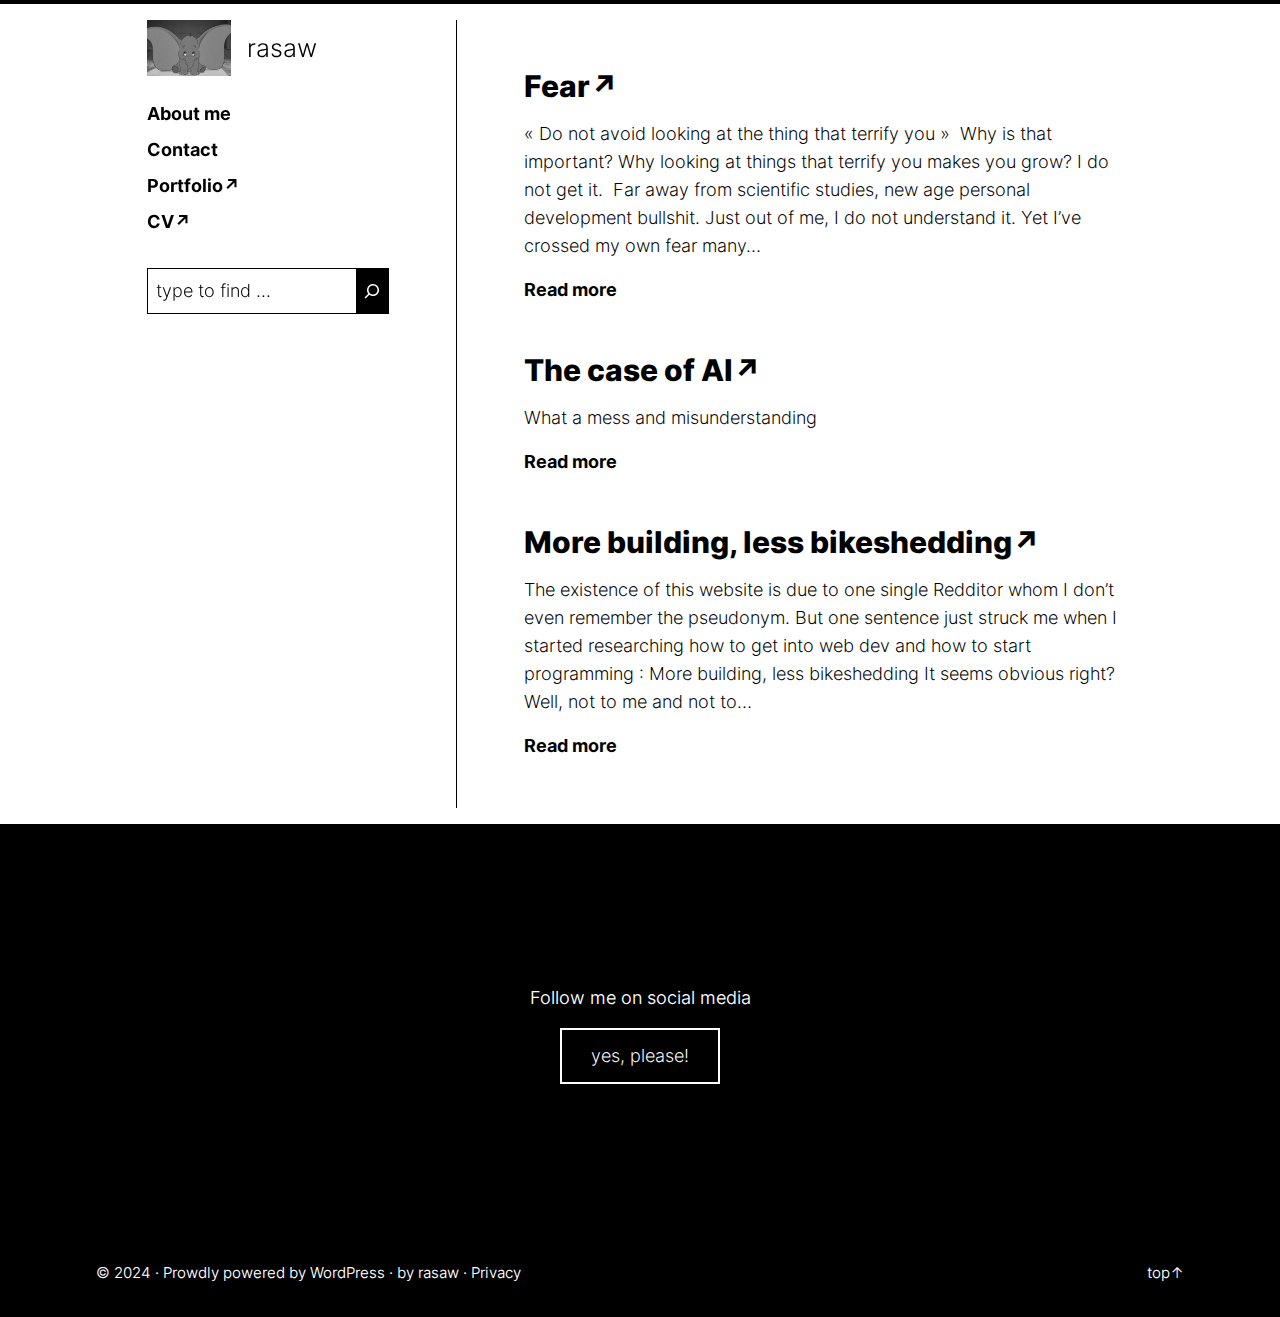
<file: index.html>
<!DOCTYPE html>
<html lang="en-US">
<head>
	<meta charset="UTF-8">
	<meta name="viewport" content="width=device-width, initial-scale=1">
<meta name="robots" content="max-image-preview:large">
<title>rasaw</title>
<link rel="alternate" type="application/rss+xml" title="rasaw &raquo; Feed" href="/feed/">
<link rel="alternate" type="application/rss+xml" title="rasaw &raquo; Comments Feed" href="/comments/feed/">
<script>
window._wpemojiSettings = {"baseUrl":"https:\/\/s.w.org\/images\/core\/emoji\/15.0.3\/72x72\/","ext":".png","svgUrl":"https:\/\/s.w.org\/images\/core\/emoji\/15.0.3\/svg\/","svgExt":".svg","source":{"concatemoji":"\/wp-includes\/js\/wp-emoji-release.min.js?ver=6.6.1"}};
/*! This file is auto-generated */
!function(i,n){var o,s,e;function c(e){try{var t={supportTests:e,timestamp:(new Date).valueOf()};sessionStorage.setItem(o,JSON.stringify(t))}catch(e){}}function p(e,t,n){e.clearRect(0,0,e.canvas.width,e.canvas.height),e.fillText(t,0,0);var t=new Uint32Array(e.getImageData(0,0,e.canvas.width,e.canvas.height).data),r=(e.clearRect(0,0,e.canvas.width,e.canvas.height),e.fillText(n,0,0),new Uint32Array(e.getImageData(0,0,e.canvas.width,e.canvas.height).data));return t.every(function(e,t){return e===r[t]})}function u(e,t,n){switch(t){case"flag":return n(e,"🏳️‍⚧️","🏳️​⚧️")?!1:!n(e,"🇺🇳","🇺​🇳")&&!n(e,"🏴󠁧󠁢󠁥󠁮󠁧󠁿","🏴​󠁧​󠁢​󠁥​󠁮​󠁧​󠁿");case"emoji":return!n(e,"🐦‍⬛","🐦​⬛")}return!1}function f(e,t,n){var r="undefined"!=typeof WorkerGlobalScope&&self instanceof WorkerGlobalScope?new OffscreenCanvas(300,150):i.createElement("canvas"),a=r.getContext("2d",{willReadFrequently:!0}),o=(a.textBaseline="top",a.font="600 32px Arial",{});return e.forEach(function(e){o[e]=t(a,e,n)}),o}function t(e){var t=i.createElement("script");t.src=e,t.defer=!0,i.head.appendChild(t)}"undefined"!=typeof Promise&&(o="wpEmojiSettingsSupports",s=["flag","emoji"],n.supports={everything:!0,everythingExceptFlag:!0},e=new Promise(function(e){i.addEventListener("DOMContentLoaded",e,{once:!0})}),new Promise(function(t){var n=function(){try{var e=JSON.parse(sessionStorage.getItem(o));if("object"==typeof e&&"number"==typeof e.timestamp&&(new Date).valueOf()<e.timestamp+604800&&"object"==typeof e.supportTests)return e.supportTests}catch(e){}return null}();if(!n){if("undefined"!=typeof Worker&&"undefined"!=typeof OffscreenCanvas&&"undefined"!=typeof URL&&URL.createObjectURL&&"undefined"!=typeof Blob)try{var e="postMessage("+f.toString()+"("+[JSON.stringify(s),u.toString(),p.toString()].join(",")+"));",r=new Blob([e],{type:"text/javascript"}),a=new Worker(URL.createObjectURL(r),{name:"wpTestEmojiSupports"});return void(a.onmessage=function(e){c(n=e.data),a.terminate(),t(n)})}catch(e){}c(n=f(s,u,p))}t(n)}).then(function(e){for(var t in e)n.supports[t]=e[t],n.supports.everything=n.supports.everything&&n.supports[t],"flag"!==t&&(n.supports.everythingExceptFlag=n.supports.everythingExceptFlag&&n.supports[t]);n.supports.everythingExceptFlag=n.supports.everythingExceptFlag&&!n.supports.flag,n.DOMReady=!1,n.readyCallback=function(){n.DOMReady=!0}}).then(function(){return e}).then(function(){var e;n.supports.everything||(n.readyCallback(),(e=n.source||{}).concatemoji?t(e.concatemoji):e.wpemoji&&e.twemoji&&(t(e.twemoji),t(e.wpemoji)))}))}((window,document),window._wpemojiSettings);
</script>
<style id="wp-block-separator-inline-css">@charset "UTF-8";.wp-block-separator{border:none;border-top:2px solid}:root :where(.wp-block-separator.is-style-dots){height:auto;line-height:1;text-align:center}:root :where(.wp-block-separator.is-style-dots):before{color:currentColor;content:"···";font-family:serif;font-size:1.5em;letter-spacing:2em;padding-left:2em}.wp-block-separator.is-style-dots{background:none!important;border:none!important}</style>
<style id="wp-block-site-logo-inline-css">.wp-block-site-logo{box-sizing:border-box;line-height:0}.wp-block-site-logo a{display:inline-block;line-height:0}.wp-block-site-logo.is-default-size img{height:auto;width:120px}.wp-block-site-logo img{height:auto;max-width:100%}.wp-block-site-logo a,.wp-block-site-logo img{border-radius:inherit}.wp-block-site-logo.aligncenter{margin-left:auto;margin-right:auto;text-align:center}:root :where(.wp-block-site-logo.is-style-rounded){border-radius:9999px}</style>
<style id="wp-block-site-title-inline-css">:root :where(.wp-block-site-title a){color:inherit}</style>
<style id="wp-block-group-inline-css">.wp-block-group{box-sizing:border-box}:where(.wp-block-group.wp-block-group-is-layout-constrained){position:relative}</style>
<style id="dualtone-block-core-group-inline-css">/* DualTone group block customizations
------------------------------------------- */
.wp-block-group.is-style-baseline { 
    align-items: baseline !important;
}
.wp-block-group.is-style-palette { 
    width: 160px; height: 160px; padding-top: 2rem;
}
.wp-block-group.is-style-vborder {
    gap: 0; 
    border-top: 1px solid var(--wp--preset--color--accent); 
    border-bottom: 1px solid var(--wp--preset--color--accent); 
    padding: 0 0 var(--wp--preset--spacing--10);
}

.wp-block-group.is-style-width4 {
    padding: 0;
}

@media screen and (width > 782px) {
    .wp-block-group.is-style-width4,
    .wp-block-group.is-style-width3 {
        padding-left: var(--wp--custom--fluid--48-128);
        padding-right: var(--wp--custom--fluid--48-128);
    }
    .wp-block-group.is-style-width4 > .wp-block-group {
        max-width: 19.75rem;
    }
    .wp-block-group.is-style-width3 > .wp-block-group {
        max-width: 26rem;
    }
}

.wp-block-group.is-style-aborder {
    border: 1px solid var(--wp--preset--color--accent);
    border-radius: 4px;
    padding: var(--wp--preset--spacing--025) var(--wp--preset--spacing--050);
}</style>
<style id="wp-block-navigation-link-inline-css">.wp-block-navigation .wp-block-navigation-item__label{overflow-wrap:break-word}.wp-block-navigation .wp-block-navigation-item__description{display:none}.link-ui-tools{border-top:1px solid #f0f0f0;padding:8px}.link-ui-block-inserter{padding-top:8px}.link-ui-block-inserter__back{margin-left:8px;text-transform:uppercase}</style>
<link rel="stylesheet" id="wp-block-navigation-css" href="/wp-includes/blocks/navigation/style.min.css?ver=6.6.1" media="all">
<style id="dualtone-block-core-navigation-inline-css">/* DualTone navigation block customizations
------------------------------------------- */

.wp-block-navigation.is-style-sidebar-navigation .wp-block-navigation__responsive-container-open {
    margin: 0 auto;
}

.is-style-sidebar-navigation .wp-block-navigation__container {
    font-weight: var(--wp--custom--font-weight--bolder);
}

.is-style-sidebar-navigation .wp-block-navigation__container .is-item-secondary {
    font-weight: var(--wp--custom--font-weight--default);
}

@media (min-width: 600px) {
    
    .wp-block-navigation.is-style-sidebar-navigation .wp-block-navigation__responsive-container-content {
        border: 1px solid;
        padding: 8px;
    }
    .wp-block-navigation.is-style-sidebar-navigation.is-vertical {
        --navigation-layout-justify: center;
    }
}

.wp-block-navigation.is-style-sidebar-navigation .wp-block-navigation__container.is-vertical {
    --navigation-layout-direction:row;
}

@media (min-width: 782px) {
    .wp-block-navigation.is-style-sidebar-navigation.is-vertical {
        --navigation-layout-justify: initial;
    }
    .wp-block-navigation.is-style-sidebar-navigation .wp-block-navigation__container.is-vertical {
        --navigation-layout-direction:column;
    }
    .is-style-sidebar-navigationko .wp-block-navigation-item {
        width: 100%;
    }
    .wp-block-navigation.is-style-sidebar-navigation .wp-block-navigation__responsive-container-content {
        border: none;
        padding: 0;
    }
}

.wp-block-navigation:not(.has-background) .wp-block-navigation__responsive-container.is-menu-open {
    background-color: var(--wp--custom--color--responsive-menu-overlay);
}

.wp-block-navigation:not(.has-text-color) .wp-block-navigation__responsive-container.is-menu-open {
    color: var(--wp--custom--color--responsive-menu-overlay-text);
}</style>
<style id="wp-block-search-inline-css">.wp-block-search__button{margin-left:10px;word-break:normal}.wp-block-search__button.has-icon{line-height:0}.wp-block-search__button svg{height:1.25em;min-height:24px;min-width:24px;width:1.25em;fill:currentColor;vertical-align:text-bottom}:where(.wp-block-search__button){border:1px solid #ccc;padding:6px 10px}.wp-block-search__inside-wrapper{display:flex;flex:auto;flex-wrap:nowrap;max-width:100%}.wp-block-search__label{width:100%}.wp-block-search__input{appearance:none;border:1px solid #949494;flex-grow:1;margin-left:0;margin-right:0;min-width:3rem;padding:8px;text-decoration:unset!important}.wp-block-search.wp-block-search__button-only .wp-block-search__button{flex-shrink:0;margin-left:0;max-width:100%}.wp-block-search.wp-block-search__button-only .wp-block-search__button[aria-expanded=true]{max-width:calc(100% - 100px)}.wp-block-search.wp-block-search__button-only .wp-block-search__inside-wrapper{min-width:0!important;transition-property:width}.wp-block-search.wp-block-search__button-only .wp-block-search__input{flex-basis:100%;transition-duration:.3s}.wp-block-search.wp-block-search__button-only.wp-block-search__searchfield-hidden,.wp-block-search.wp-block-search__button-only.wp-block-search__searchfield-hidden .wp-block-search__inside-wrapper{overflow:hidden}.wp-block-search.wp-block-search__button-only.wp-block-search__searchfield-hidden .wp-block-search__input{border-left-width:0!important;border-right-width:0!important;flex-basis:0;flex-grow:0;margin:0;min-width:0!important;padding-left:0!important;padding-right:0!important;width:0!important}:where(.wp-block-search__input){font-family:inherit;font-size:inherit;font-style:inherit;font-weight:inherit;letter-spacing:inherit;line-height:inherit;text-transform:inherit}:where(.wp-block-search__button-inside .wp-block-search__inside-wrapper){border:1px solid #949494;box-sizing:border-box;padding:4px}:where(.wp-block-search__button-inside .wp-block-search__inside-wrapper) .wp-block-search__input{border:none;border-radius:0;padding:0 4px}:where(.wp-block-search__button-inside .wp-block-search__inside-wrapper) .wp-block-search__input:focus{outline:none}:where(.wp-block-search__button-inside .wp-block-search__inside-wrapper) :where(.wp-block-search__button){padding:4px 8px}.wp-block-search.aligncenter .wp-block-search__inside-wrapper{margin:auto}.wp-block[data-align=right] .wp-block-search.wp-block-search__button-only .wp-block-search__inside-wrapper{float:right}</style>
<style id="dualtone-block-core-search-inline-css">/* DualTone search block customizations
----------------------------------------------- */
.wp-block-search {
    width: 100%;
}

.wp-block-search__focused {
    outline: 2px;
}
.wp-block-search .wp-block-search__input {
    color: var(--wp--preset--color--contrast);
    font-family: var(--wp--preset--font-family--inter);
    font-size: var(--wp--preset--font-size--medium);
    border-color: var(--wp--preset--color--contrast);
    border-width: var(--wp--custom--border--thin);
    padding: var(--wp--preset--spacing--050);
}

.wp-block-search .wp-block-search__input::placeholder {
    color: var(--wp--preset--color--contrast);
    opacity: 1;
    font-family: var(--wp--preset--font-family--inter);
    font-size: var(--wp--preset--font-size--medium);
}

.wp-block-search .wp-block-search__input {
    background-color: var(--wp--preset--color--base);
}

.wp-block-search :where(.wp-block-search__button-inside .wp-block-search__inside-wrapper) {
    padding: 0;
    border-color: var(--wp--preset--color--contrast);
}

.wp-block-search .wp-block-search__button {
    border: 0;
    padding: 4px;
    margin: 0;
    background-color: var(--wp--preset--color--contrast);
    color: var(--wp--preset--color--base);
}

.wp-block-search .wp-block-search__button .search-icon {
    color: var(--wp--preset--color--base);
}</style>
<style id="wp-block-post-title-inline-css">.wp-block-post-title{box-sizing:border-box;word-break:break-word}.wp-block-post-title a{display:inline-block}</style>
<style id="wp-block-paragraph-inline-css">.is-small-text{font-size:.875em}.is-regular-text{font-size:1em}.is-large-text{font-size:2.25em}.is-larger-text{font-size:3em}.has-drop-cap:not(:focus):first-letter{float:left;font-size:8.4em;font-style:normal;font-weight:100;line-height:.68;margin:.05em .1em 0 0;text-transform:uppercase}body.rtl .has-drop-cap:not(:focus):first-letter{float:none;margin-left:.1em}p.has-drop-cap.has-background{overflow:hidden}:root :where(p.has-background){padding:1.25em 2.375em}:where(p.has-text-color:not(.has-link-color)) a{color:inherit}p.has-text-align-left[style*="writing-mode:vertical-lr"],p.has-text-align-right[style*="writing-mode:vertical-rl"]{rotate:180deg}</style>
<style id="dualtone-block-core-paragraph-inline-css">/* DualTone paragraph block customizations
------------------------------------------- */
.has-small-font-size {
    line-height: var(--wp--custom--line-height--small);
}
.has-large-font-size {
    line-height: var(--wp--custom--line-height--large);
}
.has-x-large-font-size {
    line-height: var(--wp--custom--line-height--x-large);
}
.has-xx-large-font-size {
    line-height: var(--wp--custom--line-height--xx-large);
}
.has-huge-font-size {
    line-height: var(--wp--custom--line-height--huge);
}</style>
<style id="wp-block-post-excerpt-inline-css">:where(.wp-block-post-excerpt){margin-bottom:var(--wp--style--block-gap);margin-top:var(--wp--style--block-gap)}.wp-block-post-excerpt__excerpt{margin-bottom:0;margin-top:0}.wp-block-post-excerpt__more-text{margin-bottom:0;margin-top:var(--wp--style--block-gap)}.wp-block-post-excerpt__more-link{display:inline-block}</style>
<style id="dualtone-block-core-post-excerpt-inline-css">/* DualTone post excerpt customizations
------------------------------------------- */
li.wp-block-post:last-of-type .wp-block-post-excerpt {
    margin-bottom: 0;
}

.is-transformed-right a.wp-block-post-excerpt__more-link {
    transition: transform 0.3s ease;
}

.is-transformed-right a.wp-block-post-excerpt__more-link:hover {
    transform: translateX( var( --wp--preset--spacing--050 ) );
}</style>
<style id="wp-block-verse-inline-css">pre.wp-block-verse{overflow:auto;white-space:pre-wrap}:where(pre.wp-block-verse){font-family:inherit}</style>
<style id="dualtone-block-core-verse-inline-css">/* DualTone verse block customizations
----------------------------------------------- */
.wp-block-verse {
    border-right: 4px solid var(--wp--preset--color--accent);
}</style>
<style id="wp-block-post-template-inline-css">.wp-block-post-template{list-style:none;margin-bottom:0;margin-top:0;max-width:100%;padding:0}.wp-block-post-template.is-flex-container{display:flex;flex-direction:row;flex-wrap:wrap;gap:1.25em}.wp-block-post-template.is-flex-container>li{margin:0;width:100%}@media (min-width:600px){.wp-block-post-template.is-flex-container.is-flex-container.columns-2>li{width:calc(50% - .625em)}.wp-block-post-template.is-flex-container.is-flex-container.columns-3>li{width:calc(33.33333% - .83333em)}.wp-block-post-template.is-flex-container.is-flex-container.columns-4>li{width:calc(25% - .9375em)}.wp-block-post-template.is-flex-container.is-flex-container.columns-5>li{width:calc(20% - 1em)}.wp-block-post-template.is-flex-container.is-flex-container.columns-6>li{width:calc(16.66667% - 1.04167em)}}@media (max-width:600px){.wp-block-post-template-is-layout-grid.wp-block-post-template-is-layout-grid.wp-block-post-template-is-layout-grid.wp-block-post-template-is-layout-grid{grid-template-columns:1fr}}.wp-block-post-template-is-layout-constrained>li>.alignright,.wp-block-post-template-is-layout-flow>li>.alignright{float:right;margin-inline-end:0;margin-inline-start:2em}.wp-block-post-template-is-layout-constrained>li>.alignleft,.wp-block-post-template-is-layout-flow>li>.alignleft{float:left;margin-inline-end:2em;margin-inline-start:0}.wp-block-post-template-is-layout-constrained>li>.aligncenter,.wp-block-post-template-is-layout-flow>li>.aligncenter{margin-inline-end:auto;margin-inline-start:auto}</style>
<style id="wp-block-query-pagination-inline-css">.wp-block-query-pagination>.wp-block-query-pagination-next,.wp-block-query-pagination>.wp-block-query-pagination-numbers,.wp-block-query-pagination>.wp-block-query-pagination-previous{margin-bottom:.5em;margin-right:.5em}.wp-block-query-pagination>.wp-block-query-pagination-next:last-child,.wp-block-query-pagination>.wp-block-query-pagination-numbers:last-child,.wp-block-query-pagination>.wp-block-query-pagination-previous:last-child{margin-right:0}.wp-block-query-pagination.is-content-justification-space-between>.wp-block-query-pagination-next:last-of-type{margin-inline-start:auto}.wp-block-query-pagination.is-content-justification-space-between>.wp-block-query-pagination-previous:first-child{margin-inline-end:auto}.wp-block-query-pagination .wp-block-query-pagination-previous-arrow{display:inline-block;margin-right:1ch}.wp-block-query-pagination .wp-block-query-pagination-previous-arrow:not(.is-arrow-chevron){transform:scaleX(1)}.wp-block-query-pagination .wp-block-query-pagination-next-arrow{display:inline-block;margin-left:1ch}.wp-block-query-pagination .wp-block-query-pagination-next-arrow:not(.is-arrow-chevron){transform:scaleX(1)}.wp-block-query-pagination.aligncenter{justify-content:center}</style>
<style id="dualtone-block-core-query-pagination-inline-css">/* DualTone pagination style
----------------------------------------------- */
.wp-block-query-pagination> .wp-block-query-pagination-previous,
.wp-block-query-pagination> .wp-block-query-pagination-next,
.wp-block-query-pagination> .wp-block-query-pagination-numbers {
    margin-bottom: 0;
}</style>
<style id="wp-interactivity-router-animations-inline-css">.wp-interactivity-router-loading-bar {
				position: fixed;
				top: 0;
				left: 0;
				margin: 0;
				padding: 0;
				width: 100vw;
				max-width: 100vw !important;
				height: 4px;
				background-color: #000;
				opacity: 0
			}
			.wp-interactivity-router-loading-bar.start-animation {
				animation: wp-interactivity-router-loading-bar-start-animation 30s cubic-bezier(0.03, 0.5, 0, 1) forwards
			}
			.wp-interactivity-router-loading-bar.finish-animation {
				animation: wp-interactivity-router-loading-bar-finish-animation 300ms ease-in
			}
			@keyframes wp-interactivity-router-loading-bar-start-animation {
				0% { transform: scaleX(0); transform-origin: 0 0; opacity: 1 }
				100% { transform: scaleX(1); transform-origin: 0 0; opacity: 1 }
			}
			@keyframes wp-interactivity-router-loading-bar-finish-animation {
				0% { opacity: 1 }
				50% { opacity: 1 }
				100% { opacity: 0 }
			}</style>
<style id="wp-block-columns-inline-css">.wp-block-columns{align-items:normal!important;box-sizing:border-box;display:flex;flex-wrap:wrap!important}@media (min-width:782px){.wp-block-columns{flex-wrap:nowrap!important}}.wp-block-columns.are-vertically-aligned-top{align-items:flex-start}.wp-block-columns.are-vertically-aligned-center{align-items:center}.wp-block-columns.are-vertically-aligned-bottom{align-items:flex-end}@media (max-width:781px){.wp-block-columns:not(.is-not-stacked-on-mobile)>.wp-block-column{flex-basis:100%!important}}@media (min-width:782px){.wp-block-columns:not(.is-not-stacked-on-mobile)>.wp-block-column{flex-basis:0;flex-grow:1}.wp-block-columns:not(.is-not-stacked-on-mobile)>.wp-block-column[style*=flex-basis]{flex-grow:0}}.wp-block-columns.is-not-stacked-on-mobile{flex-wrap:nowrap!important}.wp-block-columns.is-not-stacked-on-mobile>.wp-block-column{flex-basis:0;flex-grow:1}.wp-block-columns.is-not-stacked-on-mobile>.wp-block-column[style*=flex-basis]{flex-grow:0}:where(.wp-block-columns){margin-bottom:1.75em}:where(.wp-block-columns.has-background){padding:1.25em 2.375em}.wp-block-column{flex-grow:1;min-width:0;overflow-wrap:break-word;word-break:break-word}.wp-block-column.is-vertically-aligned-top{align-self:flex-start}.wp-block-column.is-vertically-aligned-center{align-self:center}.wp-block-column.is-vertically-aligned-bottom{align-self:flex-end}.wp-block-column.is-vertically-aligned-stretch{align-self:stretch}.wp-block-column.is-vertically-aligned-bottom,.wp-block-column.is-vertically-aligned-center,.wp-block-column.is-vertically-aligned-top{width:100%}</style>
<style id="dualtone-block-core-columns-inline-css">
/* DualTone sidebar content column layout style
----------------------------------------------- */
.is-style-sidebar-content.is-layout-flex .is-style-sidebar-left {
    flex-basis: var(--wp--custom--width--sidebar-flex-basis);
}

.is-style-sidebar-content.is-layout-flex .is-style-content-right {
    flex-basis: var(--wp--custom--width--content-flex-basis);
}

@media (min-width: 782px) {
    .is-style-sidebar-content.is-layout-flex .is-style-sidebar-left,
    .is-style-sidebar-content.is-layout-flex .is-style-content-right {
        padding-right: var(--wp--custom--fluid--16-67);
        padding-left: var(--wp--custom--fluid--16-67);
    }
    .is-style-sidebar-content .is-style-sidebar-left {
        border-right: var(--wp--custom--border--thin) solid;
    }
}

@media screen and (width < 782px) {
    .is-style-sidebar-content .is-style-content-right {
        margin-block-start: var(--wp--preset--spacing--30);
    }
}

</style>
<style id="wp-block-button-inline-css">.wp-block-button__link{box-sizing:border-box;cursor:pointer;display:inline-block;text-align:center;word-break:break-word}.wp-block-button__link.aligncenter{text-align:center}.wp-block-button__link.alignright{text-align:right}:where(.wp-block-button__link){border-radius:9999px;box-shadow:none;padding:calc(.667em + 2px) calc(1.333em + 2px);text-decoration:none}.wp-block-button[style*=text-decoration] .wp-block-button__link{text-decoration:inherit}.wp-block-buttons>.wp-block-button.has-custom-width{max-width:none}.wp-block-buttons>.wp-block-button.has-custom-width .wp-block-button__link{width:100%}.wp-block-buttons>.wp-block-button.has-custom-font-size .wp-block-button__link{font-size:inherit}.wp-block-buttons>.wp-block-button.wp-block-button__width-25{width:calc(25% - var(--wp--style--block-gap, .5em)*.75)}.wp-block-buttons>.wp-block-button.wp-block-button__width-50{width:calc(50% - var(--wp--style--block-gap, .5em)*.5)}.wp-block-buttons>.wp-block-button.wp-block-button__width-75{width:calc(75% - var(--wp--style--block-gap, .5em)*.25)}.wp-block-buttons>.wp-block-button.wp-block-button__width-100{flex-basis:100%;width:100%}.wp-block-buttons.is-vertical>.wp-block-button.wp-block-button__width-25{width:25%}.wp-block-buttons.is-vertical>.wp-block-button.wp-block-button__width-50{width:50%}.wp-block-buttons.is-vertical>.wp-block-button.wp-block-button__width-75{width:75%}.wp-block-button.is-style-squared,.wp-block-button__link.wp-block-button.is-style-squared{border-radius:0}.wp-block-button.no-border-radius,.wp-block-button__link.no-border-radius{border-radius:0!important}:root :where(.wp-block-button .wp-block-button__link.is-style-outline),:root :where(.wp-block-button.is-style-outline>.wp-block-button__link){border:2px solid;padding:.667em 1.333em}:root :where(.wp-block-button .wp-block-button__link.is-style-outline:not(.has-text-color)),:root :where(.wp-block-button.is-style-outline>.wp-block-button__link:not(.has-text-color)){color:currentColor}:root :where(.wp-block-button .wp-block-button__link.is-style-outline:not(.has-background)),:root :where(.wp-block-button.is-style-outline>.wp-block-button__link:not(.has-background)){background-color:initial;background-image:none}</style>
<style id="wp-block-buttons-inline-css">.wp-block-buttons.is-vertical{flex-direction:column}.wp-block-buttons.is-vertical>.wp-block-button:last-child{margin-bottom:0}.wp-block-buttons>.wp-block-button{display:inline-block;margin:0}.wp-block-buttons.is-content-justification-left{justify-content:flex-start}.wp-block-buttons.is-content-justification-left.is-vertical{align-items:flex-start}.wp-block-buttons.is-content-justification-center{justify-content:center}.wp-block-buttons.is-content-justification-center.is-vertical{align-items:center}.wp-block-buttons.is-content-justification-right{justify-content:flex-end}.wp-block-buttons.is-content-justification-right.is-vertical{align-items:flex-end}.wp-block-buttons.is-content-justification-space-between{justify-content:space-between}.wp-block-buttons.aligncenter{text-align:center}.wp-block-buttons:not(.is-content-justification-space-between,.is-content-justification-right,.is-content-justification-left,.is-content-justification-center) .wp-block-button.aligncenter{margin-left:auto;margin-right:auto;width:100%}.wp-block-buttons[style*=text-decoration] .wp-block-button,.wp-block-buttons[style*=text-decoration] .wp-block-button__link{text-decoration:inherit}.wp-block-buttons.has-custom-font-size .wp-block-button__link{font-size:inherit}.wp-block-button.aligncenter{text-align:center}</style>
<style id="dualtone-block-core-buttons-inline-css">/* DualTone buttons block customizations
----------------------------------------------- */
.wp-block-buttons .is-style-accent .wp-block-button__link {
    background-color: var(--wp--custom--color--button-accent);
    color: var(--wp--custom--color--button-accent-text);
}</style>
<link rel="stylesheet" id="wp-block-cover-css" href="/wp-includes/blocks/cover/style.min.css?ver=6.6.1" media="all">
<style id="global-styles-inline-css">:root{--wp--preset--aspect-ratio--square: 1;--wp--preset--aspect-ratio--4-3: 4/3;--wp--preset--aspect-ratio--3-4: 3/4;--wp--preset--aspect-ratio--3-2: 3/2;--wp--preset--aspect-ratio--2-3: 2/3;--wp--preset--aspect-ratio--16-9: 16/9;--wp--preset--aspect-ratio--9-16: 9/16;--wp--preset--color--black: #000000;--wp--preset--color--cyan-bluish-gray: #abb8c3;--wp--preset--color--white: #ffffff;--wp--preset--color--pale-pink: #f78da7;--wp--preset--color--vivid-red: #cf2e2e;--wp--preset--color--luminous-vivid-orange: #ff6900;--wp--preset--color--luminous-vivid-amber: #fcb900;--wp--preset--color--light-green-cyan: #7bdcb5;--wp--preset--color--vivid-green-cyan: #00d084;--wp--preset--color--pale-cyan-blue: #8ed1fc;--wp--preset--color--vivid-cyan-blue: #0693e3;--wp--preset--color--vivid-purple: #9b51e0;--wp--preset--color--base: #FFF;--wp--preset--color--contrast: #000;--wp--preset--color--accent: #000000;--wp--preset--color--accent-2: #551A8B;--wp--preset--color--linkcol: #000000;--wp--preset--color--linkcol-2: #551A8B;--wp--preset--gradient--vivid-cyan-blue-to-vivid-purple: linear-gradient(135deg,rgba(6,147,227,1) 0%,rgb(155,81,224) 100%);--wp--preset--gradient--light-green-cyan-to-vivid-green-cyan: linear-gradient(135deg,rgb(122,220,180) 0%,rgb(0,208,130) 100%);--wp--preset--gradient--luminous-vivid-amber-to-luminous-vivid-orange: linear-gradient(135deg,rgba(252,185,0,1) 0%,rgba(255,105,0,1) 100%);--wp--preset--gradient--luminous-vivid-orange-to-vivid-red: linear-gradient(135deg,rgba(255,105,0,1) 0%,rgb(207,46,46) 100%);--wp--preset--gradient--very-light-gray-to-cyan-bluish-gray: linear-gradient(135deg,rgb(238,238,238) 0%,rgb(169,184,195) 100%);--wp--preset--gradient--cool-to-warm-spectrum: linear-gradient(135deg,rgb(74,234,220) 0%,rgb(151,120,209) 20%,rgb(207,42,186) 40%,rgb(238,44,130) 60%,rgb(251,105,98) 80%,rgb(254,248,76) 100%);--wp--preset--gradient--blush-light-purple: linear-gradient(135deg,rgb(255,206,236) 0%,rgb(152,150,240) 100%);--wp--preset--gradient--blush-bordeaux: linear-gradient(135deg,rgb(254,205,165) 0%,rgb(254,45,45) 50%,rgb(107,0,62) 100%);--wp--preset--gradient--luminous-dusk: linear-gradient(135deg,rgb(255,203,112) 0%,rgb(199,81,192) 50%,rgb(65,88,208) 100%);--wp--preset--gradient--pale-ocean: linear-gradient(135deg,rgb(255,245,203) 0%,rgb(182,227,212) 50%,rgb(51,167,181) 100%);--wp--preset--gradient--electric-grass: linear-gradient(135deg,rgb(202,248,128) 0%,rgb(113,206,126) 100%);--wp--preset--gradient--midnight: linear-gradient(135deg,rgb(2,3,129) 0%,rgb(40,116,252) 100%);--wp--preset--font-size--small: 0.946rem;--wp--preset--font-size--medium: 1.125rem;--wp--preset--font-size--large: 1.338rem;--wp--preset--font-size--x-large: 1.591rem;--wp--preset--font-size--xx-large: 1.892rem;--wp--preset--font-size--huge: 2.25rem;--wp--preset--font-family--inter: Inter;--wp--preset--font-family--zen-dots: "Zen Dots", system-ui;--wp--preset--spacing--20: calc(2*var(--wp--custom--spacing--normal));--wp--preset--spacing--30: calc(3*var(--wp--custom--spacing--normal));--wp--preset--spacing--40: calc(5*var(--wp--custom--spacing--normal));--wp--preset--spacing--50: calc(8*var(--wp--custom--spacing--normal));--wp--preset--spacing--60: calc(13*var(--wp--custom--spacing--normal));--wp--preset--spacing--70: 3.38rem;--wp--preset--spacing--80: 5.06rem;--wp--preset--spacing--025: calc(0.25*var(--wp--custom--spacing--normal));--wp--preset--spacing--050: calc(0.50*var(--wp--custom--spacing--normal));--wp--preset--spacing--10: calc(1*var(--wp--custom--spacing--normal));--wp--preset--shadow--natural: 6px 6px 9px rgba(0, 0, 0, 0.2);--wp--preset--shadow--deep: 12px 12px 50px rgba(0, 0, 0, 0.4);--wp--preset--shadow--sharp: 6px 6px 0px rgba(0, 0, 0, 0.2);--wp--preset--shadow--outlined: 6px 6px 0px -3px rgba(255, 255, 255, 1), 6px 6px rgba(0, 0, 0, 1);--wp--preset--shadow--crisp: 6px 6px 0px rgba(0, 0, 0, 1);--wp--custom--border--thin: 0.5px;--wp--custom--border--normal: 1px;--wp--custom--color--link: var(--wp--preset--color--linkcol);--wp--custom--color--link-visited: var(--wp--preset--color--linkcol-2);--wp--custom--color--background: var(--wp--preset--color--base);--wp--custom--color--text: var(--wp--preset--color--contrast);--wp--custom--color--button-default: var(--wp--preset--color--contrast);--wp--custom--color--button-default-text: var(--wp--preset--color--base);--wp--custom--color--button-accent: var(--wp--preset--color--accent);--wp--custom--color--button-accent-text: var(--wp--preset--color--base);--wp--custom--color--site-title: var(--wp--preset--color--contrast);--wp--custom--color--separator: var(--wp--preset--color--accent);--wp--custom--color--excerpt-link: var(--wp--preset--color--accent);--wp--custom--color--forms: var(--wp--preset--color--base);--wp--custom--color--forms-text: var(--wp--preset--color--contrast);--wp--custom--color--forms-border: var(--wp--preset--color--contrast);--wp--custom--color--selection: #00DD00;--wp--custom--color--selection-text: #000;--wp--custom--color--responsive-menu-overlay: var(--wp--preset--color--base);--wp--custom--color--responsive-menu-overlay-text: var(--wp--preset--color--contrast);--wp--custom--fluid--16-67: clamp(1rem, -4.9632rem + 12.201vi, 4.1875rem);--wp--custom--fluid--48-256: clamp(3rem, -12.4498rem + 31.6109vi, 16rem);;--wp--custom--fluid--48-208: clamp(3rem, -8.8845rem + 24.3161vi, 13rem);--wp--custom--fluid--48-128: clamp(3rem, -2.9422rem + 12.1581vi, 8rem);--wp--custom--fluid--48-80: clamp(3rem, 0.6231rem + 4.8632vi, 5rem);--wp--custom--font-weight--black: 900;--wp--custom--font-weight--bold: 450;--wp--custom--font-weight--bolder: 680;--wp--custom--font-weight--default: 280;--wp--custom--font-weight--semi-bold: 350;--wp--custom--font-weight--semi-black: 800;--wp--custom--gap--normal: 1rem;--wp--custom--line-height--huge: 1.111;--wp--custom--line-height--large: 1.495;--wp--custom--line-height--medium: 1.556;--wp--custom--line-height--small: 1.586;--wp--custom--line-height--x-large: 1.257;--wp--custom--line-height--xx-large: 1.189;--wp--custom--spacing--normal: 1rem;--wp--custom--width--content-flex-basis: 100%;--wp--custom--width--content-size: 42.8125rem;--wp--custom--width--max-width: 120rem;--wp--custom--width--sidebar-flex-basis: 444px;--wp--custom--width--sidebar-size: 20rem;--wp--custom--width--wide-size: 70rem;--wp--custom--width--min-table-width: 32rem;--wp--custom--width--logo-width: 3.75rem;}:root { --wp--style--global--content-size: var(--wp--custom--width--content-size);--wp--style--global--wide-size: var(--wp--custom--width--wide-size); }:where(body) { margin: 0; }.wp-site-blocks { padding-top: var(--wp--style--root--padding-top); padding-bottom: var(--wp--style--root--padding-bottom); }.has-global-padding { padding-right: var(--wp--style--root--padding-right); padding-left: var(--wp--style--root--padding-left); }.has-global-padding > .alignfull { margin-right: calc(var(--wp--style--root--padding-right) * -1); margin-left: calc(var(--wp--style--root--padding-left) * -1); }.has-global-padding :where(:not(.alignfull.is-layout-flow) > .has-global-padding:not(.wp-block-block, .alignfull)) { padding-right: 0; padding-left: 0; }.has-global-padding :where(:not(.alignfull.is-layout-flow) > .has-global-padding:not(.wp-block-block, .alignfull)) > .alignfull { margin-left: 0; margin-right: 0; }.wp-site-blocks > .alignleft { float: left; margin-right: 2em; }.wp-site-blocks > .alignright { float: right; margin-left: 2em; }.wp-site-blocks > .aligncenter { justify-content: center; margin-left: auto; margin-right: auto; }:where(.wp-site-blocks) > * { margin-block-start: var(--wp--custom--gap--normal); margin-block-end: 0; }:where(.wp-site-blocks) > :first-child { margin-block-start: 0; }:where(.wp-site-blocks) > :last-child { margin-block-end: 0; }:root { --wp--style--block-gap: var(--wp--custom--gap--normal); }.is-layout-flow  > :first-child{margin-block-start: 0;}.is-layout-flow  > :last-child{margin-block-end: 0;}.is-layout-flow  > *{margin-block-start: var(--wp--custom--gap--normal);margin-block-end: 0;}.is-layout-constrained  > :first-child{margin-block-start: 0;}.is-layout-constrained  > :last-child{margin-block-end: 0;}.is-layout-constrained  > *{margin-block-start: var(--wp--custom--gap--normal);margin-block-end: 0;}.is-layout-flex {gap: var(--wp--custom--gap--normal);}.is-layout-grid {gap: var(--wp--custom--gap--normal);}.is-layout-flow > .alignleft{float: left;margin-inline-start: 0;margin-inline-end: 2em;}.is-layout-flow > .alignright{float: right;margin-inline-start: 2em;margin-inline-end: 0;}.is-layout-flow > .aligncenter{margin-left: auto !important;margin-right: auto !important;}.is-layout-constrained > .alignleft{float: left;margin-inline-start: 0;margin-inline-end: 2em;}.is-layout-constrained > .alignright{float: right;margin-inline-start: 2em;margin-inline-end: 0;}.is-layout-constrained > .aligncenter{margin-left: auto !important;margin-right: auto !important;}.is-layout-constrained > :where(:not(.alignleft):not(.alignright):not(.alignfull)){max-width: var(--wp--style--global--content-size);margin-left: auto !important;margin-right: auto !important;}.is-layout-constrained > .alignwide{max-width: var(--wp--style--global--wide-size);}body .is-layout-flex{display: flex;}.is-layout-flex{flex-wrap: wrap;align-items: center;}.is-layout-flex > :is(*, div){margin: 0;}body .is-layout-grid{display: grid;}.is-layout-grid > :is(*, div){margin: 0;}:root :where(body){background-color: var(--wp--custom--color--background);color: var(--wp--custom--color--text);font-family: Inter;font-size: var(--wp--preset--font-size--medium);font-weight: var(--wp--custom--font-weight--default);line-height: var(--wp--custom--line-height--medium);--wp--style--root--padding-top: 0px;--wp--style--root--padding-right: var(--wp--custom--gap--normal);--wp--style--root--padding-bottom: 0px;--wp--style--root--padding-left: var(--wp--custom--gap--normal);}a:where(:not(.wp-element-button)){text-decoration: none;}:root :where(a:where(:not(.wp-element-button)):link){color: var(--wp--custom--color--link);}:root :where(a:where(:not(.wp-element-button)):visited){color: var(--wp--custom--color--link-visited);}:root :where(a:where(:not(.wp-element-button)):hover){text-decoration: underline;}h1{font-size: var(--wp--preset--font-size--huge);font-style: normal;font-weight: var(--wp--custom--font-weight--black);line-height: var(--wp--custom--line-height--huge);}h2{font-size: var(--wp--preset--font-size--xx-large);font-style: normal;font-weight: var(--wp--custom--font-weight--semi-black);line-height: var(--wp--custom--line-height--xx-large);}h3{font-size: var(--wp--preset--font-size--x-large);font-style: normal;font-weight: var(--wp--custom--font-weight--semi-black);line-height: var(--wp--custom--line-height--x-large);}h4{font-size: var(--wp--preset--font-size--large);font-style: normal;font-weight: var(--wp--custom--font-weight--bolder);line-height: var(--wp--custom--line-height--large);}h5{font-size: var(--wp--preset--font-size--medium);font-style: normal;font-weight: var(--wp--custom--font-weight--bolder);line-height: var(--wp--custom--line-height--medium);}h6{font-size: var(--wp--preset--font-size--small);font-style: normal;font-weight: var(--wp--custom--font-weight--bolder);line-height: var(--wp--custom--line-height--small);}:root :where(.wp-element-button, .wp-block-button__link){background-color: #32373c;border-width: 0;color: #fff;font-family: inherit;font-size: inherit;line-height: inherit;padding: calc(0.667em + 2px) calc(1.333em + 2px);text-decoration: none;}:root :where(.wp-element-button:hover, .wp-block-button__link:hover){text-decoration: underline;}:root :where(.wp-element-caption, .wp-block-audio figcaption, .wp-block-embed figcaption, .wp-block-gallery figcaption, .wp-block-image figcaption, .wp-block-table figcaption, .wp-block-video figcaption){font-size: var(--wp--preset--font-size--small);;font-weight: var(--wp--custom--font-weight--bold);;}.has-black-color{color: var(--wp--preset--color--black) !important;}.has-cyan-bluish-gray-color{color: var(--wp--preset--color--cyan-bluish-gray) !important;}.has-white-color{color: var(--wp--preset--color--white) !important;}.has-pale-pink-color{color: var(--wp--preset--color--pale-pink) !important;}.has-vivid-red-color{color: var(--wp--preset--color--vivid-red) !important;}.has-luminous-vivid-orange-color{color: var(--wp--preset--color--luminous-vivid-orange) !important;}.has-luminous-vivid-amber-color{color: var(--wp--preset--color--luminous-vivid-amber) !important;}.has-light-green-cyan-color{color: var(--wp--preset--color--light-green-cyan) !important;}.has-vivid-green-cyan-color{color: var(--wp--preset--color--vivid-green-cyan) !important;}.has-pale-cyan-blue-color{color: var(--wp--preset--color--pale-cyan-blue) !important;}.has-vivid-cyan-blue-color{color: var(--wp--preset--color--vivid-cyan-blue) !important;}.has-vivid-purple-color{color: var(--wp--preset--color--vivid-purple) !important;}.has-base-color{color: var(--wp--preset--color--base) !important;}.has-contrast-color{color: var(--wp--preset--color--contrast) !important;}.has-accent-color{color: var(--wp--preset--color--accent) !important;}.has-accent-2-color{color: var(--wp--preset--color--accent-2) !important;}.has-linkcol-color{color: var(--wp--preset--color--linkcol) !important;}.has-linkcol-2-color{color: var(--wp--preset--color--linkcol-2) !important;}.has-black-background-color{background-color: var(--wp--preset--color--black) !important;}.has-cyan-bluish-gray-background-color{background-color: var(--wp--preset--color--cyan-bluish-gray) !important;}.has-white-background-color{background-color: var(--wp--preset--color--white) !important;}.has-pale-pink-background-color{background-color: var(--wp--preset--color--pale-pink) !important;}.has-vivid-red-background-color{background-color: var(--wp--preset--color--vivid-red) !important;}.has-luminous-vivid-orange-background-color{background-color: var(--wp--preset--color--luminous-vivid-orange) !important;}.has-luminous-vivid-amber-background-color{background-color: var(--wp--preset--color--luminous-vivid-amber) !important;}.has-light-green-cyan-background-color{background-color: var(--wp--preset--color--light-green-cyan) !important;}.has-vivid-green-cyan-background-color{background-color: var(--wp--preset--color--vivid-green-cyan) !important;}.has-pale-cyan-blue-background-color{background-color: var(--wp--preset--color--pale-cyan-blue) !important;}.has-vivid-cyan-blue-background-color{background-color: var(--wp--preset--color--vivid-cyan-blue) !important;}.has-vivid-purple-background-color{background-color: var(--wp--preset--color--vivid-purple) !important;}.has-base-background-color{background-color: var(--wp--preset--color--base) !important;}.has-contrast-background-color{background-color: var(--wp--preset--color--contrast) !important;}.has-accent-background-color{background-color: var(--wp--preset--color--accent) !important;}.has-accent-2-background-color{background-color: var(--wp--preset--color--accent-2) !important;}.has-linkcol-background-color{background-color: var(--wp--preset--color--linkcol) !important;}.has-linkcol-2-background-color{background-color: var(--wp--preset--color--linkcol-2) !important;}.has-black-border-color{border-color: var(--wp--preset--color--black) !important;}.has-cyan-bluish-gray-border-color{border-color: var(--wp--preset--color--cyan-bluish-gray) !important;}.has-white-border-color{border-color: var(--wp--preset--color--white) !important;}.has-pale-pink-border-color{border-color: var(--wp--preset--color--pale-pink) !important;}.has-vivid-red-border-color{border-color: var(--wp--preset--color--vivid-red) !important;}.has-luminous-vivid-orange-border-color{border-color: var(--wp--preset--color--luminous-vivid-orange) !important;}.has-luminous-vivid-amber-border-color{border-color: var(--wp--preset--color--luminous-vivid-amber) !important;}.has-light-green-cyan-border-color{border-color: var(--wp--preset--color--light-green-cyan) !important;}.has-vivid-green-cyan-border-color{border-color: var(--wp--preset--color--vivid-green-cyan) !important;}.has-pale-cyan-blue-border-color{border-color: var(--wp--preset--color--pale-cyan-blue) !important;}.has-vivid-cyan-blue-border-color{border-color: var(--wp--preset--color--vivid-cyan-blue) !important;}.has-vivid-purple-border-color{border-color: var(--wp--preset--color--vivid-purple) !important;}.has-base-border-color{border-color: var(--wp--preset--color--base) !important;}.has-contrast-border-color{border-color: var(--wp--preset--color--contrast) !important;}.has-accent-border-color{border-color: var(--wp--preset--color--accent) !important;}.has-accent-2-border-color{border-color: var(--wp--preset--color--accent-2) !important;}.has-linkcol-border-color{border-color: var(--wp--preset--color--linkcol) !important;}.has-linkcol-2-border-color{border-color: var(--wp--preset--color--linkcol-2) !important;}.has-vivid-cyan-blue-to-vivid-purple-gradient-background{background: var(--wp--preset--gradient--vivid-cyan-blue-to-vivid-purple) !important;}.has-light-green-cyan-to-vivid-green-cyan-gradient-background{background: var(--wp--preset--gradient--light-green-cyan-to-vivid-green-cyan) !important;}.has-luminous-vivid-amber-to-luminous-vivid-orange-gradient-background{background: var(--wp--preset--gradient--luminous-vivid-amber-to-luminous-vivid-orange) !important;}.has-luminous-vivid-orange-to-vivid-red-gradient-background{background: var(--wp--preset--gradient--luminous-vivid-orange-to-vivid-red) !important;}.has-very-light-gray-to-cyan-bluish-gray-gradient-background{background: var(--wp--preset--gradient--very-light-gray-to-cyan-bluish-gray) !important;}.has-cool-to-warm-spectrum-gradient-background{background: var(--wp--preset--gradient--cool-to-warm-spectrum) !important;}.has-blush-light-purple-gradient-background{background: var(--wp--preset--gradient--blush-light-purple) !important;}.has-blush-bordeaux-gradient-background{background: var(--wp--preset--gradient--blush-bordeaux) !important;}.has-luminous-dusk-gradient-background{background: var(--wp--preset--gradient--luminous-dusk) !important;}.has-pale-ocean-gradient-background{background: var(--wp--preset--gradient--pale-ocean) !important;}.has-electric-grass-gradient-background{background: var(--wp--preset--gradient--electric-grass) !important;}.has-midnight-gradient-background{background: var(--wp--preset--gradient--midnight) !important;}.has-small-font-size{font-size: var(--wp--preset--font-size--small) !important;}.has-medium-font-size{font-size: var(--wp--preset--font-size--medium) !important;}.has-large-font-size{font-size: var(--wp--preset--font-size--large) !important;}.has-x-large-font-size{font-size: var(--wp--preset--font-size--x-large) !important;}.has-xx-large-font-size{font-size: var(--wp--preset--font-size--xx-large) !important;}.has-huge-font-size{font-size: var(--wp--preset--font-size--huge) !important;}.has-inter-font-family{font-family: var(--wp--preset--font-family--inter) !important;}.has-zen-dots-font-family{font-family: var(--wp--preset--font-family--zen-dots) !important;}
:root :where(.wp-block-button .wp-block-button__link){background-color: var(--wp--custom--color--button-default);border-radius: 0;color: var(--wp--custom--color--button-default-text);}:root :where(.wp-block-button .wp-block-button__link){border-radius: 0px; background-color: var(--wp--preset--color--contrast); border-radius: 0px; background-color: var(--wp--preset--color--contrast);}
:root :where(.wp-block-post-template){}:root :where(.wp-block-post-template .sticky .wp-block-post-title a::after){content: "*"}
:root :where(.wp-block-cover){}:root :where(.wp-block-cover .has-base-color){font-weight: var(--wp--custom--font-weight--semi-bold);}:root :where(.wp-block-cover .has-base-color){font-weight: var(--wp--custom--font-weight--semi-bold);}
:root :where(.wp-block-navigation){font-weight: var(--wp--custom--font-weight--bolder);}:root :where(.wp-block-navigation){}:root :where(.wp-block-navigation button){border: 1px solid; padding: 4px;}
:root :where(.wp-block-post-excerpt){}:root :where(.wp-block-post-excerpt .wp-block-post-excerpt__more-link){font-weight: var(--wp--custom--font-weight--bolder);}:root :where(.wp-block-post-excerpt .wp-block-post-excerpt__more-link:hover){text-decoration: none;}:root :where(.wp-block-post-excerpt .wp-block-post-excerpt__more-link:visited){color: var(--wp--custom--color-excerpt-link);}
:root :where(.wp-block-query-pagination-next){}:root :where(.wp-block-query-pagination-next){background-color: var(--wp--custom--color--button-default); color: var(--wp--custom--color--button-default-text) !important; border-radius: 4px; padding: var(--wp--preset--spacing--025);}
:root :where(.wp-block-query-pagination-numbers){}:root :where(.wp-block-query-pagination-numbers a){background-color: var(--wp--custom--color--button-default); color: var(--wp--custom--color--button-default-text) !important; border-radius: 4px; padding: 7px;}
:root :where(.wp-block-query-pagination-previous){background-color: var(--wp--custom--color--button-default); color: var(--wp--custom--color--button-default-text) !important; border-radius: 4px; padding: var(--wp--preset--spacing--025);}
:root :where(.wp-block-site-title){font-weight: var(--wp--custom--font-weight--black);;}:root :where(.wp-block-site-title){}:root :where(.wp-block-site-title a){color: var(--wp--preset--color--contrast);}:root :where(.wp-block-site-title a){color: var(--wp--preset--color--contrast);}
:root :where(.wp-block-site-title a:where(:not(.wp-element-button)):any-link){color: var(--wp--custom--color--site-title);}
:root :where(.wp-block-separator){border: 2px solid; color: var(--wp--custom--color--separator);}:root :where(.wp-block-separator.is-style-dots:before ){content: '·';}
:root :where(.wp-block-buttons){}:root :where(.wp-block-buttons .is-style-dark .wp-block-button__link){background-color: var(--wp--preset--color--base); color: var(--wp--preset--color--contrast);}:root :where(.wp-block-buttons .is-style-dark .wp-block-button__link){background-color: var(--wp--preset--color--base); color: var(--wp--preset--color--contrast);}
:root :where(.wp-block-group){}:root :where(.wp-block-group .is-style-vborder){gap: 0; border-top: 1px solid var(--wp--preset--color--accent); border-bottom: 1px solid var(--wp--preset--color--accent); padding: 0 0 var(--wp--preset--spacing--10);}:root :where(.wp-block-group .has-accent-background-color){font-weight: var(--wp--custom--font-weight--semi-bold);}:root :where(.wp-block-group .is-style-vborder){gap: 0; border-top: 1px solid var(--wp--preset--color--accent); border-bottom: 1px solid var(--wp--preset--color--accent); padding: 0 0 var(--wp--preset--spacing--10);}:root :where(.wp-block-group .has-accent-background-color){font-weight: var(--wp--custom--font-weight--semi-bold);}
html {scroll-behavior: smooth;} figcaption { text-align: center;} figcaption:not(.blocks-gallery-caption) { padding-top: var(--wp--preset--spacing--050);} :root :where(.wp-block-button .wp-block-button__link){border-radius: 0px; background-color: var(--wp--preset--color--contrast); border-radius: 0px; background-color: var(--wp--preset--color--contrast);}:root :where(.wp-block-post-template){}:root :where(.wp-block-post-template .sticky .wp-block-post-title a::after){content: "*"}:root :where(.wp-block-cover){}:root :where(.wp-block-cover .has-base-color){font-weight: var(--wp--custom--font-weight--semi-bold);}:root :where(.wp-block-cover .has-base-color){font-weight: var(--wp--custom--font-weight--semi-bold);}:root :where(.wp-block-file){}:root :where(.wp-block-file .wp-block-file__button.wp-element-button:hover){opacity: 1;}:root :where(.wp-block-latest-posts){}:root :where(.wp-block-latest-posts li:not(:first-of-type)){padding-top: var(--wp--preset--spacing--10);}:root :where(.wp-block-navigation){}:root :where(.wp-block-navigation button){border: 1px solid; padding: 4px;}:root :where(.wp-block-details){}:root :where(.wp-block-details summary){font-weight: var(--wp--custom--font-weight--bold);}:root :where(.wp-block-post-excerpt){}:root :where(.wp-block-post-excerpt .wp-block-post-excerpt__more-link){font-weight: var(--wp--custom--font-weight--bolder);}:root :where(.wp-block-post-excerpt .wp-block-post-excerpt__more-link:hover){text-decoration: none;}:root :where(.wp-block-post-excerpt .wp-block-post-excerpt__more-link:visited){color: var(--wp--custom--color-excerpt-link);}:root :where(.wp-block-query-pagination-next){}:root :where(.wp-block-query-pagination-next){background-color: var(--wp--custom--color--button-default); color: var(--wp--custom--color--button-default-text) !important; border-radius: 4px; padding: var(--wp--preset--spacing--025);}:root :where(.wp-block-query-pagination-numbers){}:root :where(.wp-block-query-pagination-numbers a){background-color: var(--wp--custom--color--button-default); color: var(--wp--custom--color--button-default-text) !important; border-radius: 4px; padding: 7px;}:root :where(.wp-block-query-pagination-previous){background-color: var(--wp--custom--color--button-default); color: var(--wp--custom--color--button-default-text) !important; border-radius: 4px; padding: var(--wp--preset--spacing--025);}:root :where(.wp-block-site-title){}:root :where(.wp-block-site-title a){color: var(--wp--preset--color--contrast);}:root :where(.wp-block-site-title a){color: var(--wp--preset--color--contrast);}:root :where(.wp-block-separator){border: 2px solid; color: var(--wp--custom--color--separator);}:root :where(.wp-block-separator.is-style-dots:before ){content: '·';}:root :where(.wp-block-table > table){}:root :where(.wp-block-table > table th){word-break: initial;}:root :where(.wp-block-table > table td){word-break: initial;}:root :where(.wp-block-table > table){min-width: var(--wp--custom--width--min-table-width);}:root :where(.wp-block-table > table){overflow-x: scroll;}}:root :where(.wp-block-term-description){}:root :where(.wp-block-term-description p){margin: 0 auto 0 0 !important; max-width: 75% !important;}:root :where(.wp-block-buttons){}:root :where(.wp-block-buttons .is-style-dark .wp-block-button__link){background-color: var(--wp--preset--color--base); color: var(--wp--preset--color--contrast);}:root :where(.wp-block-buttons .is-style-dark .wp-block-button__link){background-color: var(--wp--preset--color--base); color: var(--wp--preset--color--contrast);}:root :where(.wp-block-group){}:root :where(.wp-block-group .is-style-vborder){gap: 0; border-top: 1px solid var(--wp--preset--color--accent); border-bottom: 1px solid var(--wp--preset--color--accent); padding: 0 0 var(--wp--preset--spacing--10);}:root :where(.wp-block-group .has-accent-background-color){font-weight: var(--wp--custom--font-weight--semi-bold);}:root :where(.wp-block-group .is-style-vborder){gap: 0; border-top: 1px solid var(--wp--preset--color--accent); border-bottom: 1px solid var(--wp--preset--color--accent); padding: 0 0 var(--wp--preset--spacing--10);}:root :where(.wp-block-group .has-accent-background-color){font-weight: var(--wp--custom--font-weight--semi-bold);}
:root{--wp--preset--duotone--grayscale:url(#wp-duotone-grayscale);}</style>
<link rel="stylesheet" id="wp-block-library-css" href="/wp-includes/css/dist/block-library/common.min.css?ver=6.6.1" media="all">
<style id="block-style-variation-styles-inline-css">:root :where(.wp-block-button.is-style-outline--c36cccc771909b56ee8341a57ded35a7 .wp-block-button__link){background: transparent none;border-color: currentColor;border-width: 2px;border-style: solid;color: currentColor;padding-top: 0.667em;padding-right: 1.33em;padding-bottom: 0.667em;padding-left: 1.33em;}</style>
<style id="wp-emoji-styles-inline-css">img.wp-smiley, img.emoji {
		display: inline !important;
		border: none !important;
		box-shadow: none !important;
		height: 1em !important;
		width: 1em !important;
		margin: 0 0.07em !important;
		vertical-align: -0.1em !important;
		background: none !important;
		padding: 0 !important;
	}</style>
<style id="core-block-supports-inline-css">.wp-container-core-group-is-layout-1{justify-content:flex-start;}.wp-container-core-navigation-is-layout-1{gap:var(--wp--preset--spacing--050);flex-direction:column;align-items:flex-start;}.wp-container-4{top:calc(0px + var(--wp-admin--admin-bar--position-offset, 0px));position:sticky;z-index:10;}.wp-elements-e19aaf9e4fba6835951a6be3b62cbdd0 a:where(:not(.wp-element-button)){color:var(--wp--preset--color--contrast);}.wp-container-core-post-template-is-layout-1 > *{margin-block-start:0;margin-block-end:0;}.wp-container-core-post-template-is-layout-1 > * + *{margin-block-start:var(--wp--preset--spacing--30);margin-block-end:0;}.wp-container-core-group-is-layout-7{gap:0;flex-direction:column;align-items:flex-start;}.wp-container-core-columns-is-layout-1{flex-wrap:nowrap;gap:0px 0px;}.wp-container-core-buttons-is-layout-1{justify-content:center;}.wp-elements-14b4a11b73557cf30b187646b4fbb9e3 a:where(:not(.wp-element-button)){color:var(--wp--preset--color--base);}.wp-elements-252da220622917dbe8f83f130426a429 a:where(:not(.wp-element-button)){color:var(--wp--preset--color--base);}.wp-container-core-group-is-layout-11{flex-wrap:nowrap;justify-content:space-between;}.wp-container-core-group-is-layout-13 > *{margin-block-start:0;margin-block-end:0;}.wp-container-core-group-is-layout-13 > * + *{margin-block-start:0;margin-block-end:0;}.wp-duotone-grayscale.wp-block-site-logo img, .wp-duotone-grayscale.wp-block-site-logo .components-placeholder__illustration, .wp-duotone-grayscale.wp-block-site-logo .components-placeholder::before{filter:var(--wp--preset--duotone--grayscale);}</style>
<style id="wp-block-template-skip-link-inline-css">.skip-link.screen-reader-text {
			border: 0;
			clip: rect(1px,1px,1px,1px);
			clip-path: inset(50%);
			height: 1px;
			margin: -1px;
			overflow: hidden;
			padding: 0;
			position: absolute !important;
			width: 1px;
			word-wrap: normal !important;
		}

		.skip-link.screen-reader-text:focus {
			background-color: #eee;
			clip: auto !important;
			clip-path: none;
			color: #444;
			display: block;
			font-size: 1em;
			height: auto;
			left: 5px;
			line-height: normal;
			padding: 15px 23px 14px;
			text-decoration: none;
			top: 5px;
			width: auto;
			z-index: 100000;
		}</style>
<link rel="stylesheet" id="dualtone-style-css" href="/wp-content/themes/dualtone/style.css?ver=0.9.6" media="all">
<link rel="https://api.w.org/" href="/wp-json/">
<link rel="EditURI" type="application/rsd+xml" title="RSD" href="/xmlrpc.php?rsd">
<meta name="generator" content="WordPress 6.6.1">
<script id="wp-load-polyfill-importmap">
( HTMLScriptElement.supports && HTMLScriptElement.supports("importmap") ) || document.write( '<script src="/wp-includes/js/dist/vendor/wp-polyfill-importmap.min.js?ver=1.8.2"><\/scr' + 'ipt>' );
</script>
<script type="importmap" id="wp-importmap">{"imports":{"@wordpress\/interactivity":"\/wp-includes\/js\/dist\/interactivity.min.js?ver=6.6.1","@wordpress\/interactivity-router":"\/wp-includes\/js\/dist\/interactivity-router.min.js?ver=6.6.1"}}</script>
<script type="module" src="/wp-includes/blocks/navigation/view.min.js?ver=6.6.1" id="@wordpress/block-library/navigation-js-module"></script>
<script type="module" src="/wp-includes/blocks/query/view.min.js?ver=6.6.1" id="@wordpress/block-library/query-js-module"></script>
<link rel="modulepreload" href="/wp-includes/js/dist/interactivity.min.js?ver=6.6.1" id="@wordpress/interactivity-js-modulepreload">
<style id="wp-fonts-local">@font-face{font-family:Inter;font-style:normal;font-weight:100 900;font-display:fallback;src:url('/wp-content/themes/dualtone/assets/fonts/inter_normal_100-900.woff2') format('woff2');}
@font-face{font-family:"Zen Dots";font-style:normal;font-weight:400;font-display:fallback;src:url('/wp-content/themes/dualtone/assets/fonts/zen-dots.woff2') format('woff2');}</style>
</head>

<body class="home blog wp-custom-logo wp-embed-responsive demo">

<div class="wp-site-blocks">
<header class="site-topbar wp-block-template-part">
<hr class="wp-block-separator has-alpha-channel-opacity is-style-default" style="margin-top:0px;margin-bottom:0px">

</header>


<div class="wp-block-group has-global-padding is-layout-constrained wp-block-group-is-layout-constrained">
<div class="wp-block-columns alignwide is-style-sidebar-content is-layout-flex wp-container-core-columns-is-layout-1 wp-block-columns-is-layout-flex">
<div class="wp-block-column is-style-sidebar-left is-layout-flow wp-block-column-is-layout-flow">
<div class="wp-block-group is-layout-flow wp-block-group-is-layout-flow wp-container-4 is-position-sticky">
<header class="site-header wp-block-template-part">
<aside class="wp-block-group has-global-padding is-layout-constrained wp-block-group-is-layout-constrained">
<div class="wp-block-group is-content-justification-left is-layout-flex wp-container-core-group-is-layout-1 wp-block-group-is-layout-flex">
<div class="is-style-default wp-block-site-logo wp-duotone-grayscale"><a href="/" class="custom-logo-link" rel="home" aria-current="page"><img loading="lazy" width="84" height="56" src="/wp-content/uploads/2024/08/Dumbo-le-film-c-est-pour-bientot.jpg" class="custom-logo" alt="rasaw" decoding="async" srcset="/wp-content/uploads/2024/08/Dumbo-le-film-c-est-pour-bientot.jpg 930w, /wp-content/uploads/2024/08/Dumbo-le-film-c-est-pour-bientot-300x200.jpg 300w, /wp-content/uploads/2024/08/Dumbo-le-film-c-est-pour-bientot-768x512.jpg 768w" sizes="(max-width: 84px) 100vw, 84px"></a></div>

<p style="font-style:normal;font-weight:300;" class="wp-block-site-title has-x-large-font-size"><a href="/" target="_self" rel="home" aria-current="page">rasaw</a></p>
</div>



<div class="wp-block-group is-layout-flow wp-block-group-is-layout-flow" style="padding-top:var(--wp--preset--spacing--050)"><nav class="is-responsive items-justified-left is-vertical is-style-sidebar-navigation wp-block-navigation is-content-justification-left is-layout-flex wp-container-core-navigation-is-layout-1 wp-block-navigation-is-layout-flex" aria-label="Navigation" data-wp-interactive="core/navigation" data-wp-context='{"overlayOpenedBy":{"click":false,"hover":false,"focus":false},"type":"overlay","roleAttribute":"","ariaLabel":"Menu"}'><button aria-haspopup="dialog" class="wp-block-navigation__responsive-container-open " data-wp-on-async--click="actions.openMenuOnClick" data-wp-on--keydown="actions.handleMenuKeydown">Menu</button>
				<div class="wp-block-navigation__responsive-container  " id="modal-1" data-wp-class--has-modal-open="state.isMenuOpen" data-wp-class--is-menu-open="state.isMenuOpen" data-wp-watch="callbacks.initMenu" data-wp-on--keydown="actions.handleMenuKeydown" data-wp-on-async--focusout="actions.handleMenuFocusout" tabindex="-1">
					<div class="wp-block-navigation__responsive-close" tabindex="-1">
						<div class="wp-block-navigation__responsive-dialog" data-wp-bind--aria-modal="state.ariaModal" data-wp-bind--aria-label="state.ariaLabel" data-wp-bind--role="state.roleAttribute">
							<button class="wp-block-navigation__responsive-container-close" data-wp-on-async--click="actions.closeMenuOnClick">Close</button>
							<div class="wp-block-navigation__responsive-container-content" data-wp-watch="callbacks.focusFirstElement" id="modal-1-content">
								<ul class="wp-block-navigation__container is-responsive items-justified-left is-vertical is-style-sidebar-navigation wp-block-navigation">
<li class=" wp-block-navigation-item wp-block-navigation-link"><a class="wp-block-navigation-item__content" href="/sample-page/"><span class="wp-block-navigation-item__label">About me</span></a></li>
<li class=" wp-block-navigation-item wp-block-navigation-link"><a class="wp-block-navigation-item__content" href="/25-2/"><span class="wp-block-navigation-item__label">Contact</span></a></li>
<li class=" wp-block-navigation-item wp-block-navigation-link"><a class="wp-block-navigation-item__content" href="https://drive.google.com/file/d/1H2VaLuGThQSZNwd4iCeNaq59x44n4VIh/view?usp=share_link" target="_blank"><span class="wp-block-navigation-item__label">Portfolio</span></a></li>
<li class=" wp-block-navigation-item wp-block-navigation-link"><a class="wp-block-navigation-item__content" href="https://drive.google.com/file/d/10kBTXpi8QX3er1CDbelgq-SdEt44Zhg4/view?usp=sharing" target="_blank"><span class="wp-block-navigation-item__label">CV</span></a></li>
</ul>
							</div>
						</div>
					</div>
				</div></nav></div>
</aside>
</header>

<aside class="wp-block-template-part">
<div class="wp-block-group has-global-padding is-layout-constrained wp-block-group-is-layout-constrained" style="padding-top:var(--wp--preset--spacing--10)"><form role="search" method="get" action="/" class="wp-block-search__button-inside wp-block-search__icon-button wp-block-search">
<label class="wp-block-search__label screen-reader-text" for="wp-block-search__input-3">Search</label><div class="wp-block-search__inside-wrapper " style="width: 100%">
<input class="wp-block-search__input" id="wp-block-search__input-3" placeholder="type to find ..." value="" type="search" name="s" required><button aria-label="Search" class="wp-block-search__button has-icon wp-element-button" type="submit"><svg class="search-icon" viewbox="0 0 24 24" width="24" height="24">
					<path d="M13 5c-3.3 0-6 2.7-6 6 0 1.4.5 2.7 1.3 3.7l-3.8 3.8 1.1 1.1 3.8-3.8c1 .8 2.3 1.3 3.7 1.3 3.3 0 6-2.7 6-6S16.3 5 13 5zm0 10.5c-2.5 0-4.5-2-4.5-4.5s2-4.5 4.5-4.5 4.5 2 4.5 4.5-2 4.5-4.5 4.5z"></path>
				</svg></button>
</div>
</form></div>
</aside>
</div>
</div>



<div class="wp-block-column is-style-content-right is-layout-flow wp-block-column-is-layout-flow">
<header class="wp-block-template-part">
<div class="wp-block-group has-global-padding is-layout-constrained wp-block-group-is-layout-constrained"></div>

</header>

<main class="wp-block-template-part">
<div class="wp-block-group has-global-padding is-layout-constrained wp-block-group-is-layout-constrained">
<div data-wp-context="{}" data-wp-interactive="core/query" data-wp-key="9" data-wp-router-region="query-9" class="wp-block-query is-layout-flow wp-block-query-is-layout-flow">
<div class="wp-block-group is-vertical is-layout-flex wp-container-core-group-is-layout-7 wp-block-group-is-layout-flex" style="padding-top:var(--wp--preset--spacing--20)"><ul class="wp-block-post-template is-layout-flow wp-container-core-post-template-is-layout-1 wp-block-post-template-is-layout-flow">
<li data-wp-key="post-template-item-56" class="wp-block-post post-56 post type-post status-publish format-standard hentry category-uncategorized">
<h2 style="padding-top:0;padding-bottom:0;margin-top:0px;margin-bottom:0px;margin-left:0;margin-right:0;" class="has-link-color wp-elements-e19aaf9e4fba6835951a6be3b62cbdd0 wp-block-post-title has-text-color has-contrast-color"><a href="/fear/" target="_blank">Fear</a></h2>

<div class="wp-block-post-excerpt">
<p class="wp-block-post-excerpt__excerpt">« Do not avoid looking at the thing that terrify you »  Why is that important? Why looking at things that terrify you makes you grow? I do not get it.&nbsp; Far away from scientific studies, new age personal development bullshit. Just out of me, I do not understand it. Yet I’ve crossed my own fear many&hellip;</p>
<p class="wp-block-post-excerpt__more-text"><a class="wp-block-post-excerpt__more-link" href="/fear/">Read more</a></p>
</div>
</li>
<li data-wp-key="post-template-item-48" class="wp-block-post post-48 post type-post status-publish format-standard hentry category-uncategorized">
<h2 style="padding-top:0;padding-bottom:0;margin-top:0px;margin-bottom:0px;margin-left:0;margin-right:0;" class="has-link-color wp-elements-e19aaf9e4fba6835951a6be3b62cbdd0 wp-block-post-title has-text-color has-contrast-color"><a href="/the-case-of-ai/" target="_blank">The case of AI</a></h2>

<div class="wp-block-post-excerpt">
<p class="wp-block-post-excerpt__excerpt">What a mess and misunderstanding</p>
<p class="wp-block-post-excerpt__more-text"><a class="wp-block-post-excerpt__more-link" href="/the-case-of-ai/">Read more</a></p>
</div>
</li>
<li data-wp-key="post-template-item-1" class="wp-block-post post-1 post type-post status-publish format-standard hentry category-uncategorized">
<h2 style="padding-top:0;padding-bottom:0;margin-top:0px;margin-bottom:0px;margin-left:0;margin-right:0;" class="has-link-color wp-elements-e19aaf9e4fba6835951a6be3b62cbdd0 wp-block-post-title has-text-color has-contrast-color"><a href="/hello-world/" target="_blank">More building, less bikeshedding</a></h2>

<div class="wp-block-post-excerpt">
<p class="wp-block-post-excerpt__excerpt">The existence of this website is due to one single Redditor whom I don&#8217;t even remember the pseudonym. But one sentence just struck me when I started researching how to get into web dev and how to start programming : More building, less bikeshedding It seems obvious right? Well, not to me and not to&hellip;</p>
<p class="wp-block-post-excerpt__more-text"><a class="wp-block-post-excerpt__more-link" href="/hello-world/">Read more</a></p>
</div>
</li>
</ul></div>



<div class="wp-block-group is-layout-flow wp-block-group-is-layout-flow" style="margin-top:var(--wp--preset--spacing--30);margin-bottom:var(--wp--preset--spacing--30)"></div>
</div>
</div>
</main>
</div>
</div>
</div>


<footer class="site-footer wp-block-template-part">
<div class="wp-block-group has-global-padding is-layout-constrained wp-container-core-group-is-layout-13 wp-block-group-is-layout-constrained">
<div class="wp-block-cover alignfull is-style-variable-min-height" style="min-height:421px;aspect-ratio:unset;" id="cta">
<span aria-hidden="true" class="wp-block-cover__background has-accent-background-color has-background-dim-100 has-background-dim"></span><div class="wp-block-cover__inner-container has-global-padding is-layout-constrained wp-block-cover-is-layout-constrained">
<p class="has-text-align-center has-base-color has-text-color has-medium-font-size">Follow me on social media</p>



<div class="wp-block-buttons is-content-justification-center is-layout-flex wp-container-core-buttons-is-layout-1 wp-block-buttons-is-layout-flex">
<div class="wp-block-button has-custom-width wp-block-button__width-25 is-style-outline is-style-outline--c36cccc771909b56ee8341a57ded35a7"><a class="wp-block-button__link has-text-align-center wp-element-button" href="/25-2/">yes, please!</a></div>
</div>
</div>
</div>



<div class="wp-block-group alignfull footer-credits has-accent-background-color has-background has-global-padding is-layout-constrained wp-block-group-is-layout-constrained" style="margin-top:0%;padding-bottom:var(--wp--preset--spacing--10)">
<div class="wp-block-group alignwide is-content-justification-space-between is-nowrap is-layout-flex wp-container-core-group-is-layout-11 wp-block-group-is-layout-flex" style="padding-top:var(--wp--preset--spacing--10);padding-right:var(--wp--preset--spacing--10);padding-bottom:var(--wp--preset--spacing--10);padding-left:var(--wp--preset--spacing--10)">
<p class="has-base-color has-text-color has-link-color has-small-font-size wp-elements-14b4a11b73557cf30b187646b4fbb9e3">© 2024 · Prowdly powered by <a href="https://wordpress.org/">WordPress</a> · by&nbsp;rasaw · <a href="#">Privacy</a></p>



<p class="go-top-link has-base-color has-text-color has-link-color has-small-font-size wp-elements-252da220622917dbe8f83f130426a429"><a href="#top">top</a></p>
</div>
</div>
</div>
</footer>
</div>
<svg xmlns="http://www.w3.org/2000/svg" viewbox="0 0 0 0" width="0" height="0" focusable="false" role="none" style="visibility: hidden; position: absolute; left: -9999px; overflow: hidden;"><defs><filter id="wp-duotone-grayscale"><fecolormatrix color-interpolation-filters="sRGB" type="matrix" values=" .299 .587 .114 0 0 .299 .587 .114 0 0 .299 .587 .114 0 0 .299 .587 .114 0 0 "></fecolormatrix><fecomponenttransfer color-interpolation-filters="sRGB"><fefuncr type="table" tablevalues="0 1"></fefuncr><fefuncg type="table" tablevalues="0 1"></fefuncg><fefuncb type="table" tablevalues="0 1"></fefuncb><fefunca type="table" tablevalues="1 1"></fefunca></fecomponenttransfer><fecomposite in2="SourceGraphic" operator="in"></fecomposite></filter></defs></svg><script type="application/json" id="wp-interactivity-data">{"state":{"core/router":{"navigation":{"texts":{"loading":"Loading page, please wait.","loaded":"Page Loaded."}}}}}</script>
			<div class="wp-interactivity-router-loading-bar" data-wp-interactive="core/router" data-wp-class--start-animation="state.navigation.hasStarted" data-wp-class--finish-animation="state.navigation.hasFinished"></div>
			<div class="screen-reader-text" aria-live="polite" data-wp-interactive="core/router" data-wp-text="state.navigation.message"></div>
<script id="wp-block-template-skip-link-js-after">( function() {
		var skipLinkTarget = document.querySelector( 'main' ),
			sibling,
			skipLinkTargetID,
			skipLink;

		// Early exit if a skip-link target can't be located.
		if ( ! skipLinkTarget ) {
			return;
		}

		/*
		 * Get the site wrapper.
		 * The skip-link will be injected in the beginning of it.
		 */
		sibling = document.querySelector( '.wp-site-blocks' );

		// Early exit if the root element was not found.
		if ( ! sibling ) {
			return;
		}

		// Get the skip-link target's ID, and generate one if it doesn't exist.
		skipLinkTargetID = skipLinkTarget.id;
		if ( ! skipLinkTargetID ) {
			skipLinkTargetID = 'wp--skip-link--target';
			skipLinkTarget.id = skipLinkTargetID;
		}

		// Create the skip link.
		skipLink = document.createElement( 'a' );
		skipLink.classList.add( 'skip-link', 'screen-reader-text' );
		skipLink.href = '#' + skipLinkTargetID;
		skipLink.innerHTML = 'Skip to content';

		// Inject the skip link.
		sibling.parentElement.insertBefore( skipLink, sibling );
	}() );</script>
<script src="/wp-content/themes/dualtone/assets/js/scripts.js?ver=0.9.6" id="dualtone-scripts-js"></script>
</body>
</html>
</file>
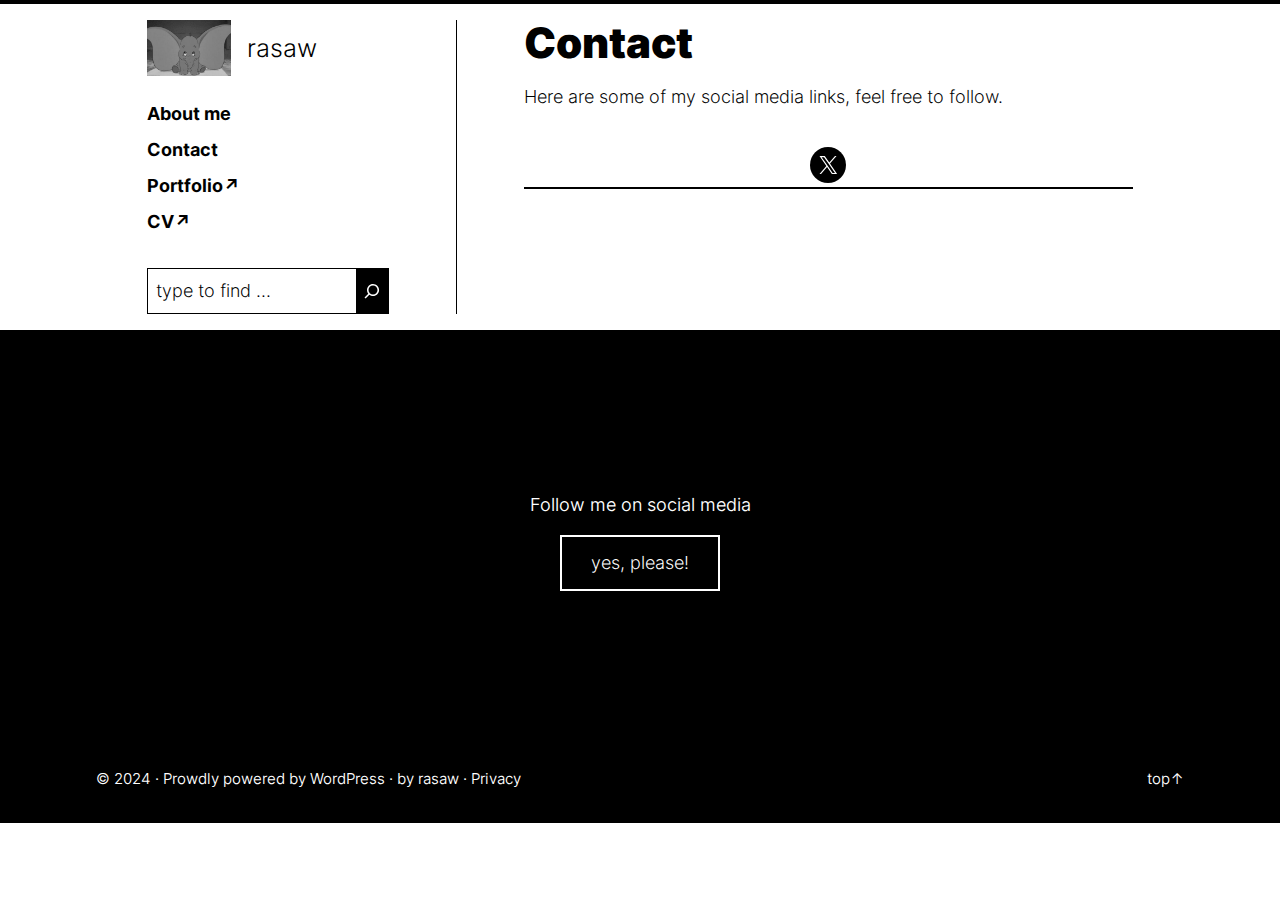
<file: 25-2/index.html>
<!DOCTYPE html>
<html lang="en-US">
<head>
	<meta charset="UTF-8">
	<meta name="viewport" content="width=device-width, initial-scale=1">
<meta name="robots" content="max-image-preview:large">
<title>Contact &#8211; rasaw</title>
<link rel="alternate" type="application/rss+xml" title="rasaw &raquo; Feed" href="/feed/">
<link rel="alternate" type="application/rss+xml" title="rasaw &raquo; Comments Feed" href="/comments/feed/">
<script>
window._wpemojiSettings = {"baseUrl":"https:\/\/s.w.org\/images\/core\/emoji\/15.0.3\/72x72\/","ext":".png","svgUrl":"https:\/\/s.w.org\/images\/core\/emoji\/15.0.3\/svg\/","svgExt":".svg","source":{"concatemoji":"\/wp-includes\/js\/wp-emoji-release.min.js?ver=6.6.1"}};
/*! This file is auto-generated */
!function(i,n){var o,s,e;function c(e){try{var t={supportTests:e,timestamp:(new Date).valueOf()};sessionStorage.setItem(o,JSON.stringify(t))}catch(e){}}function p(e,t,n){e.clearRect(0,0,e.canvas.width,e.canvas.height),e.fillText(t,0,0);var t=new Uint32Array(e.getImageData(0,0,e.canvas.width,e.canvas.height).data),r=(e.clearRect(0,0,e.canvas.width,e.canvas.height),e.fillText(n,0,0),new Uint32Array(e.getImageData(0,0,e.canvas.width,e.canvas.height).data));return t.every(function(e,t){return e===r[t]})}function u(e,t,n){switch(t){case"flag":return n(e,"🏳️‍⚧️","🏳️​⚧️")?!1:!n(e,"🇺🇳","🇺​🇳")&&!n(e,"🏴󠁧󠁢󠁥󠁮󠁧󠁿","🏴​󠁧​󠁢​󠁥​󠁮​󠁧​󠁿");case"emoji":return!n(e,"🐦‍⬛","🐦​⬛")}return!1}function f(e,t,n){var r="undefined"!=typeof WorkerGlobalScope&&self instanceof WorkerGlobalScope?new OffscreenCanvas(300,150):i.createElement("canvas"),a=r.getContext("2d",{willReadFrequently:!0}),o=(a.textBaseline="top",a.font="600 32px Arial",{});return e.forEach(function(e){o[e]=t(a,e,n)}),o}function t(e){var t=i.createElement("script");t.src=e,t.defer=!0,i.head.appendChild(t)}"undefined"!=typeof Promise&&(o="wpEmojiSettingsSupports",s=["flag","emoji"],n.supports={everything:!0,everythingExceptFlag:!0},e=new Promise(function(e){i.addEventListener("DOMContentLoaded",e,{once:!0})}),new Promise(function(t){var n=function(){try{var e=JSON.parse(sessionStorage.getItem(o));if("object"==typeof e&&"number"==typeof e.timestamp&&(new Date).valueOf()<e.timestamp+604800&&"object"==typeof e.supportTests)return e.supportTests}catch(e){}return null}();if(!n){if("undefined"!=typeof Worker&&"undefined"!=typeof OffscreenCanvas&&"undefined"!=typeof URL&&URL.createObjectURL&&"undefined"!=typeof Blob)try{var e="postMessage("+f.toString()+"("+[JSON.stringify(s),u.toString(),p.toString()].join(",")+"));",r=new Blob([e],{type:"text/javascript"}),a=new Worker(URL.createObjectURL(r),{name:"wpTestEmojiSupports"});return void(a.onmessage=function(e){c(n=e.data),a.terminate(),t(n)})}catch(e){}c(n=f(s,u,p))}t(n)}).then(function(e){for(var t in e)n.supports[t]=e[t],n.supports.everything=n.supports.everything&&n.supports[t],"flag"!==t&&(n.supports.everythingExceptFlag=n.supports.everythingExceptFlag&&n.supports[t]);n.supports.everythingExceptFlag=n.supports.everythingExceptFlag&&!n.supports.flag,n.DOMReady=!1,n.readyCallback=function(){n.DOMReady=!0}}).then(function(){return e}).then(function(){var e;n.supports.everything||(n.readyCallback(),(e=n.source||{}).concatemoji?t(e.concatemoji):e.wpemoji&&e.twemoji&&(t(e.twemoji),t(e.wpemoji)))}))}((window,document),window._wpemojiSettings);
</script>
<style id="wp-block-separator-inline-css">@charset "UTF-8";.wp-block-separator{border:none;border-top:2px solid}:root :where(.wp-block-separator.is-style-dots){height:auto;line-height:1;text-align:center}:root :where(.wp-block-separator.is-style-dots):before{color:currentColor;content:"···";font-family:serif;font-size:1.5em;letter-spacing:2em;padding-left:2em}.wp-block-separator.is-style-dots{background:none!important;border:none!important}</style>
<style id="wp-block-site-logo-inline-css">.wp-block-site-logo{box-sizing:border-box;line-height:0}.wp-block-site-logo a{display:inline-block;line-height:0}.wp-block-site-logo.is-default-size img{height:auto;width:120px}.wp-block-site-logo img{height:auto;max-width:100%}.wp-block-site-logo a,.wp-block-site-logo img{border-radius:inherit}.wp-block-site-logo.aligncenter{margin-left:auto;margin-right:auto;text-align:center}:root :where(.wp-block-site-logo.is-style-rounded){border-radius:9999px}</style>
<style id="wp-block-site-title-inline-css">:root :where(.wp-block-site-title a){color:inherit}</style>
<style id="wp-block-group-inline-css">.wp-block-group{box-sizing:border-box}:where(.wp-block-group.wp-block-group-is-layout-constrained){position:relative}</style>
<style id="dualtone-block-core-group-inline-css">/* DualTone group block customizations
------------------------------------------- */
.wp-block-group.is-style-baseline { 
    align-items: baseline !important;
}
.wp-block-group.is-style-palette { 
    width: 160px; height: 160px; padding-top: 2rem;
}
.wp-block-group.is-style-vborder {
    gap: 0; 
    border-top: 1px solid var(--wp--preset--color--accent); 
    border-bottom: 1px solid var(--wp--preset--color--accent); 
    padding: 0 0 var(--wp--preset--spacing--10);
}

.wp-block-group.is-style-width4 {
    padding: 0;
}

@media screen and (width > 782px) {
    .wp-block-group.is-style-width4,
    .wp-block-group.is-style-width3 {
        padding-left: var(--wp--custom--fluid--48-128);
        padding-right: var(--wp--custom--fluid--48-128);
    }
    .wp-block-group.is-style-width4 > .wp-block-group {
        max-width: 19.75rem;
    }
    .wp-block-group.is-style-width3 > .wp-block-group {
        max-width: 26rem;
    }
}

.wp-block-group.is-style-aborder {
    border: 1px solid var(--wp--preset--color--accent);
    border-radius: 4px;
    padding: var(--wp--preset--spacing--025) var(--wp--preset--spacing--050);
}</style>
<style id="wp-block-navigation-link-inline-css">.wp-block-navigation .wp-block-navigation-item__label{overflow-wrap:break-word}.wp-block-navigation .wp-block-navigation-item__description{display:none}.link-ui-tools{border-top:1px solid #f0f0f0;padding:8px}.link-ui-block-inserter{padding-top:8px}.link-ui-block-inserter__back{margin-left:8px;text-transform:uppercase}</style>
<link rel="stylesheet" id="wp-block-navigation-css" href="/wp-includes/blocks/navigation/style.min.css?ver=6.6.1" media="all">
<style id="dualtone-block-core-navigation-inline-css">/* DualTone navigation block customizations
------------------------------------------- */

.wp-block-navigation.is-style-sidebar-navigation .wp-block-navigation__responsive-container-open {
    margin: 0 auto;
}

.is-style-sidebar-navigation .wp-block-navigation__container {
    font-weight: var(--wp--custom--font-weight--bolder);
}

.is-style-sidebar-navigation .wp-block-navigation__container .is-item-secondary {
    font-weight: var(--wp--custom--font-weight--default);
}

@media (min-width: 600px) {
    
    .wp-block-navigation.is-style-sidebar-navigation .wp-block-navigation__responsive-container-content {
        border: 1px solid;
        padding: 8px;
    }
    .wp-block-navigation.is-style-sidebar-navigation.is-vertical {
        --navigation-layout-justify: center;
    }
}

.wp-block-navigation.is-style-sidebar-navigation .wp-block-navigation__container.is-vertical {
    --navigation-layout-direction:row;
}

@media (min-width: 782px) {
    .wp-block-navigation.is-style-sidebar-navigation.is-vertical {
        --navigation-layout-justify: initial;
    }
    .wp-block-navigation.is-style-sidebar-navigation .wp-block-navigation__container.is-vertical {
        --navigation-layout-direction:column;
    }
    .is-style-sidebar-navigationko .wp-block-navigation-item {
        width: 100%;
    }
    .wp-block-navigation.is-style-sidebar-navigation .wp-block-navigation__responsive-container-content {
        border: none;
        padding: 0;
    }
}

.wp-block-navigation:not(.has-background) .wp-block-navigation__responsive-container.is-menu-open {
    background-color: var(--wp--custom--color--responsive-menu-overlay);
}

.wp-block-navigation:not(.has-text-color) .wp-block-navigation__responsive-container.is-menu-open {
    color: var(--wp--custom--color--responsive-menu-overlay-text);
}</style>
<style id="wp-block-search-inline-css">.wp-block-search__button{margin-left:10px;word-break:normal}.wp-block-search__button.has-icon{line-height:0}.wp-block-search__button svg{height:1.25em;min-height:24px;min-width:24px;width:1.25em;fill:currentColor;vertical-align:text-bottom}:where(.wp-block-search__button){border:1px solid #ccc;padding:6px 10px}.wp-block-search__inside-wrapper{display:flex;flex:auto;flex-wrap:nowrap;max-width:100%}.wp-block-search__label{width:100%}.wp-block-search__input{appearance:none;border:1px solid #949494;flex-grow:1;margin-left:0;margin-right:0;min-width:3rem;padding:8px;text-decoration:unset!important}.wp-block-search.wp-block-search__button-only .wp-block-search__button{flex-shrink:0;margin-left:0;max-width:100%}.wp-block-search.wp-block-search__button-only .wp-block-search__button[aria-expanded=true]{max-width:calc(100% - 100px)}.wp-block-search.wp-block-search__button-only .wp-block-search__inside-wrapper{min-width:0!important;transition-property:width}.wp-block-search.wp-block-search__button-only .wp-block-search__input{flex-basis:100%;transition-duration:.3s}.wp-block-search.wp-block-search__button-only.wp-block-search__searchfield-hidden,.wp-block-search.wp-block-search__button-only.wp-block-search__searchfield-hidden .wp-block-search__inside-wrapper{overflow:hidden}.wp-block-search.wp-block-search__button-only.wp-block-search__searchfield-hidden .wp-block-search__input{border-left-width:0!important;border-right-width:0!important;flex-basis:0;flex-grow:0;margin:0;min-width:0!important;padding-left:0!important;padding-right:0!important;width:0!important}:where(.wp-block-search__input){font-family:inherit;font-size:inherit;font-style:inherit;font-weight:inherit;letter-spacing:inherit;line-height:inherit;text-transform:inherit}:where(.wp-block-search__button-inside .wp-block-search__inside-wrapper){border:1px solid #949494;box-sizing:border-box;padding:4px}:where(.wp-block-search__button-inside .wp-block-search__inside-wrapper) .wp-block-search__input{border:none;border-radius:0;padding:0 4px}:where(.wp-block-search__button-inside .wp-block-search__inside-wrapper) .wp-block-search__input:focus{outline:none}:where(.wp-block-search__button-inside .wp-block-search__inside-wrapper) :where(.wp-block-search__button){padding:4px 8px}.wp-block-search.aligncenter .wp-block-search__inside-wrapper{margin:auto}.wp-block[data-align=right] .wp-block-search.wp-block-search__button-only .wp-block-search__inside-wrapper{float:right}</style>
<style id="dualtone-block-core-search-inline-css">/* DualTone search block customizations
----------------------------------------------- */
.wp-block-search {
    width: 100%;
}

.wp-block-search__focused {
    outline: 2px;
}
.wp-block-search .wp-block-search__input {
    color: var(--wp--preset--color--contrast);
    font-family: var(--wp--preset--font-family--inter);
    font-size: var(--wp--preset--font-size--medium);
    border-color: var(--wp--preset--color--contrast);
    border-width: var(--wp--custom--border--thin);
    padding: var(--wp--preset--spacing--050);
}

.wp-block-search .wp-block-search__input::placeholder {
    color: var(--wp--preset--color--contrast);
    opacity: 1;
    font-family: var(--wp--preset--font-family--inter);
    font-size: var(--wp--preset--font-size--medium);
}

.wp-block-search .wp-block-search__input {
    background-color: var(--wp--preset--color--base);
}

.wp-block-search :where(.wp-block-search__button-inside .wp-block-search__inside-wrapper) {
    padding: 0;
    border-color: var(--wp--preset--color--contrast);
}

.wp-block-search .wp-block-search__button {
    border: 0;
    padding: 4px;
    margin: 0;
    background-color: var(--wp--preset--color--contrast);
    color: var(--wp--preset--color--base);
}

.wp-block-search .wp-block-search__button .search-icon {
    color: var(--wp--preset--color--base);
}</style>
<style id="wp-block-post-title-inline-css">.wp-block-post-title{box-sizing:border-box;word-break:break-word}.wp-block-post-title a{display:inline-block}</style>
<style id="wp-block-paragraph-inline-css">.is-small-text{font-size:.875em}.is-regular-text{font-size:1em}.is-large-text{font-size:2.25em}.is-larger-text{font-size:3em}.has-drop-cap:not(:focus):first-letter{float:left;font-size:8.4em;font-style:normal;font-weight:100;line-height:.68;margin:.05em .1em 0 0;text-transform:uppercase}body.rtl .has-drop-cap:not(:focus):first-letter{float:none;margin-left:.1em}p.has-drop-cap.has-background{overflow:hidden}:root :where(p.has-background){padding:1.25em 2.375em}:where(p.has-text-color:not(.has-link-color)) a{color:inherit}p.has-text-align-left[style*="writing-mode:vertical-lr"],p.has-text-align-right[style*="writing-mode:vertical-rl"]{rotate:180deg}</style>
<style id="dualtone-block-core-paragraph-inline-css">/* DualTone paragraph block customizations
------------------------------------------- */
.has-small-font-size {
    line-height: var(--wp--custom--line-height--small);
}
.has-large-font-size {
    line-height: var(--wp--custom--line-height--large);
}
.has-x-large-font-size {
    line-height: var(--wp--custom--line-height--x-large);
}
.has-xx-large-font-size {
    line-height: var(--wp--custom--line-height--xx-large);
}
.has-huge-font-size {
    line-height: var(--wp--custom--line-height--huge);
}</style>
<link rel="stylesheet" id="wp-block-social-links-css" href="/wp-includes/blocks/social-links/style.min.css?ver=6.6.1" media="all">
<style id="wp-block-columns-inline-css">.wp-block-columns{align-items:normal!important;box-sizing:border-box;display:flex;flex-wrap:wrap!important}@media (min-width:782px){.wp-block-columns{flex-wrap:nowrap!important}}.wp-block-columns.are-vertically-aligned-top{align-items:flex-start}.wp-block-columns.are-vertically-aligned-center{align-items:center}.wp-block-columns.are-vertically-aligned-bottom{align-items:flex-end}@media (max-width:781px){.wp-block-columns:not(.is-not-stacked-on-mobile)>.wp-block-column{flex-basis:100%!important}}@media (min-width:782px){.wp-block-columns:not(.is-not-stacked-on-mobile)>.wp-block-column{flex-basis:0;flex-grow:1}.wp-block-columns:not(.is-not-stacked-on-mobile)>.wp-block-column[style*=flex-basis]{flex-grow:0}}.wp-block-columns.is-not-stacked-on-mobile{flex-wrap:nowrap!important}.wp-block-columns.is-not-stacked-on-mobile>.wp-block-column{flex-basis:0;flex-grow:1}.wp-block-columns.is-not-stacked-on-mobile>.wp-block-column[style*=flex-basis]{flex-grow:0}:where(.wp-block-columns){margin-bottom:1.75em}:where(.wp-block-columns.has-background){padding:1.25em 2.375em}.wp-block-column{flex-grow:1;min-width:0;overflow-wrap:break-word;word-break:break-word}.wp-block-column.is-vertically-aligned-top{align-self:flex-start}.wp-block-column.is-vertically-aligned-center{align-self:center}.wp-block-column.is-vertically-aligned-bottom{align-self:flex-end}.wp-block-column.is-vertically-aligned-stretch{align-self:stretch}.wp-block-column.is-vertically-aligned-bottom,.wp-block-column.is-vertically-aligned-center,.wp-block-column.is-vertically-aligned-top{width:100%}</style>
<style id="dualtone-block-core-columns-inline-css">
/* DualTone sidebar content column layout style
----------------------------------------------- */
.is-style-sidebar-content.is-layout-flex .is-style-sidebar-left {
    flex-basis: var(--wp--custom--width--sidebar-flex-basis);
}

.is-style-sidebar-content.is-layout-flex .is-style-content-right {
    flex-basis: var(--wp--custom--width--content-flex-basis);
}

@media (min-width: 782px) {
    .is-style-sidebar-content.is-layout-flex .is-style-sidebar-left,
    .is-style-sidebar-content.is-layout-flex .is-style-content-right {
        padding-right: var(--wp--custom--fluid--16-67);
        padding-left: var(--wp--custom--fluid--16-67);
    }
    .is-style-sidebar-content .is-style-sidebar-left {
        border-right: var(--wp--custom--border--thin) solid;
    }
}

@media screen and (width < 782px) {
    .is-style-sidebar-content .is-style-content-right {
        margin-block-start: var(--wp--preset--spacing--30);
    }
}

</style>
<style id="dualtone-block-core-post-content-inline-css">/* DualTone post content block customizations
------------------------------------------- */
.wp-block-post-content a:not(.wp-element-button, [rel=\"tag\"], .is-style-nodecoration a, .footer-credits a, .post-navigation-link-previous a, .post-navigation-link-next a, .wp-block-post-terms a) {
    text-decoration: underline;
}

.wp-block-post-content a:link:not([rel=\"tag\"], .wp-block-file__button, .wp-block-button a, .footer-credits a, .is-style-dark a) {
    color: var(--wp--preset--color--linkcol);
}

.wp-block-post-content a.visited {
    color: var(--wp--preset--color--linkcol-2) !important;
}

/* the unvisited class is just for demo purposes */
.wp-block-post-content a.unvisited {
    color: var(--wp--preset--color--linkcol) !important;
}</style>
<style id="wp-block-comments-inline-css">.wp-block-post-comments{box-sizing:border-box}.wp-block-post-comments .alignleft{float:left}.wp-block-post-comments .alignright{float:right}.wp-block-post-comments .navigation:after{clear:both;content:"";display:table}.wp-block-post-comments .commentlist{clear:both;list-style:none;margin:0;padding:0}.wp-block-post-comments .commentlist .comment{min-height:2.25em;padding-left:3.25em}.wp-block-post-comments .commentlist .comment p{font-size:1em;line-height:1.8;margin:1em 0}.wp-block-post-comments .commentlist .children{list-style:none;margin:0;padding:0}.wp-block-post-comments .comment-author{line-height:1.5}.wp-block-post-comments .comment-author .avatar{border-radius:1.5em;display:block;float:left;height:2.5em;margin-right:.75em;margin-top:.5em;width:2.5em}.wp-block-post-comments .comment-author cite{font-style:normal}.wp-block-post-comments .comment-meta{font-size:.875em;line-height:1.5}.wp-block-post-comments .comment-meta b{font-weight:400}.wp-block-post-comments .comment-meta .comment-awaiting-moderation{display:block;margin-bottom:1em;margin-top:1em}.wp-block-post-comments .comment-body .commentmetadata{font-size:.875em}.wp-block-post-comments .comment-form-author label,.wp-block-post-comments .comment-form-comment label,.wp-block-post-comments .comment-form-email label,.wp-block-post-comments .comment-form-url label{display:block;margin-bottom:.25em}.wp-block-post-comments .comment-form input:not([type=submit]):not([type=checkbox]),.wp-block-post-comments .comment-form textarea{box-sizing:border-box;display:block;width:100%}.wp-block-post-comments .comment-form-cookies-consent{display:flex;gap:.25em}.wp-block-post-comments .comment-form-cookies-consent #wp-comment-cookies-consent{margin-top:.35em}.wp-block-post-comments .comment-reply-title{margin-bottom:0}.wp-block-post-comments .comment-reply-title :where(small){font-size:var(--wp--preset--font-size--medium,smaller);margin-left:.5em}.wp-block-post-comments .reply{font-size:.875em;margin-bottom:1.4em}.wp-block-post-comments input:not([type=submit]),.wp-block-post-comments textarea{border:1px solid #949494;font-family:inherit;font-size:1em}.wp-block-post-comments input:not([type=submit]):not([type=checkbox]),.wp-block-post-comments textarea{padding:calc(.667em + 2px)}:where(.wp-block-post-comments input[type=submit]){border:none}</style>
<style id="dualtone-block-core-comments-inline-css">/* DualTone comments block customizations
------------------------------------------- */
.wp-block-comments #respond .wp-block-button {
    margin-bottom: 0;
}

.wp-block-comments .comment-reply-title {
    margin-top: 0;
}</style>
<style id="wp-block-button-inline-css">.wp-block-button__link{box-sizing:border-box;cursor:pointer;display:inline-block;text-align:center;word-break:break-word}.wp-block-button__link.aligncenter{text-align:center}.wp-block-button__link.alignright{text-align:right}:where(.wp-block-button__link){border-radius:9999px;box-shadow:none;padding:calc(.667em + 2px) calc(1.333em + 2px);text-decoration:none}.wp-block-button[style*=text-decoration] .wp-block-button__link{text-decoration:inherit}.wp-block-buttons>.wp-block-button.has-custom-width{max-width:none}.wp-block-buttons>.wp-block-button.has-custom-width .wp-block-button__link{width:100%}.wp-block-buttons>.wp-block-button.has-custom-font-size .wp-block-button__link{font-size:inherit}.wp-block-buttons>.wp-block-button.wp-block-button__width-25{width:calc(25% - var(--wp--style--block-gap, .5em)*.75)}.wp-block-buttons>.wp-block-button.wp-block-button__width-50{width:calc(50% - var(--wp--style--block-gap, .5em)*.5)}.wp-block-buttons>.wp-block-button.wp-block-button__width-75{width:calc(75% - var(--wp--style--block-gap, .5em)*.25)}.wp-block-buttons>.wp-block-button.wp-block-button__width-100{flex-basis:100%;width:100%}.wp-block-buttons.is-vertical>.wp-block-button.wp-block-button__width-25{width:25%}.wp-block-buttons.is-vertical>.wp-block-button.wp-block-button__width-50{width:50%}.wp-block-buttons.is-vertical>.wp-block-button.wp-block-button__width-75{width:75%}.wp-block-button.is-style-squared,.wp-block-button__link.wp-block-button.is-style-squared{border-radius:0}.wp-block-button.no-border-radius,.wp-block-button__link.no-border-radius{border-radius:0!important}:root :where(.wp-block-button .wp-block-button__link.is-style-outline),:root :where(.wp-block-button.is-style-outline>.wp-block-button__link){border:2px solid;padding:.667em 1.333em}:root :where(.wp-block-button .wp-block-button__link.is-style-outline:not(.has-text-color)),:root :where(.wp-block-button.is-style-outline>.wp-block-button__link:not(.has-text-color)){color:currentColor}:root :where(.wp-block-button .wp-block-button__link.is-style-outline:not(.has-background)),:root :where(.wp-block-button.is-style-outline>.wp-block-button__link:not(.has-background)){background-color:initial;background-image:none}</style>
<style id="wp-block-buttons-inline-css">.wp-block-buttons.is-vertical{flex-direction:column}.wp-block-buttons.is-vertical>.wp-block-button:last-child{margin-bottom:0}.wp-block-buttons>.wp-block-button{display:inline-block;margin:0}.wp-block-buttons.is-content-justification-left{justify-content:flex-start}.wp-block-buttons.is-content-justification-left.is-vertical{align-items:flex-start}.wp-block-buttons.is-content-justification-center{justify-content:center}.wp-block-buttons.is-content-justification-center.is-vertical{align-items:center}.wp-block-buttons.is-content-justification-right{justify-content:flex-end}.wp-block-buttons.is-content-justification-right.is-vertical{align-items:flex-end}.wp-block-buttons.is-content-justification-space-between{justify-content:space-between}.wp-block-buttons.aligncenter{text-align:center}.wp-block-buttons:not(.is-content-justification-space-between,.is-content-justification-right,.is-content-justification-left,.is-content-justification-center) .wp-block-button.aligncenter{margin-left:auto;margin-right:auto;width:100%}.wp-block-buttons[style*=text-decoration] .wp-block-button,.wp-block-buttons[style*=text-decoration] .wp-block-button__link{text-decoration:inherit}.wp-block-buttons.has-custom-font-size .wp-block-button__link{font-size:inherit}.wp-block-button.aligncenter{text-align:center}</style>
<style id="dualtone-block-core-buttons-inline-css">/* DualTone buttons block customizations
----------------------------------------------- */
.wp-block-buttons .is-style-accent .wp-block-button__link {
    background-color: var(--wp--custom--color--button-accent);
    color: var(--wp--custom--color--button-accent-text);
}</style>
<link rel="stylesheet" id="wp-block-cover-css" href="/wp-includes/blocks/cover/style.min.css?ver=6.6.1" media="all">
<style id="global-styles-inline-css">:root{--wp--preset--aspect-ratio--square: 1;--wp--preset--aspect-ratio--4-3: 4/3;--wp--preset--aspect-ratio--3-4: 3/4;--wp--preset--aspect-ratio--3-2: 3/2;--wp--preset--aspect-ratio--2-3: 2/3;--wp--preset--aspect-ratio--16-9: 16/9;--wp--preset--aspect-ratio--9-16: 9/16;--wp--preset--color--black: #000000;--wp--preset--color--cyan-bluish-gray: #abb8c3;--wp--preset--color--white: #ffffff;--wp--preset--color--pale-pink: #f78da7;--wp--preset--color--vivid-red: #cf2e2e;--wp--preset--color--luminous-vivid-orange: #ff6900;--wp--preset--color--luminous-vivid-amber: #fcb900;--wp--preset--color--light-green-cyan: #7bdcb5;--wp--preset--color--vivid-green-cyan: #00d084;--wp--preset--color--pale-cyan-blue: #8ed1fc;--wp--preset--color--vivid-cyan-blue: #0693e3;--wp--preset--color--vivid-purple: #9b51e0;--wp--preset--color--base: #FFF;--wp--preset--color--contrast: #000;--wp--preset--color--accent: #000000;--wp--preset--color--accent-2: #551A8B;--wp--preset--color--linkcol: #000000;--wp--preset--color--linkcol-2: #551A8B;--wp--preset--gradient--vivid-cyan-blue-to-vivid-purple: linear-gradient(135deg,rgba(6,147,227,1) 0%,rgb(155,81,224) 100%);--wp--preset--gradient--light-green-cyan-to-vivid-green-cyan: linear-gradient(135deg,rgb(122,220,180) 0%,rgb(0,208,130) 100%);--wp--preset--gradient--luminous-vivid-amber-to-luminous-vivid-orange: linear-gradient(135deg,rgba(252,185,0,1) 0%,rgba(255,105,0,1) 100%);--wp--preset--gradient--luminous-vivid-orange-to-vivid-red: linear-gradient(135deg,rgba(255,105,0,1) 0%,rgb(207,46,46) 100%);--wp--preset--gradient--very-light-gray-to-cyan-bluish-gray: linear-gradient(135deg,rgb(238,238,238) 0%,rgb(169,184,195) 100%);--wp--preset--gradient--cool-to-warm-spectrum: linear-gradient(135deg,rgb(74,234,220) 0%,rgb(151,120,209) 20%,rgb(207,42,186) 40%,rgb(238,44,130) 60%,rgb(251,105,98) 80%,rgb(254,248,76) 100%);--wp--preset--gradient--blush-light-purple: linear-gradient(135deg,rgb(255,206,236) 0%,rgb(152,150,240) 100%);--wp--preset--gradient--blush-bordeaux: linear-gradient(135deg,rgb(254,205,165) 0%,rgb(254,45,45) 50%,rgb(107,0,62) 100%);--wp--preset--gradient--luminous-dusk: linear-gradient(135deg,rgb(255,203,112) 0%,rgb(199,81,192) 50%,rgb(65,88,208) 100%);--wp--preset--gradient--pale-ocean: linear-gradient(135deg,rgb(255,245,203) 0%,rgb(182,227,212) 50%,rgb(51,167,181) 100%);--wp--preset--gradient--electric-grass: linear-gradient(135deg,rgb(202,248,128) 0%,rgb(113,206,126) 100%);--wp--preset--gradient--midnight: linear-gradient(135deg,rgb(2,3,129) 0%,rgb(40,116,252) 100%);--wp--preset--font-size--small: 0.946rem;--wp--preset--font-size--medium: 1.125rem;--wp--preset--font-size--large: 1.338rem;--wp--preset--font-size--x-large: 1.591rem;--wp--preset--font-size--xx-large: 1.892rem;--wp--preset--font-size--huge: 2.25rem;--wp--preset--font-family--inter: Inter;--wp--preset--font-family--zen-dots: "Zen Dots", system-ui;--wp--preset--spacing--20: calc(2*var(--wp--custom--spacing--normal));--wp--preset--spacing--30: calc(3*var(--wp--custom--spacing--normal));--wp--preset--spacing--40: calc(5*var(--wp--custom--spacing--normal));--wp--preset--spacing--50: calc(8*var(--wp--custom--spacing--normal));--wp--preset--spacing--60: calc(13*var(--wp--custom--spacing--normal));--wp--preset--spacing--70: 3.38rem;--wp--preset--spacing--80: 5.06rem;--wp--preset--spacing--025: calc(0.25*var(--wp--custom--spacing--normal));--wp--preset--spacing--050: calc(0.50*var(--wp--custom--spacing--normal));--wp--preset--spacing--10: calc(1*var(--wp--custom--spacing--normal));--wp--preset--shadow--natural: 6px 6px 9px rgba(0, 0, 0, 0.2);--wp--preset--shadow--deep: 12px 12px 50px rgba(0, 0, 0, 0.4);--wp--preset--shadow--sharp: 6px 6px 0px rgba(0, 0, 0, 0.2);--wp--preset--shadow--outlined: 6px 6px 0px -3px rgba(255, 255, 255, 1), 6px 6px rgba(0, 0, 0, 1);--wp--preset--shadow--crisp: 6px 6px 0px rgba(0, 0, 0, 1);--wp--custom--border--thin: 0.5px;--wp--custom--border--normal: 1px;--wp--custom--color--link: var(--wp--preset--color--linkcol);--wp--custom--color--link-visited: var(--wp--preset--color--linkcol-2);--wp--custom--color--background: var(--wp--preset--color--base);--wp--custom--color--text: var(--wp--preset--color--contrast);--wp--custom--color--button-default: var(--wp--preset--color--contrast);--wp--custom--color--button-default-text: var(--wp--preset--color--base);--wp--custom--color--button-accent: var(--wp--preset--color--accent);--wp--custom--color--button-accent-text: var(--wp--preset--color--base);--wp--custom--color--site-title: var(--wp--preset--color--contrast);--wp--custom--color--separator: var(--wp--preset--color--accent);--wp--custom--color--excerpt-link: var(--wp--preset--color--accent);--wp--custom--color--forms: var(--wp--preset--color--base);--wp--custom--color--forms-text: var(--wp--preset--color--contrast);--wp--custom--color--forms-border: var(--wp--preset--color--contrast);--wp--custom--color--selection: #00DD00;--wp--custom--color--selection-text: #000;--wp--custom--color--responsive-menu-overlay: var(--wp--preset--color--base);--wp--custom--color--responsive-menu-overlay-text: var(--wp--preset--color--contrast);--wp--custom--fluid--16-67: clamp(1rem, -4.9632rem + 12.201vi, 4.1875rem);--wp--custom--fluid--48-256: clamp(3rem, -12.4498rem + 31.6109vi, 16rem);;--wp--custom--fluid--48-208: clamp(3rem, -8.8845rem + 24.3161vi, 13rem);--wp--custom--fluid--48-128: clamp(3rem, -2.9422rem + 12.1581vi, 8rem);--wp--custom--fluid--48-80: clamp(3rem, 0.6231rem + 4.8632vi, 5rem);--wp--custom--font-weight--black: 900;--wp--custom--font-weight--bold: 450;--wp--custom--font-weight--bolder: 680;--wp--custom--font-weight--default: 280;--wp--custom--font-weight--semi-bold: 350;--wp--custom--font-weight--semi-black: 800;--wp--custom--gap--normal: 1rem;--wp--custom--line-height--huge: 1.111;--wp--custom--line-height--large: 1.495;--wp--custom--line-height--medium: 1.556;--wp--custom--line-height--small: 1.586;--wp--custom--line-height--x-large: 1.257;--wp--custom--line-height--xx-large: 1.189;--wp--custom--spacing--normal: 1rem;--wp--custom--width--content-flex-basis: 100%;--wp--custom--width--content-size: 42.8125rem;--wp--custom--width--max-width: 120rem;--wp--custom--width--sidebar-flex-basis: 444px;--wp--custom--width--sidebar-size: 20rem;--wp--custom--width--wide-size: 70rem;--wp--custom--width--min-table-width: 32rem;--wp--custom--width--logo-width: 3.75rem;}:root { --wp--style--global--content-size: var(--wp--custom--width--content-size);--wp--style--global--wide-size: var(--wp--custom--width--wide-size); }:where(body) { margin: 0; }.wp-site-blocks { padding-top: var(--wp--style--root--padding-top); padding-bottom: var(--wp--style--root--padding-bottom); }.has-global-padding { padding-right: var(--wp--style--root--padding-right); padding-left: var(--wp--style--root--padding-left); }.has-global-padding > .alignfull { margin-right: calc(var(--wp--style--root--padding-right) * -1); margin-left: calc(var(--wp--style--root--padding-left) * -1); }.has-global-padding :where(:not(.alignfull.is-layout-flow) > .has-global-padding:not(.wp-block-block, .alignfull)) { padding-right: 0; padding-left: 0; }.has-global-padding :where(:not(.alignfull.is-layout-flow) > .has-global-padding:not(.wp-block-block, .alignfull)) > .alignfull { margin-left: 0; margin-right: 0; }.wp-site-blocks > .alignleft { float: left; margin-right: 2em; }.wp-site-blocks > .alignright { float: right; margin-left: 2em; }.wp-site-blocks > .aligncenter { justify-content: center; margin-left: auto; margin-right: auto; }:where(.wp-site-blocks) > * { margin-block-start: var(--wp--custom--gap--normal); margin-block-end: 0; }:where(.wp-site-blocks) > :first-child { margin-block-start: 0; }:where(.wp-site-blocks) > :last-child { margin-block-end: 0; }:root { --wp--style--block-gap: var(--wp--custom--gap--normal); }.is-layout-flow  > :first-child{margin-block-start: 0;}.is-layout-flow  > :last-child{margin-block-end: 0;}.is-layout-flow  > *{margin-block-start: var(--wp--custom--gap--normal);margin-block-end: 0;}.is-layout-constrained  > :first-child{margin-block-start: 0;}.is-layout-constrained  > :last-child{margin-block-end: 0;}.is-layout-constrained  > *{margin-block-start: var(--wp--custom--gap--normal);margin-block-end: 0;}.is-layout-flex {gap: var(--wp--custom--gap--normal);}.is-layout-grid {gap: var(--wp--custom--gap--normal);}.is-layout-flow > .alignleft{float: left;margin-inline-start: 0;margin-inline-end: 2em;}.is-layout-flow > .alignright{float: right;margin-inline-start: 2em;margin-inline-end: 0;}.is-layout-flow > .aligncenter{margin-left: auto !important;margin-right: auto !important;}.is-layout-constrained > .alignleft{float: left;margin-inline-start: 0;margin-inline-end: 2em;}.is-layout-constrained > .alignright{float: right;margin-inline-start: 2em;margin-inline-end: 0;}.is-layout-constrained > .aligncenter{margin-left: auto !important;margin-right: auto !important;}.is-layout-constrained > :where(:not(.alignleft):not(.alignright):not(.alignfull)){max-width: var(--wp--style--global--content-size);margin-left: auto !important;margin-right: auto !important;}.is-layout-constrained > .alignwide{max-width: var(--wp--style--global--wide-size);}body .is-layout-flex{display: flex;}.is-layout-flex{flex-wrap: wrap;align-items: center;}.is-layout-flex > :is(*, div){margin: 0;}body .is-layout-grid{display: grid;}.is-layout-grid > :is(*, div){margin: 0;}:root :where(body){background-color: var(--wp--custom--color--background);color: var(--wp--custom--color--text);font-family: Inter;font-size: var(--wp--preset--font-size--medium);font-weight: var(--wp--custom--font-weight--default);line-height: var(--wp--custom--line-height--medium);--wp--style--root--padding-top: 0px;--wp--style--root--padding-right: var(--wp--custom--gap--normal);--wp--style--root--padding-bottom: 0px;--wp--style--root--padding-left: var(--wp--custom--gap--normal);}a:where(:not(.wp-element-button)){text-decoration: none;}:root :where(a:where(:not(.wp-element-button)):link){color: var(--wp--custom--color--link);}:root :where(a:where(:not(.wp-element-button)):visited){color: var(--wp--custom--color--link-visited);}:root :where(a:where(:not(.wp-element-button)):hover){text-decoration: underline;}h1{font-size: var(--wp--preset--font-size--huge);font-style: normal;font-weight: var(--wp--custom--font-weight--black);line-height: var(--wp--custom--line-height--huge);}h2{font-size: var(--wp--preset--font-size--xx-large);font-style: normal;font-weight: var(--wp--custom--font-weight--semi-black);line-height: var(--wp--custom--line-height--xx-large);}h3{font-size: var(--wp--preset--font-size--x-large);font-style: normal;font-weight: var(--wp--custom--font-weight--semi-black);line-height: var(--wp--custom--line-height--x-large);}h4{font-size: var(--wp--preset--font-size--large);font-style: normal;font-weight: var(--wp--custom--font-weight--bolder);line-height: var(--wp--custom--line-height--large);}h5{font-size: var(--wp--preset--font-size--medium);font-style: normal;font-weight: var(--wp--custom--font-weight--bolder);line-height: var(--wp--custom--line-height--medium);}h6{font-size: var(--wp--preset--font-size--small);font-style: normal;font-weight: var(--wp--custom--font-weight--bolder);line-height: var(--wp--custom--line-height--small);}:root :where(.wp-element-button, .wp-block-button__link){background-color: #32373c;border-width: 0;color: #fff;font-family: inherit;font-size: inherit;line-height: inherit;padding: calc(0.667em + 2px) calc(1.333em + 2px);text-decoration: none;}:root :where(.wp-element-button:hover, .wp-block-button__link:hover){text-decoration: underline;}:root :where(.wp-element-caption, .wp-block-audio figcaption, .wp-block-embed figcaption, .wp-block-gallery figcaption, .wp-block-image figcaption, .wp-block-table figcaption, .wp-block-video figcaption){font-size: var(--wp--preset--font-size--small);;font-weight: var(--wp--custom--font-weight--bold);;}.has-black-color{color: var(--wp--preset--color--black) !important;}.has-cyan-bluish-gray-color{color: var(--wp--preset--color--cyan-bluish-gray) !important;}.has-white-color{color: var(--wp--preset--color--white) !important;}.has-pale-pink-color{color: var(--wp--preset--color--pale-pink) !important;}.has-vivid-red-color{color: var(--wp--preset--color--vivid-red) !important;}.has-luminous-vivid-orange-color{color: var(--wp--preset--color--luminous-vivid-orange) !important;}.has-luminous-vivid-amber-color{color: var(--wp--preset--color--luminous-vivid-amber) !important;}.has-light-green-cyan-color{color: var(--wp--preset--color--light-green-cyan) !important;}.has-vivid-green-cyan-color{color: var(--wp--preset--color--vivid-green-cyan) !important;}.has-pale-cyan-blue-color{color: var(--wp--preset--color--pale-cyan-blue) !important;}.has-vivid-cyan-blue-color{color: var(--wp--preset--color--vivid-cyan-blue) !important;}.has-vivid-purple-color{color: var(--wp--preset--color--vivid-purple) !important;}.has-base-color{color: var(--wp--preset--color--base) !important;}.has-contrast-color{color: var(--wp--preset--color--contrast) !important;}.has-accent-color{color: var(--wp--preset--color--accent) !important;}.has-accent-2-color{color: var(--wp--preset--color--accent-2) !important;}.has-linkcol-color{color: var(--wp--preset--color--linkcol) !important;}.has-linkcol-2-color{color: var(--wp--preset--color--linkcol-2) !important;}.has-black-background-color{background-color: var(--wp--preset--color--black) !important;}.has-cyan-bluish-gray-background-color{background-color: var(--wp--preset--color--cyan-bluish-gray) !important;}.has-white-background-color{background-color: var(--wp--preset--color--white) !important;}.has-pale-pink-background-color{background-color: var(--wp--preset--color--pale-pink) !important;}.has-vivid-red-background-color{background-color: var(--wp--preset--color--vivid-red) !important;}.has-luminous-vivid-orange-background-color{background-color: var(--wp--preset--color--luminous-vivid-orange) !important;}.has-luminous-vivid-amber-background-color{background-color: var(--wp--preset--color--luminous-vivid-amber) !important;}.has-light-green-cyan-background-color{background-color: var(--wp--preset--color--light-green-cyan) !important;}.has-vivid-green-cyan-background-color{background-color: var(--wp--preset--color--vivid-green-cyan) !important;}.has-pale-cyan-blue-background-color{background-color: var(--wp--preset--color--pale-cyan-blue) !important;}.has-vivid-cyan-blue-background-color{background-color: var(--wp--preset--color--vivid-cyan-blue) !important;}.has-vivid-purple-background-color{background-color: var(--wp--preset--color--vivid-purple) !important;}.has-base-background-color{background-color: var(--wp--preset--color--base) !important;}.has-contrast-background-color{background-color: var(--wp--preset--color--contrast) !important;}.has-accent-background-color{background-color: var(--wp--preset--color--accent) !important;}.has-accent-2-background-color{background-color: var(--wp--preset--color--accent-2) !important;}.has-linkcol-background-color{background-color: var(--wp--preset--color--linkcol) !important;}.has-linkcol-2-background-color{background-color: var(--wp--preset--color--linkcol-2) !important;}.has-black-border-color{border-color: var(--wp--preset--color--black) !important;}.has-cyan-bluish-gray-border-color{border-color: var(--wp--preset--color--cyan-bluish-gray) !important;}.has-white-border-color{border-color: var(--wp--preset--color--white) !important;}.has-pale-pink-border-color{border-color: var(--wp--preset--color--pale-pink) !important;}.has-vivid-red-border-color{border-color: var(--wp--preset--color--vivid-red) !important;}.has-luminous-vivid-orange-border-color{border-color: var(--wp--preset--color--luminous-vivid-orange) !important;}.has-luminous-vivid-amber-border-color{border-color: var(--wp--preset--color--luminous-vivid-amber) !important;}.has-light-green-cyan-border-color{border-color: var(--wp--preset--color--light-green-cyan) !important;}.has-vivid-green-cyan-border-color{border-color: var(--wp--preset--color--vivid-green-cyan) !important;}.has-pale-cyan-blue-border-color{border-color: var(--wp--preset--color--pale-cyan-blue) !important;}.has-vivid-cyan-blue-border-color{border-color: var(--wp--preset--color--vivid-cyan-blue) !important;}.has-vivid-purple-border-color{border-color: var(--wp--preset--color--vivid-purple) !important;}.has-base-border-color{border-color: var(--wp--preset--color--base) !important;}.has-contrast-border-color{border-color: var(--wp--preset--color--contrast) !important;}.has-accent-border-color{border-color: var(--wp--preset--color--accent) !important;}.has-accent-2-border-color{border-color: var(--wp--preset--color--accent-2) !important;}.has-linkcol-border-color{border-color: var(--wp--preset--color--linkcol) !important;}.has-linkcol-2-border-color{border-color: var(--wp--preset--color--linkcol-2) !important;}.has-vivid-cyan-blue-to-vivid-purple-gradient-background{background: var(--wp--preset--gradient--vivid-cyan-blue-to-vivid-purple) !important;}.has-light-green-cyan-to-vivid-green-cyan-gradient-background{background: var(--wp--preset--gradient--light-green-cyan-to-vivid-green-cyan) !important;}.has-luminous-vivid-amber-to-luminous-vivid-orange-gradient-background{background: var(--wp--preset--gradient--luminous-vivid-amber-to-luminous-vivid-orange) !important;}.has-luminous-vivid-orange-to-vivid-red-gradient-background{background: var(--wp--preset--gradient--luminous-vivid-orange-to-vivid-red) !important;}.has-very-light-gray-to-cyan-bluish-gray-gradient-background{background: var(--wp--preset--gradient--very-light-gray-to-cyan-bluish-gray) !important;}.has-cool-to-warm-spectrum-gradient-background{background: var(--wp--preset--gradient--cool-to-warm-spectrum) !important;}.has-blush-light-purple-gradient-background{background: var(--wp--preset--gradient--blush-light-purple) !important;}.has-blush-bordeaux-gradient-background{background: var(--wp--preset--gradient--blush-bordeaux) !important;}.has-luminous-dusk-gradient-background{background: var(--wp--preset--gradient--luminous-dusk) !important;}.has-pale-ocean-gradient-background{background: var(--wp--preset--gradient--pale-ocean) !important;}.has-electric-grass-gradient-background{background: var(--wp--preset--gradient--electric-grass) !important;}.has-midnight-gradient-background{background: var(--wp--preset--gradient--midnight) !important;}.has-small-font-size{font-size: var(--wp--preset--font-size--small) !important;}.has-medium-font-size{font-size: var(--wp--preset--font-size--medium) !important;}.has-large-font-size{font-size: var(--wp--preset--font-size--large) !important;}.has-x-large-font-size{font-size: var(--wp--preset--font-size--x-large) !important;}.has-xx-large-font-size{font-size: var(--wp--preset--font-size--xx-large) !important;}.has-huge-font-size{font-size: var(--wp--preset--font-size--huge) !important;}.has-inter-font-family{font-family: var(--wp--preset--font-family--inter) !important;}.has-zen-dots-font-family{font-family: var(--wp--preset--font-family--zen-dots) !important;}
:root :where(.wp-block-button .wp-block-button__link){background-color: var(--wp--custom--color--button-default);border-radius: 0;color: var(--wp--custom--color--button-default-text);}:root :where(.wp-block-button .wp-block-button__link){border-radius: 0px; background-color: var(--wp--preset--color--contrast); border-radius: 0px; background-color: var(--wp--preset--color--contrast);}
:root :where(.wp-block-comments a:where(:not(.wp-element-button))){text-decoration: underline;}
:root :where(.wp-block-cover){}:root :where(.wp-block-cover .has-base-color){font-weight: var(--wp--custom--font-weight--semi-bold);}:root :where(.wp-block-cover .has-base-color){font-weight: var(--wp--custom--font-weight--semi-bold);}
:root :where(.wp-block-navigation){font-weight: var(--wp--custom--font-weight--bolder);}:root :where(.wp-block-navigation){}:root :where(.wp-block-navigation button){border: 1px solid; padding: 4px;}
:root :where(.wp-block-site-title){font-weight: var(--wp--custom--font-weight--black);;}:root :where(.wp-block-site-title){}:root :where(.wp-block-site-title a){color: var(--wp--preset--color--contrast);}:root :where(.wp-block-site-title a){color: var(--wp--preset--color--contrast);}
:root :where(.wp-block-site-title a:where(:not(.wp-element-button)):any-link){color: var(--wp--custom--color--site-title);}
:root :where(.wp-block-separator){border: 2px solid; color: var(--wp--custom--color--separator);}:root :where(.wp-block-separator.is-style-dots:before ){content: '·';}
:root :where(.wp-block-buttons){}:root :where(.wp-block-buttons .is-style-dark .wp-block-button__link){background-color: var(--wp--preset--color--base); color: var(--wp--preset--color--contrast);}:root :where(.wp-block-buttons .is-style-dark .wp-block-button__link){background-color: var(--wp--preset--color--base); color: var(--wp--preset--color--contrast);}
:root :where(.wp-block-group){}:root :where(.wp-block-group .is-style-vborder){gap: 0; border-top: 1px solid var(--wp--preset--color--accent); border-bottom: 1px solid var(--wp--preset--color--accent); padding: 0 0 var(--wp--preset--spacing--10);}:root :where(.wp-block-group .has-accent-background-color){font-weight: var(--wp--custom--font-weight--semi-bold);}:root :where(.wp-block-group .is-style-vborder){gap: 0; border-top: 1px solid var(--wp--preset--color--accent); border-bottom: 1px solid var(--wp--preset--color--accent); padding: 0 0 var(--wp--preset--spacing--10);}:root :where(.wp-block-group .has-accent-background-color){font-weight: var(--wp--custom--font-weight--semi-bold);}
html {scroll-behavior: smooth;} figcaption { text-align: center;} figcaption:not(.blocks-gallery-caption) { padding-top: var(--wp--preset--spacing--050);} :root :where(.wp-block-button .wp-block-button__link){border-radius: 0px; background-color: var(--wp--preset--color--contrast); border-radius: 0px; background-color: var(--wp--preset--color--contrast);}:root :where(.wp-block-post-template){}:root :where(.wp-block-post-template .sticky .wp-block-post-title a::after){content: "*"}:root :where(.wp-block-cover){}:root :where(.wp-block-cover .has-base-color){font-weight: var(--wp--custom--font-weight--semi-bold);}:root :where(.wp-block-cover .has-base-color){font-weight: var(--wp--custom--font-weight--semi-bold);}:root :where(.wp-block-file){}:root :where(.wp-block-file .wp-block-file__button.wp-element-button:hover){opacity: 1;}:root :where(.wp-block-latest-posts){}:root :where(.wp-block-latest-posts li:not(:first-of-type)){padding-top: var(--wp--preset--spacing--10);}:root :where(.wp-block-navigation){}:root :where(.wp-block-navigation button){border: 1px solid; padding: 4px;}:root :where(.wp-block-details){}:root :where(.wp-block-details summary){font-weight: var(--wp--custom--font-weight--bold);}:root :where(.wp-block-post-excerpt){}:root :where(.wp-block-post-excerpt .wp-block-post-excerpt__more-link){font-weight: var(--wp--custom--font-weight--bolder);}:root :where(.wp-block-post-excerpt .wp-block-post-excerpt__more-link:hover){text-decoration: none;}:root :where(.wp-block-post-excerpt .wp-block-post-excerpt__more-link:visited){color: var(--wp--custom--color-excerpt-link);}:root :where(.wp-block-query-pagination-next){}:root :where(.wp-block-query-pagination-next){background-color: var(--wp--custom--color--button-default); color: var(--wp--custom--color--button-default-text) !important; border-radius: 4px; padding: var(--wp--preset--spacing--025);}:root :where(.wp-block-query-pagination-numbers){}:root :where(.wp-block-query-pagination-numbers a){background-color: var(--wp--custom--color--button-default); color: var(--wp--custom--color--button-default-text) !important; border-radius: 4px; padding: 7px;}:root :where(.wp-block-query-pagination-previous){background-color: var(--wp--custom--color--button-default); color: var(--wp--custom--color--button-default-text) !important; border-radius: 4px; padding: var(--wp--preset--spacing--025);}:root :where(.wp-block-site-title){}:root :where(.wp-block-site-title a){color: var(--wp--preset--color--contrast);}:root :where(.wp-block-site-title a){color: var(--wp--preset--color--contrast);}:root :where(.wp-block-separator){border: 2px solid; color: var(--wp--custom--color--separator);}:root :where(.wp-block-separator.is-style-dots:before ){content: '·';}:root :where(.wp-block-table > table){}:root :where(.wp-block-table > table th){word-break: initial;}:root :where(.wp-block-table > table td){word-break: initial;}:root :where(.wp-block-table > table){min-width: var(--wp--custom--width--min-table-width);}:root :where(.wp-block-table > table){overflow-x: scroll;}}:root :where(.wp-block-term-description){}:root :where(.wp-block-term-description p){margin: 0 auto 0 0 !important; max-width: 75% !important;}:root :where(.wp-block-buttons){}:root :where(.wp-block-buttons .is-style-dark .wp-block-button__link){background-color: var(--wp--preset--color--base); color: var(--wp--preset--color--contrast);}:root :where(.wp-block-buttons .is-style-dark .wp-block-button__link){background-color: var(--wp--preset--color--base); color: var(--wp--preset--color--contrast);}:root :where(.wp-block-group){}:root :where(.wp-block-group .is-style-vborder){gap: 0; border-top: 1px solid var(--wp--preset--color--accent); border-bottom: 1px solid var(--wp--preset--color--accent); padding: 0 0 var(--wp--preset--spacing--10);}:root :where(.wp-block-group .has-accent-background-color){font-weight: var(--wp--custom--font-weight--semi-bold);}:root :where(.wp-block-group .is-style-vborder){gap: 0; border-top: 1px solid var(--wp--preset--color--accent); border-bottom: 1px solid var(--wp--preset--color--accent); padding: 0 0 var(--wp--preset--spacing--10);}:root :where(.wp-block-group .has-accent-background-color){font-weight: var(--wp--custom--font-weight--semi-bold);}
:root{--wp--preset--duotone--grayscale:url(#wp-duotone-grayscale);}</style>
<link rel="stylesheet" id="wp-block-library-css" href="/wp-includes/css/dist/block-library/common.min.css?ver=6.6.1" media="all">
<style id="block-style-variation-styles-inline-css">:root :where(.wp-block-button.is-style-outline--c36cccc771909b56ee8341a57ded35a7 .wp-block-button__link){background: transparent none;border-color: currentColor;border-width: 2px;border-style: solid;color: currentColor;padding-top: 0.667em;padding-right: 1.33em;padding-bottom: 0.667em;padding-left: 1.33em;}</style>
<style id="wp-emoji-styles-inline-css">img.wp-smiley, img.emoji {
		display: inline !important;
		border: none !important;
		box-shadow: none !important;
		height: 1em !important;
		width: 1em !important;
		margin: 0 0.07em !important;
		vertical-align: -0.1em !important;
		background: none !important;
		padding: 0 !important;
	}</style>
<style id="core-block-supports-inline-css">.wp-container-core-group-is-layout-1{justify-content:flex-start;}.wp-container-core-navigation-is-layout-1{gap:var(--wp--preset--spacing--050);flex-direction:column;align-items:flex-start;}.wp-container-4{top:calc(0px + var(--wp-admin--admin-bar--position-offset, 0px));position:sticky;z-index:10;}.wp-container-core-columns-is-layout-1{flex-wrap:nowrap;}.wp-container-core-columns-is-layout-2{flex-wrap:nowrap;gap:0px 0px;}.wp-container-core-buttons-is-layout-1{justify-content:center;}.wp-elements-14b4a11b73557cf30b187646b4fbb9e3 a:where(:not(.wp-element-button)){color:var(--wp--preset--color--base);}.wp-elements-252da220622917dbe8f83f130426a429 a:where(:not(.wp-element-button)){color:var(--wp--preset--color--base);}.wp-container-core-group-is-layout-9{flex-wrap:nowrap;justify-content:space-between;}.wp-container-core-group-is-layout-11 > *{margin-block-start:0;margin-block-end:0;}.wp-container-core-group-is-layout-11 > * + *{margin-block-start:0;margin-block-end:0;}.wp-duotone-grayscale.wp-block-site-logo img, .wp-duotone-grayscale.wp-block-site-logo .components-placeholder__illustration, .wp-duotone-grayscale.wp-block-site-logo .components-placeholder::before{filter:var(--wp--preset--duotone--grayscale);}</style>
<style id="wp-block-template-skip-link-inline-css">.skip-link.screen-reader-text {
			border: 0;
			clip: rect(1px,1px,1px,1px);
			clip-path: inset(50%);
			height: 1px;
			margin: -1px;
			overflow: hidden;
			padding: 0;
			position: absolute !important;
			width: 1px;
			word-wrap: normal !important;
		}

		.skip-link.screen-reader-text:focus {
			background-color: #eee;
			clip: auto !important;
			clip-path: none;
			color: #444;
			display: block;
			font-size: 1em;
			height: auto;
			left: 5px;
			line-height: normal;
			padding: 15px 23px 14px;
			text-decoration: none;
			top: 5px;
			width: auto;
			z-index: 100000;
		}</style>
<link rel="stylesheet" id="dualtone-style-css" href="/wp-content/themes/dualtone/style.css?ver=0.9.6" media="all">
<link rel="https://api.w.org/" href="/wp-json/">
<link rel="alternate" title="JSON" type="application/json" href="/wp-json/wp/v2/pages/25">
<link rel="EditURI" type="application/rsd+xml" title="RSD" href="/xmlrpc.php?rsd">
<meta name="generator" content="WordPress 6.6.1">
<link rel="canonical" href="/25-2/">
<link rel="shortlink" href="/?p=25">
<link rel="alternate" title="oEmbed (JSON)" type="application/json+oembed" href="/wp-json/oembed/1.0/embed?url=%2F25-2%2F">
<link rel="alternate" title="oEmbed (XML)" type="text/xml+oembed" href="/wp-json/oembed/1.0/embed?url=%2F25-2%2F#038;format=xml">
<script id="wp-load-polyfill-importmap">
( HTMLScriptElement.supports && HTMLScriptElement.supports("importmap") ) || document.write( '<script src="/wp-includes/js/dist/vendor/wp-polyfill-importmap.min.js?ver=1.8.2"><\/scr' + 'ipt>' );
</script>
<script type="importmap" id="wp-importmap">{"imports":{"@wordpress\/interactivity":"\/wp-includes\/js\/dist\/interactivity.min.js?ver=6.6.1"}}</script>
<script type="module" src="/wp-includes/blocks/navigation/view.min.js?ver=6.6.1" id="@wordpress/block-library/navigation-js-module"></script>
<link rel="modulepreload" href="/wp-includes/js/dist/interactivity.min.js?ver=6.6.1" id="@wordpress/interactivity-js-modulepreload">
<style id="wp-fonts-local">@font-face{font-family:Inter;font-style:normal;font-weight:100 900;font-display:fallback;src:url('/wp-content/themes/dualtone/assets/fonts/inter_normal_100-900.woff2') format('woff2');}
@font-face{font-family:"Zen Dots";font-style:normal;font-weight:400;font-display:fallback;src:url('/wp-content/themes/dualtone/assets/fonts/zen-dots.woff2') format('woff2');}</style>
</head>

<body class="page-template-default page page-id-25 wp-custom-logo wp-embed-responsive demo">

<div class="wp-site-blocks">
<header class="site-topbar wp-block-template-part">
<hr class="wp-block-separator has-alpha-channel-opacity is-style-default" style="margin-top:0px;margin-bottom:0px">

</header>


<div class="wp-block-group has-global-padding is-layout-constrained wp-block-group-is-layout-constrained">
<div class="wp-block-columns alignwide is-style-sidebar-content is-layout-flex wp-container-core-columns-is-layout-2 wp-block-columns-is-layout-flex">
<div class="wp-block-column is-style-sidebar-left is-layout-flow wp-block-column-is-layout-flow">
<div class="wp-block-group is-layout-flow wp-block-group-is-layout-flow wp-container-4 is-position-sticky">
<header class="site-header wp-block-template-part">
<aside class="wp-block-group has-global-padding is-layout-constrained wp-block-group-is-layout-constrained">
<div class="wp-block-group is-content-justification-left is-layout-flex wp-container-core-group-is-layout-1 wp-block-group-is-layout-flex">
<div class="is-style-default wp-block-site-logo wp-duotone-grayscale"><a href="/" class="custom-logo-link" rel="home"><img width="84" height="56" src="/wp-content/uploads/2024/08/Dumbo-le-film-c-est-pour-bientot.jpg" class="custom-logo" alt="rasaw" decoding="async" srcset="/wp-content/uploads/2024/08/Dumbo-le-film-c-est-pour-bientot.jpg 930w, /wp-content/uploads/2024/08/Dumbo-le-film-c-est-pour-bientot-300x200.jpg 300w, /wp-content/uploads/2024/08/Dumbo-le-film-c-est-pour-bientot-768x512.jpg 768w" sizes="(max-width: 84px) 100vw, 84px"></a></div>

<p style="font-style:normal;font-weight:300;" class="wp-block-site-title has-x-large-font-size"><a href="/" target="_self" rel="home">rasaw</a></p>
</div>



<div class="wp-block-group is-layout-flow wp-block-group-is-layout-flow" style="padding-top:var(--wp--preset--spacing--050)"><nav class="is-responsive items-justified-left is-vertical is-style-sidebar-navigation wp-block-navigation is-content-justification-left is-layout-flex wp-container-core-navigation-is-layout-1 wp-block-navigation-is-layout-flex" aria-label="Navigation" data-wp-interactive="core/navigation" data-wp-context='{"overlayOpenedBy":{"click":false,"hover":false,"focus":false},"type":"overlay","roleAttribute":"","ariaLabel":"Menu"}'><button aria-haspopup="dialog" class="wp-block-navigation__responsive-container-open " data-wp-on-async--click="actions.openMenuOnClick" data-wp-on--keydown="actions.handleMenuKeydown">Menu</button>
				<div class="wp-block-navigation__responsive-container  " id="modal-1" data-wp-class--has-modal-open="state.isMenuOpen" data-wp-class--is-menu-open="state.isMenuOpen" data-wp-watch="callbacks.initMenu" data-wp-on--keydown="actions.handleMenuKeydown" data-wp-on-async--focusout="actions.handleMenuFocusout" tabindex="-1">
					<div class="wp-block-navigation__responsive-close" tabindex="-1">
						<div class="wp-block-navigation__responsive-dialog" data-wp-bind--aria-modal="state.ariaModal" data-wp-bind--aria-label="state.ariaLabel" data-wp-bind--role="state.roleAttribute">
							<button class="wp-block-navigation__responsive-container-close" data-wp-on-async--click="actions.closeMenuOnClick">Close</button>
							<div class="wp-block-navigation__responsive-container-content" data-wp-watch="callbacks.focusFirstElement" id="modal-1-content">
								<ul class="wp-block-navigation__container is-responsive items-justified-left is-vertical is-style-sidebar-navigation wp-block-navigation">
<li class=" wp-block-navigation-item wp-block-navigation-link"><a class="wp-block-navigation-item__content" href="/sample-page/"><span class="wp-block-navigation-item__label">About me</span></a></li>
<li class=" wp-block-navigation-item current-menu-item wp-block-navigation-link"><a class="wp-block-navigation-item__content" href="/25-2/" aria-current="page"><span class="wp-block-navigation-item__label">Contact</span></a></li>
<li class=" wp-block-navigation-item wp-block-navigation-link"><a class="wp-block-navigation-item__content" href="https://drive.google.com/file/d/1H2VaLuGThQSZNwd4iCeNaq59x44n4VIh/view?usp=share_link" target="_blank"><span class="wp-block-navigation-item__label">Portfolio</span></a></li>
<li class=" wp-block-navigation-item wp-block-navigation-link"><a class="wp-block-navigation-item__content" href="https://drive.google.com/file/d/10kBTXpi8QX3er1CDbelgq-SdEt44Zhg4/view?usp=sharing" target="_blank"><span class="wp-block-navigation-item__label">CV</span></a></li>
</ul>
							</div>
						</div>
					</div>
				</div></nav></div>
</aside>
</header>

<aside class="wp-block-template-part">
<div class="wp-block-group has-global-padding is-layout-constrained wp-block-group-is-layout-constrained" style="padding-top:var(--wp--preset--spacing--10)"><form role="search" method="get" action="/" class="wp-block-search__button-inside wp-block-search__icon-button wp-block-search">
<label class="wp-block-search__label screen-reader-text" for="wp-block-search__input-3">Search</label><div class="wp-block-search__inside-wrapper " style="width: 100%">
<input class="wp-block-search__input" id="wp-block-search__input-3" placeholder="type to find ..." value="" type="search" name="s" required><button aria-label="Search" class="wp-block-search__button has-icon wp-element-button" type="submit"><svg class="search-icon" viewbox="0 0 24 24" width="24" height="24">
					<path d="M13 5c-3.3 0-6 2.7-6 6 0 1.4.5 2.7 1.3 3.7l-3.8 3.8 1.1 1.1 3.8-3.8c1 .8 2.3 1.3 3.7 1.3 3.3 0 6-2.7 6-6S16.3 5 13 5zm0 10.5c-2.5 0-4.5-2-4.5-4.5s2-4.5 4.5-4.5 4.5 2 4.5 4.5-2 4.5-4.5 4.5z"></path>
				</svg></button>
</div>
</form></div>
</aside>
</div>
</div>



<div class="wp-block-column is-style-content-right is-layout-flow wp-block-column-is-layout-flow">
<div class="wp-block-template-part">
<main class="wp-block-group has-global-padding is-layout-constrained wp-block-group-is-layout-constrained" style="margin-bottom:var(--wp--preset--spacing--40)"><h1 class="wp-block-post-title">Contact</h1>

<div class="entry-content wp-block-post-content is-layout-flow wp-block-post-content-is-layout-flow">
<p>Here are some of my social media links, feel free to follow.</p>



<div class="wp-block-columns is-layout-flex wp-container-core-columns-is-layout-1 wp-block-columns-is-layout-flex" style="border-bottom-color:var(--wp--preset--color--accent);border-bottom-width:2px;margin-top:var(--wp--preset--spacing--20);padding-top:var(--wp--preset--spacing--025);padding-bottom:var(--wp--preset--spacing--025)">
<div class="wp-block-column is-layout-flow wp-block-column-is-layout-flow" style="flex-basis:100%">
<ul class="wp-block-social-links aligncenter is-layout-flex wp-block-social-links-is-layout-flex"><li class="wp-social-link wp-social-link-x  wp-block-social-link"><a href="https://x.com/Id234159Id234" class="wp-block-social-link-anchor"><svg width="24" height="24" viewbox="0 0 24 24" version="1.1" xmlns="http://www.w3.org/2000/svg" aria-hidden="true" focusable="false"><path d="M13.982 10.622 20.54 3h-1.554l-5.693 6.618L8.745 3H3.5l6.876 10.007L3.5 21h1.554l6.012-6.989L15.868 21h5.245l-7.131-10.378Zm-2.128 2.474-.697-.997-5.543-7.93H8l4.474 6.4.697.996 5.815 8.318h-2.387l-4.745-6.787Z"></path></svg><span class="wp-block-social-link-label screen-reader-text">X</span></a></li></ul>
</div>
</div>



<p class="has-text-align-center has-x-large-font-size"></p>



<p></p>
</div></main>

</div>

<div class="wp-block-template-part">
<div class="wp-block-group has-global-padding is-layout-constrained wp-block-group-is-layout-constrained" style="margin-top:var(--wp--preset--spacing--40)"></div>

</div>
</div>
</div>
</div>


<footer class="site-footer wp-block-template-part">
<div class="wp-block-group has-global-padding is-layout-constrained wp-container-core-group-is-layout-11 wp-block-group-is-layout-constrained">
<div class="wp-block-cover alignfull is-style-variable-min-height" style="min-height:421px;aspect-ratio:unset;" id="cta">
<span aria-hidden="true" class="wp-block-cover__background has-accent-background-color has-background-dim-100 has-background-dim"></span><div class="wp-block-cover__inner-container has-global-padding is-layout-constrained wp-block-cover-is-layout-constrained">
<p class="has-text-align-center has-base-color has-text-color has-medium-font-size">Follow me on social media</p>



<div class="wp-block-buttons is-content-justification-center is-layout-flex wp-container-core-buttons-is-layout-1 wp-block-buttons-is-layout-flex">
<div class="wp-block-button has-custom-width wp-block-button__width-25 is-style-outline is-style-outline--c36cccc771909b56ee8341a57ded35a7"><a class="wp-block-button__link has-text-align-center wp-element-button" href="/25-2/">yes, please!</a></div>
</div>
</div>
</div>



<div class="wp-block-group alignfull footer-credits has-accent-background-color has-background has-global-padding is-layout-constrained wp-block-group-is-layout-constrained" style="margin-top:0%;padding-bottom:var(--wp--preset--spacing--10)">
<div class="wp-block-group alignwide is-content-justification-space-between is-nowrap is-layout-flex wp-container-core-group-is-layout-9 wp-block-group-is-layout-flex" style="padding-top:var(--wp--preset--spacing--10);padding-right:var(--wp--preset--spacing--10);padding-bottom:var(--wp--preset--spacing--10);padding-left:var(--wp--preset--spacing--10)">
<p class="has-base-color has-text-color has-link-color has-small-font-size wp-elements-14b4a11b73557cf30b187646b4fbb9e3">© 2024 · Prowdly powered by <a href="https://wordpress.org/">WordPress</a> · by&nbsp;rasaw · <a href="#">Privacy</a></p>



<p class="go-top-link has-base-color has-text-color has-link-color has-small-font-size wp-elements-252da220622917dbe8f83f130426a429"><a href="#top">top</a></p>
</div>
</div>
</div>
</footer>
</div>
<svg xmlns="http://www.w3.org/2000/svg" viewbox="0 0 0 0" width="0" height="0" focusable="false" role="none" style="visibility: hidden; position: absolute; left: -9999px; overflow: hidden;"><defs><filter id="wp-duotone-grayscale"><fecolormatrix color-interpolation-filters="sRGB" type="matrix" values=" .299 .587 .114 0 0 .299 .587 .114 0 0 .299 .587 .114 0 0 .299 .587 .114 0 0 "></fecolormatrix><fecomponenttransfer color-interpolation-filters="sRGB"><fefuncr type="table" tablevalues="0 1"></fefuncr><fefuncg type="table" tablevalues="0 1"></fefuncg><fefuncb type="table" tablevalues="0 1"></fefuncb><fefunca type="table" tablevalues="1 1"></fefunca></fecomponenttransfer><fecomposite in2="SourceGraphic" operator="in"></fecomposite></filter></defs></svg><script id="wp-block-template-skip-link-js-after">( function() {
		var skipLinkTarget = document.querySelector( 'main' ),
			sibling,
			skipLinkTargetID,
			skipLink;

		// Early exit if a skip-link target can't be located.
		if ( ! skipLinkTarget ) {
			return;
		}

		/*
		 * Get the site wrapper.
		 * The skip-link will be injected in the beginning of it.
		 */
		sibling = document.querySelector( '.wp-site-blocks' );

		// Early exit if the root element was not found.
		if ( ! sibling ) {
			return;
		}

		// Get the skip-link target's ID, and generate one if it doesn't exist.
		skipLinkTargetID = skipLinkTarget.id;
		if ( ! skipLinkTargetID ) {
			skipLinkTargetID = 'wp--skip-link--target';
			skipLinkTarget.id = skipLinkTargetID;
		}

		// Create the skip link.
		skipLink = document.createElement( 'a' );
		skipLink.classList.add( 'skip-link', 'screen-reader-text' );
		skipLink.href = '#' + skipLinkTargetID;
		skipLink.innerHTML = 'Skip to content';

		// Inject the skip link.
		sibling.parentElement.insertBefore( skipLink, sibling );
	}() );</script>
<script src="/wp-content/themes/dualtone/assets/js/scripts.js?ver=0.9.6" id="dualtone-scripts-js"></script>
</body>
</html>
</file>
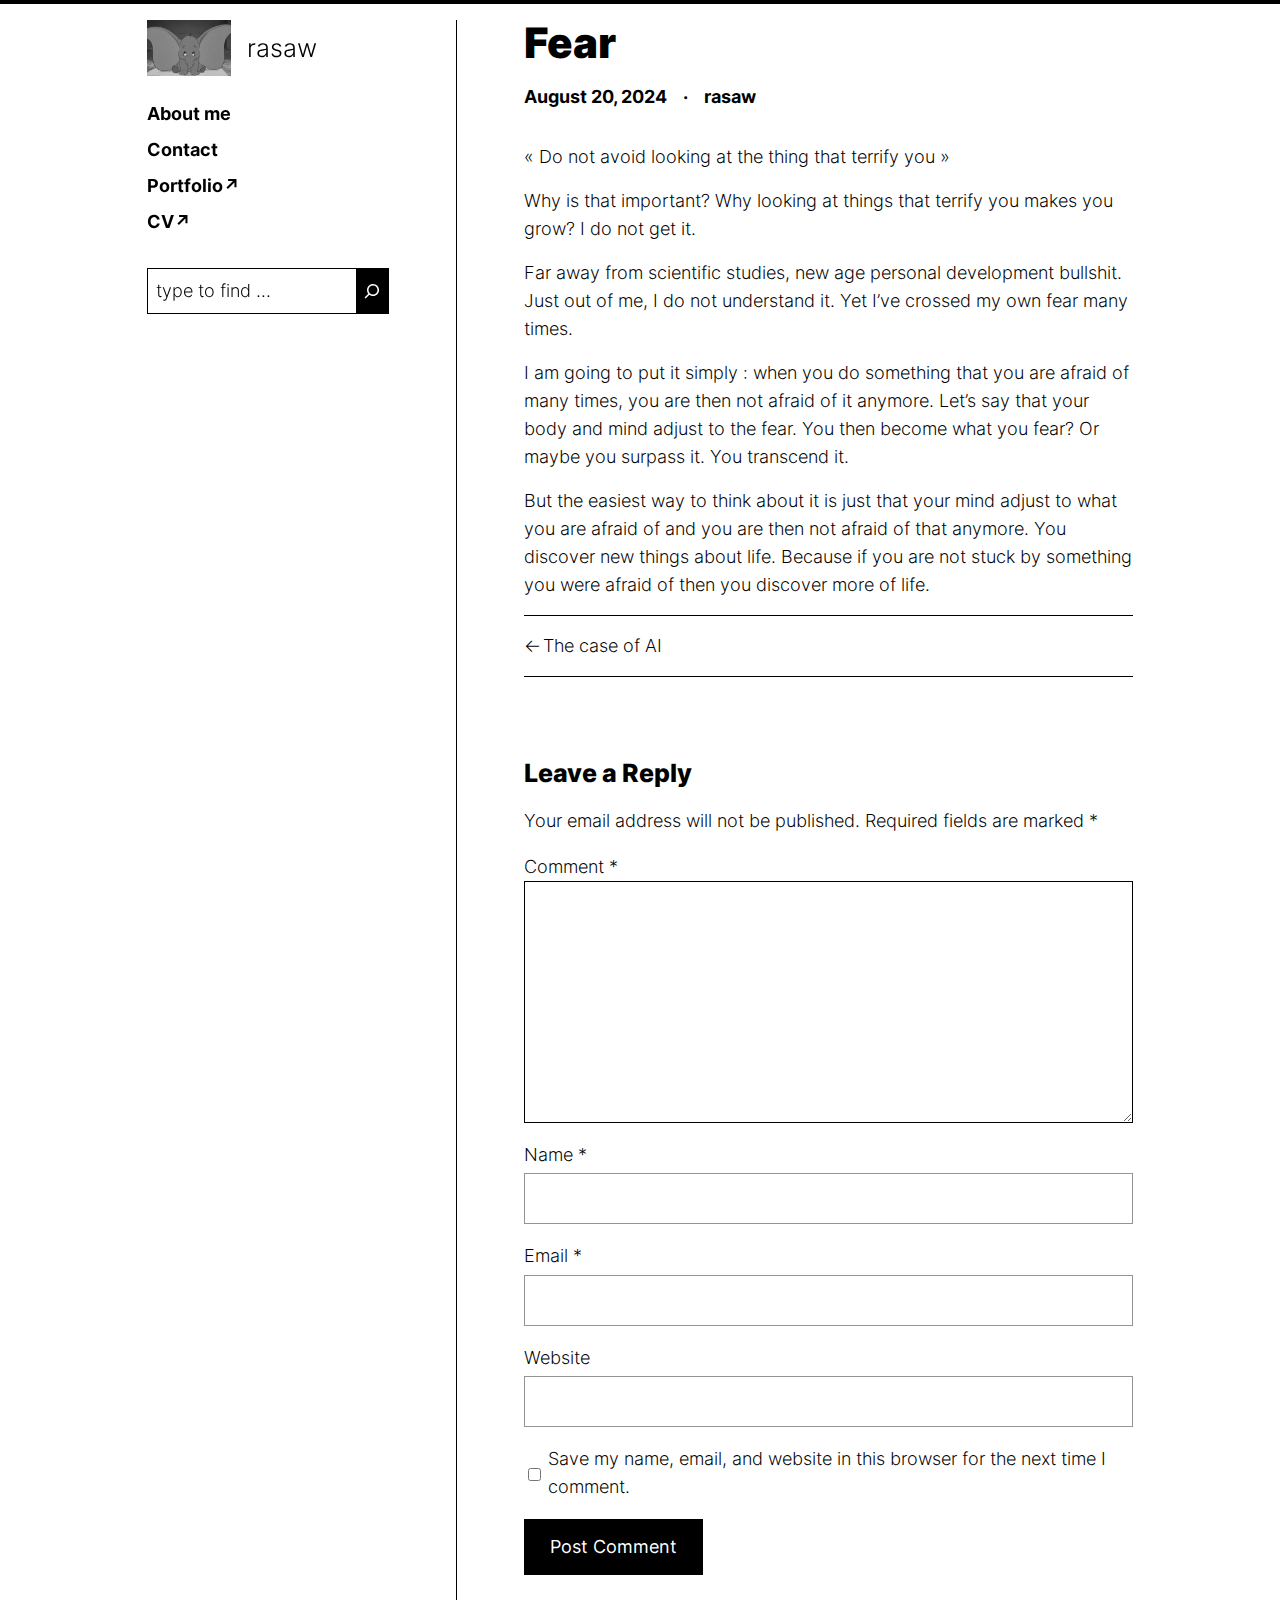
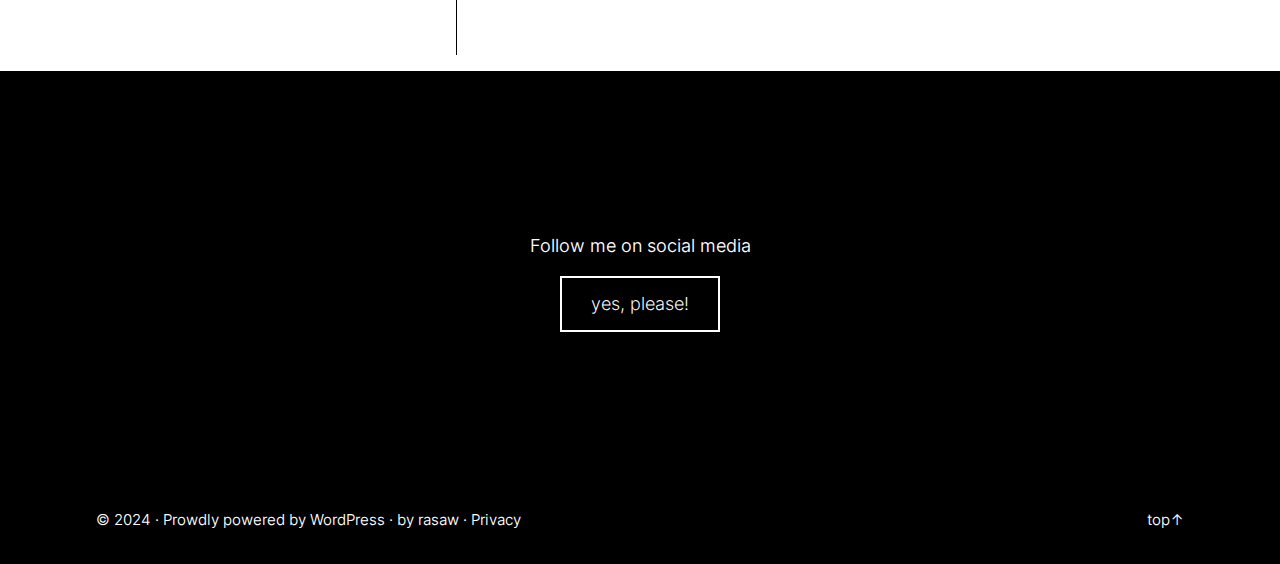
<file: fear/index.html>
<!DOCTYPE html>
<html lang="en-US">
<head>
	<meta charset="UTF-8">
	<meta name="viewport" content="width=device-width, initial-scale=1">
<meta name="robots" content="max-image-preview:large">
<title>Fear &#8211; rasaw</title>
<link rel="alternate" type="application/rss+xml" title="rasaw &raquo; Feed" href="/feed/">
<link rel="alternate" type="application/rss+xml" title="rasaw &raquo; Comments Feed" href="/comments/feed/">
<link rel="alternate" type="application/rss+xml" title="rasaw &raquo; Fear Comments Feed" href="/fear/feed/">
<script>
window._wpemojiSettings = {"baseUrl":"https:\/\/s.w.org\/images\/core\/emoji\/15.0.3\/72x72\/","ext":".png","svgUrl":"https:\/\/s.w.org\/images\/core\/emoji\/15.0.3\/svg\/","svgExt":".svg","source":{"concatemoji":"\/wp-includes\/js\/wp-emoji-release.min.js?ver=6.6.1"}};
/*! This file is auto-generated */
!function(i,n){var o,s,e;function c(e){try{var t={supportTests:e,timestamp:(new Date).valueOf()};sessionStorage.setItem(o,JSON.stringify(t))}catch(e){}}function p(e,t,n){e.clearRect(0,0,e.canvas.width,e.canvas.height),e.fillText(t,0,0);var t=new Uint32Array(e.getImageData(0,0,e.canvas.width,e.canvas.height).data),r=(e.clearRect(0,0,e.canvas.width,e.canvas.height),e.fillText(n,0,0),new Uint32Array(e.getImageData(0,0,e.canvas.width,e.canvas.height).data));return t.every(function(e,t){return e===r[t]})}function u(e,t,n){switch(t){case"flag":return n(e,"🏳️‍⚧️","🏳️​⚧️")?!1:!n(e,"🇺🇳","🇺​🇳")&&!n(e,"🏴󠁧󠁢󠁥󠁮󠁧󠁿","🏴​󠁧​󠁢​󠁥​󠁮​󠁧​󠁿");case"emoji":return!n(e,"🐦‍⬛","🐦​⬛")}return!1}function f(e,t,n){var r="undefined"!=typeof WorkerGlobalScope&&self instanceof WorkerGlobalScope?new OffscreenCanvas(300,150):i.createElement("canvas"),a=r.getContext("2d",{willReadFrequently:!0}),o=(a.textBaseline="top",a.font="600 32px Arial",{});return e.forEach(function(e){o[e]=t(a,e,n)}),o}function t(e){var t=i.createElement("script");t.src=e,t.defer=!0,i.head.appendChild(t)}"undefined"!=typeof Promise&&(o="wpEmojiSettingsSupports",s=["flag","emoji"],n.supports={everything:!0,everythingExceptFlag:!0},e=new Promise(function(e){i.addEventListener("DOMContentLoaded",e,{once:!0})}),new Promise(function(t){var n=function(){try{var e=JSON.parse(sessionStorage.getItem(o));if("object"==typeof e&&"number"==typeof e.timestamp&&(new Date).valueOf()<e.timestamp+604800&&"object"==typeof e.supportTests)return e.supportTests}catch(e){}return null}();if(!n){if("undefined"!=typeof Worker&&"undefined"!=typeof OffscreenCanvas&&"undefined"!=typeof URL&&URL.createObjectURL&&"undefined"!=typeof Blob)try{var e="postMessage("+f.toString()+"("+[JSON.stringify(s),u.toString(),p.toString()].join(",")+"));",r=new Blob([e],{type:"text/javascript"}),a=new Worker(URL.createObjectURL(r),{name:"wpTestEmojiSupports"});return void(a.onmessage=function(e){c(n=e.data),a.terminate(),t(n)})}catch(e){}c(n=f(s,u,p))}t(n)}).then(function(e){for(var t in e)n.supports[t]=e[t],n.supports.everything=n.supports.everything&&n.supports[t],"flag"!==t&&(n.supports.everythingExceptFlag=n.supports.everythingExceptFlag&&n.supports[t]);n.supports.everythingExceptFlag=n.supports.everythingExceptFlag&&!n.supports.flag,n.DOMReady=!1,n.readyCallback=function(){n.DOMReady=!0}}).then(function(){return e}).then(function(){var e;n.supports.everything||(n.readyCallback(),(e=n.source||{}).concatemoji?t(e.concatemoji):e.wpemoji&&e.twemoji&&(t(e.twemoji),t(e.wpemoji)))}))}((window,document),window._wpemojiSettings);
</script>
<style id="wp-block-separator-inline-css">@charset "UTF-8";.wp-block-separator{border:none;border-top:2px solid}:root :where(.wp-block-separator.is-style-dots){height:auto;line-height:1;text-align:center}:root :where(.wp-block-separator.is-style-dots):before{color:currentColor;content:"···";font-family:serif;font-size:1.5em;letter-spacing:2em;padding-left:2em}.wp-block-separator.is-style-dots{background:none!important;border:none!important}</style>
<style id="wp-block-site-logo-inline-css">.wp-block-site-logo{box-sizing:border-box;line-height:0}.wp-block-site-logo a{display:inline-block;line-height:0}.wp-block-site-logo.is-default-size img{height:auto;width:120px}.wp-block-site-logo img{height:auto;max-width:100%}.wp-block-site-logo a,.wp-block-site-logo img{border-radius:inherit}.wp-block-site-logo.aligncenter{margin-left:auto;margin-right:auto;text-align:center}:root :where(.wp-block-site-logo.is-style-rounded){border-radius:9999px}</style>
<style id="wp-block-site-title-inline-css">:root :where(.wp-block-site-title a){color:inherit}</style>
<style id="wp-block-group-inline-css">.wp-block-group{box-sizing:border-box}:where(.wp-block-group.wp-block-group-is-layout-constrained){position:relative}</style>
<style id="dualtone-block-core-group-inline-css">/* DualTone group block customizations
------------------------------------------- */
.wp-block-group.is-style-baseline { 
    align-items: baseline !important;
}
.wp-block-group.is-style-palette { 
    width: 160px; height: 160px; padding-top: 2rem;
}
.wp-block-group.is-style-vborder {
    gap: 0; 
    border-top: 1px solid var(--wp--preset--color--accent); 
    border-bottom: 1px solid var(--wp--preset--color--accent); 
    padding: 0 0 var(--wp--preset--spacing--10);
}

.wp-block-group.is-style-width4 {
    padding: 0;
}

@media screen and (width > 782px) {
    .wp-block-group.is-style-width4,
    .wp-block-group.is-style-width3 {
        padding-left: var(--wp--custom--fluid--48-128);
        padding-right: var(--wp--custom--fluid--48-128);
    }
    .wp-block-group.is-style-width4 > .wp-block-group {
        max-width: 19.75rem;
    }
    .wp-block-group.is-style-width3 > .wp-block-group {
        max-width: 26rem;
    }
}

.wp-block-group.is-style-aborder {
    border: 1px solid var(--wp--preset--color--accent);
    border-radius: 4px;
    padding: var(--wp--preset--spacing--025) var(--wp--preset--spacing--050);
}</style>
<style id="wp-block-navigation-link-inline-css">.wp-block-navigation .wp-block-navigation-item__label{overflow-wrap:break-word}.wp-block-navigation .wp-block-navigation-item__description{display:none}.link-ui-tools{border-top:1px solid #f0f0f0;padding:8px}.link-ui-block-inserter{padding-top:8px}.link-ui-block-inserter__back{margin-left:8px;text-transform:uppercase}</style>
<link rel="stylesheet" id="wp-block-navigation-css" href="/wp-includes/blocks/navigation/style.min.css?ver=6.6.1" media="all">
<style id="dualtone-block-core-navigation-inline-css">/* DualTone navigation block customizations
------------------------------------------- */

.wp-block-navigation.is-style-sidebar-navigation .wp-block-navigation__responsive-container-open {
    margin: 0 auto;
}

.is-style-sidebar-navigation .wp-block-navigation__container {
    font-weight: var(--wp--custom--font-weight--bolder);
}

.is-style-sidebar-navigation .wp-block-navigation__container .is-item-secondary {
    font-weight: var(--wp--custom--font-weight--default);
}

@media (min-width: 600px) {
    
    .wp-block-navigation.is-style-sidebar-navigation .wp-block-navigation__responsive-container-content {
        border: 1px solid;
        padding: 8px;
    }
    .wp-block-navigation.is-style-sidebar-navigation.is-vertical {
        --navigation-layout-justify: center;
    }
}

.wp-block-navigation.is-style-sidebar-navigation .wp-block-navigation__container.is-vertical {
    --navigation-layout-direction:row;
}

@media (min-width: 782px) {
    .wp-block-navigation.is-style-sidebar-navigation.is-vertical {
        --navigation-layout-justify: initial;
    }
    .wp-block-navigation.is-style-sidebar-navigation .wp-block-navigation__container.is-vertical {
        --navigation-layout-direction:column;
    }
    .is-style-sidebar-navigationko .wp-block-navigation-item {
        width: 100%;
    }
    .wp-block-navigation.is-style-sidebar-navigation .wp-block-navigation__responsive-container-content {
        border: none;
        padding: 0;
    }
}

.wp-block-navigation:not(.has-background) .wp-block-navigation__responsive-container.is-menu-open {
    background-color: var(--wp--custom--color--responsive-menu-overlay);
}

.wp-block-navigation:not(.has-text-color) .wp-block-navigation__responsive-container.is-menu-open {
    color: var(--wp--custom--color--responsive-menu-overlay-text);
}</style>
<link rel="stylesheet" id="wp-block-search-css" href="/wp-includes/blocks/search/style.min.css?ver=6.6.1" media="all">
<style id="dualtone-block-core-search-inline-css">/* DualTone search block customizations
----------------------------------------------- */
.wp-block-search {
    width: 100%;
}

.wp-block-search__focused {
    outline: 2px;
}
.wp-block-search .wp-block-search__input {
    color: var(--wp--preset--color--contrast);
    font-family: var(--wp--preset--font-family--inter);
    font-size: var(--wp--preset--font-size--medium);
    border-color: var(--wp--preset--color--contrast);
    border-width: var(--wp--custom--border--thin);
    padding: var(--wp--preset--spacing--050);
}

.wp-block-search .wp-block-search__input::placeholder {
    color: var(--wp--preset--color--contrast);
    opacity: 1;
    font-family: var(--wp--preset--font-family--inter);
    font-size: var(--wp--preset--font-size--medium);
}

.wp-block-search .wp-block-search__input {
    background-color: var(--wp--preset--color--base);
}

.wp-block-search :where(.wp-block-search__button-inside .wp-block-search__inside-wrapper) {
    padding: 0;
    border-color: var(--wp--preset--color--contrast);
}

.wp-block-search .wp-block-search__button {
    border: 0;
    padding: 4px;
    margin: 0;
    background-color: var(--wp--preset--color--contrast);
    color: var(--wp--preset--color--base);
}

.wp-block-search .wp-block-search__button .search-icon {
    color: var(--wp--preset--color--base);
}</style>
<style id="wp-block-post-title-inline-css">.wp-block-post-title{box-sizing:border-box;word-break:break-word}.wp-block-post-title a{display:inline-block}</style>
<style id="wp-block-post-date-inline-css">.wp-block-post-date{box-sizing:border-box}</style>
<style id="wp-block-paragraph-inline-css">.is-small-text{font-size:.875em}.is-regular-text{font-size:1em}.is-large-text{font-size:2.25em}.is-larger-text{font-size:3em}.has-drop-cap:not(:focus):first-letter{float:left;font-size:8.4em;font-style:normal;font-weight:100;line-height:.68;margin:.05em .1em 0 0;text-transform:uppercase}body.rtl .has-drop-cap:not(:focus):first-letter{float:none;margin-left:.1em}p.has-drop-cap.has-background{overflow:hidden}:root :where(p.has-background){padding:1.25em 2.375em}:where(p.has-text-color:not(.has-link-color)) a{color:inherit}p.has-text-align-left[style*="writing-mode:vertical-lr"],p.has-text-align-right[style*="writing-mode:vertical-rl"]{rotate:180deg}</style>
<style id="dualtone-block-core-paragraph-inline-css">/* DualTone paragraph block customizations
------------------------------------------- */
.has-small-font-size {
    line-height: var(--wp--custom--line-height--small);
}
.has-large-font-size {
    line-height: var(--wp--custom--line-height--large);
}
.has-x-large-font-size {
    line-height: var(--wp--custom--line-height--x-large);
}
.has-xx-large-font-size {
    line-height: var(--wp--custom--line-height--xx-large);
}
.has-huge-font-size {
    line-height: var(--wp--custom--line-height--huge);
}</style>
<style id="dualtone-block-core-post-content-inline-css">/* DualTone post content block customizations
------------------------------------------- */
.wp-block-post-content a:not(.wp-element-button, [rel=\"tag\"], .is-style-nodecoration a, .footer-credits a, .post-navigation-link-previous a, .post-navigation-link-next a, .wp-block-post-terms a) {
    text-decoration: underline;
}

.wp-block-post-content a:link:not([rel=\"tag\"], .wp-block-file__button, .wp-block-button a, .footer-credits a, .is-style-dark a) {
    color: var(--wp--preset--color--linkcol);
}

.wp-block-post-content a.visited {
    color: var(--wp--preset--color--linkcol-2) !important;
}

/* the unvisited class is just for demo purposes */
.wp-block-post-content a.unvisited {
    color: var(--wp--preset--color--linkcol) !important;
}</style>
<style id="wp-block-post-navigation-link-inline-css">.wp-block-post-navigation-link .wp-block-post-navigation-link__arrow-previous{display:inline-block;margin-right:1ch}.wp-block-post-navigation-link .wp-block-post-navigation-link__arrow-previous:not(.is-arrow-chevron){transform:scaleX(1)}.wp-block-post-navigation-link .wp-block-post-navigation-link__arrow-next{display:inline-block;margin-left:1ch}.wp-block-post-navigation-link .wp-block-post-navigation-link__arrow-next:not(.is-arrow-chevron){transform:scaleX(1)}.wp-block-post-navigation-link.has-text-align-left[style*="writing-mode: vertical-lr"],.wp-block-post-navigation-link.has-text-align-right[style*="writing-mode: vertical-rl"]{rotate:180deg}</style>
<style id="dualtone-block-core-post-navigation-link-inline-css">/* DualTone post navigation link customizations
----------------------------------------------- */
.is-style-vborder .wp-block-post-navigation-link.post-navigation-link-previous {
    margin-right: 12%;
}
.is-style-vborder .wp-block-post-navigation-link.post-navigation-link-previous a::before {
    content: "←";
    padding-right: 2px;
}
.is-style-vborder .wp-block-post-navigation-link.post-navigation-link-next {
    margin-left: 12%;
}
.is-style-vborder .wp-block-post-navigation-link.post-navigation-link-next a::after {
    content: "→";
    padding-left: 2px;
}
.is-style-vborder .wp-block-post-navigation-link:not(.empty) {
    padding-top:var(--wp--preset--spacing--10);
}</style>
<style id="wp-block-comment-template-inline-css">.wp-block-comment-template{box-sizing:border-box;list-style:none;margin-bottom:0;max-width:100%;padding:0}.wp-block-comment-template li{clear:both}.wp-block-comment-template ol{list-style:none;margin-bottom:0;max-width:100%;padding-left:2rem}.wp-block-comment-template.alignleft{float:left}.wp-block-comment-template.aligncenter{margin-left:auto;margin-right:auto;width:-moz-fit-content;width:fit-content}.wp-block-comment-template.alignright{float:right}</style>
<style id="wp-block-comments-pagination-inline-css">.wp-block-comments-pagination>.wp-block-comments-pagination-next,.wp-block-comments-pagination>.wp-block-comments-pagination-numbers,.wp-block-comments-pagination>.wp-block-comments-pagination-previous{margin-bottom:.5em;margin-right:.5em}.wp-block-comments-pagination>.wp-block-comments-pagination-next:last-child,.wp-block-comments-pagination>.wp-block-comments-pagination-numbers:last-child,.wp-block-comments-pagination>.wp-block-comments-pagination-previous:last-child{margin-right:0}.wp-block-comments-pagination .wp-block-comments-pagination-previous-arrow{display:inline-block;margin-right:1ch}.wp-block-comments-pagination .wp-block-comments-pagination-previous-arrow:not(.is-arrow-chevron){transform:scaleX(1)}.wp-block-comments-pagination .wp-block-comments-pagination-next-arrow{display:inline-block;margin-left:1ch}.wp-block-comments-pagination .wp-block-comments-pagination-next-arrow:not(.is-arrow-chevron){transform:scaleX(1)}.wp-block-comments-pagination.aligncenter{justify-content:center}</style>
<style id="wp-block-post-comments-form-inline-css">:where(.wp-block-post-comments-form) input:not([type=submit]),:where(.wp-block-post-comments-form) textarea{border:1px solid #949494;font-family:inherit;font-size:1em}:where(.wp-block-post-comments-form) input:where(:not([type=submit]):not([type=checkbox])),:where(.wp-block-post-comments-form) textarea{padding:calc(.667em + 2px)}.wp-block-post-comments-form{box-sizing:border-box}.wp-block-post-comments-form[style*=font-weight] :where(.comment-reply-title){font-weight:inherit}.wp-block-post-comments-form[style*=font-family] :where(.comment-reply-title){font-family:inherit}.wp-block-post-comments-form[class*=-font-size] :where(.comment-reply-title),.wp-block-post-comments-form[style*=font-size] :where(.comment-reply-title){font-size:inherit}.wp-block-post-comments-form[style*=line-height] :where(.comment-reply-title){line-height:inherit}.wp-block-post-comments-form[style*=font-style] :where(.comment-reply-title){font-style:inherit}.wp-block-post-comments-form[style*=letter-spacing] :where(.comment-reply-title){letter-spacing:inherit}.wp-block-post-comments-form input[type=submit]{box-shadow:none;cursor:pointer;display:inline-block;overflow-wrap:break-word;text-align:center}.wp-block-post-comments-form .comment-form input:not([type=submit]):not([type=checkbox]):not([type=hidden]),.wp-block-post-comments-form .comment-form textarea{box-sizing:border-box;display:block;width:100%}.wp-block-post-comments-form .comment-form-author label,.wp-block-post-comments-form .comment-form-email label,.wp-block-post-comments-form .comment-form-url label{display:block;margin-bottom:.25em}.wp-block-post-comments-form .comment-form-cookies-consent{display:flex;gap:.25em}.wp-block-post-comments-form .comment-form-cookies-consent #wp-comment-cookies-consent{margin-top:.35em}.wp-block-post-comments-form .comment-reply-title{margin-bottom:0}.wp-block-post-comments-form .comment-reply-title :where(small){font-size:var(--wp--preset--font-size--medium,smaller);margin-left:.5em}</style>
<style id="wp-block-buttons-inline-css">.wp-block-buttons.is-vertical{flex-direction:column}.wp-block-buttons.is-vertical>.wp-block-button:last-child{margin-bottom:0}.wp-block-buttons>.wp-block-button{display:inline-block;margin:0}.wp-block-buttons.is-content-justification-left{justify-content:flex-start}.wp-block-buttons.is-content-justification-left.is-vertical{align-items:flex-start}.wp-block-buttons.is-content-justification-center{justify-content:center}.wp-block-buttons.is-content-justification-center.is-vertical{align-items:center}.wp-block-buttons.is-content-justification-right{justify-content:flex-end}.wp-block-buttons.is-content-justification-right.is-vertical{align-items:flex-end}.wp-block-buttons.is-content-justification-space-between{justify-content:space-between}.wp-block-buttons.aligncenter{text-align:center}.wp-block-buttons:not(.is-content-justification-space-between,.is-content-justification-right,.is-content-justification-left,.is-content-justification-center) .wp-block-button.aligncenter{margin-left:auto;margin-right:auto;width:100%}.wp-block-buttons[style*=text-decoration] .wp-block-button,.wp-block-buttons[style*=text-decoration] .wp-block-button__link{text-decoration:inherit}.wp-block-buttons.has-custom-font-size .wp-block-button__link{font-size:inherit}.wp-block-button.aligncenter{text-align:center}</style>
<style id="wp-block-button-inline-css">.wp-block-button__link{box-sizing:border-box;cursor:pointer;display:inline-block;text-align:center;word-break:break-word}.wp-block-button__link.aligncenter{text-align:center}.wp-block-button__link.alignright{text-align:right}:where(.wp-block-button__link){border-radius:9999px;box-shadow:none;padding:calc(.667em + 2px) calc(1.333em + 2px);text-decoration:none}.wp-block-button[style*=text-decoration] .wp-block-button__link{text-decoration:inherit}.wp-block-buttons>.wp-block-button.has-custom-width{max-width:none}.wp-block-buttons>.wp-block-button.has-custom-width .wp-block-button__link{width:100%}.wp-block-buttons>.wp-block-button.has-custom-font-size .wp-block-button__link{font-size:inherit}.wp-block-buttons>.wp-block-button.wp-block-button__width-25{width:calc(25% - var(--wp--style--block-gap, .5em)*.75)}.wp-block-buttons>.wp-block-button.wp-block-button__width-50{width:calc(50% - var(--wp--style--block-gap, .5em)*.5)}.wp-block-buttons>.wp-block-button.wp-block-button__width-75{width:calc(75% - var(--wp--style--block-gap, .5em)*.25)}.wp-block-buttons>.wp-block-button.wp-block-button__width-100{flex-basis:100%;width:100%}.wp-block-buttons.is-vertical>.wp-block-button.wp-block-button__width-25{width:25%}.wp-block-buttons.is-vertical>.wp-block-button.wp-block-button__width-50{width:50%}.wp-block-buttons.is-vertical>.wp-block-button.wp-block-button__width-75{width:75%}.wp-block-button.is-style-squared,.wp-block-button__link.wp-block-button.is-style-squared{border-radius:0}.wp-block-button.no-border-radius,.wp-block-button__link.no-border-radius{border-radius:0!important}:root :where(.wp-block-button .wp-block-button__link.is-style-outline),:root :where(.wp-block-button.is-style-outline>.wp-block-button__link){border:2px solid;padding:.667em 1.333em}:root :where(.wp-block-button .wp-block-button__link.is-style-outline:not(.has-text-color)),:root :where(.wp-block-button.is-style-outline>.wp-block-button__link:not(.has-text-color)){color:currentColor}:root :where(.wp-block-button .wp-block-button__link.is-style-outline:not(.has-background)),:root :where(.wp-block-button.is-style-outline>.wp-block-button__link:not(.has-background)){background-color:initial;background-image:none}</style>
<link rel="stylesheet" id="wp-block-comments-css" href="/wp-includes/blocks/comments/style.min.css?ver=6.6.1" media="all">
<style id="dualtone-block-core-comments-inline-css">/* DualTone comments block customizations
------------------------------------------- */
.wp-block-comments #respond .wp-block-button {
    margin-bottom: 0;
}

.wp-block-comments .comment-reply-title {
    margin-top: 0;
}</style>
<style id="wp-block-columns-inline-css">.wp-block-columns{align-items:normal!important;box-sizing:border-box;display:flex;flex-wrap:wrap!important}@media (min-width:782px){.wp-block-columns{flex-wrap:nowrap!important}}.wp-block-columns.are-vertically-aligned-top{align-items:flex-start}.wp-block-columns.are-vertically-aligned-center{align-items:center}.wp-block-columns.are-vertically-aligned-bottom{align-items:flex-end}@media (max-width:781px){.wp-block-columns:not(.is-not-stacked-on-mobile)>.wp-block-column{flex-basis:100%!important}}@media (min-width:782px){.wp-block-columns:not(.is-not-stacked-on-mobile)>.wp-block-column{flex-basis:0;flex-grow:1}.wp-block-columns:not(.is-not-stacked-on-mobile)>.wp-block-column[style*=flex-basis]{flex-grow:0}}.wp-block-columns.is-not-stacked-on-mobile{flex-wrap:nowrap!important}.wp-block-columns.is-not-stacked-on-mobile>.wp-block-column{flex-basis:0;flex-grow:1}.wp-block-columns.is-not-stacked-on-mobile>.wp-block-column[style*=flex-basis]{flex-grow:0}:where(.wp-block-columns){margin-bottom:1.75em}:where(.wp-block-columns.has-background){padding:1.25em 2.375em}.wp-block-column{flex-grow:1;min-width:0;overflow-wrap:break-word;word-break:break-word}.wp-block-column.is-vertically-aligned-top{align-self:flex-start}.wp-block-column.is-vertically-aligned-center{align-self:center}.wp-block-column.is-vertically-aligned-bottom{align-self:flex-end}.wp-block-column.is-vertically-aligned-stretch{align-self:stretch}.wp-block-column.is-vertically-aligned-bottom,.wp-block-column.is-vertically-aligned-center,.wp-block-column.is-vertically-aligned-top{width:100%}</style>
<style id="dualtone-block-core-columns-inline-css">
/* DualTone sidebar content column layout style
----------------------------------------------- */
.is-style-sidebar-content.is-layout-flex .is-style-sidebar-left {
    flex-basis: var(--wp--custom--width--sidebar-flex-basis);
}

.is-style-sidebar-content.is-layout-flex .is-style-content-right {
    flex-basis: var(--wp--custom--width--content-flex-basis);
}

@media (min-width: 782px) {
    .is-style-sidebar-content.is-layout-flex .is-style-sidebar-left,
    .is-style-sidebar-content.is-layout-flex .is-style-content-right {
        padding-right: var(--wp--custom--fluid--16-67);
        padding-left: var(--wp--custom--fluid--16-67);
    }
    .is-style-sidebar-content .is-style-sidebar-left {
        border-right: var(--wp--custom--border--thin) solid;
    }
}

@media screen and (width < 782px) {
    .is-style-sidebar-content .is-style-content-right {
        margin-block-start: var(--wp--preset--spacing--30);
    }
}

</style>
<style id="dualtone-block-core-buttons-inline-css">/* DualTone buttons block customizations
----------------------------------------------- */
.wp-block-buttons .is-style-accent .wp-block-button__link {
    background-color: var(--wp--custom--color--button-accent);
    color: var(--wp--custom--color--button-accent-text);
}</style>
<link rel="stylesheet" id="wp-block-cover-css" href="/wp-includes/blocks/cover/style.min.css?ver=6.6.1" media="all">
<style id="global-styles-inline-css">:root{--wp--preset--aspect-ratio--square: 1;--wp--preset--aspect-ratio--4-3: 4/3;--wp--preset--aspect-ratio--3-4: 3/4;--wp--preset--aspect-ratio--3-2: 3/2;--wp--preset--aspect-ratio--2-3: 2/3;--wp--preset--aspect-ratio--16-9: 16/9;--wp--preset--aspect-ratio--9-16: 9/16;--wp--preset--color--black: #000000;--wp--preset--color--cyan-bluish-gray: #abb8c3;--wp--preset--color--white: #ffffff;--wp--preset--color--pale-pink: #f78da7;--wp--preset--color--vivid-red: #cf2e2e;--wp--preset--color--luminous-vivid-orange: #ff6900;--wp--preset--color--luminous-vivid-amber: #fcb900;--wp--preset--color--light-green-cyan: #7bdcb5;--wp--preset--color--vivid-green-cyan: #00d084;--wp--preset--color--pale-cyan-blue: #8ed1fc;--wp--preset--color--vivid-cyan-blue: #0693e3;--wp--preset--color--vivid-purple: #9b51e0;--wp--preset--color--base: #FFF;--wp--preset--color--contrast: #000;--wp--preset--color--accent: #000000;--wp--preset--color--accent-2: #551A8B;--wp--preset--color--linkcol: #000000;--wp--preset--color--linkcol-2: #551A8B;--wp--preset--gradient--vivid-cyan-blue-to-vivid-purple: linear-gradient(135deg,rgba(6,147,227,1) 0%,rgb(155,81,224) 100%);--wp--preset--gradient--light-green-cyan-to-vivid-green-cyan: linear-gradient(135deg,rgb(122,220,180) 0%,rgb(0,208,130) 100%);--wp--preset--gradient--luminous-vivid-amber-to-luminous-vivid-orange: linear-gradient(135deg,rgba(252,185,0,1) 0%,rgba(255,105,0,1) 100%);--wp--preset--gradient--luminous-vivid-orange-to-vivid-red: linear-gradient(135deg,rgba(255,105,0,1) 0%,rgb(207,46,46) 100%);--wp--preset--gradient--very-light-gray-to-cyan-bluish-gray: linear-gradient(135deg,rgb(238,238,238) 0%,rgb(169,184,195) 100%);--wp--preset--gradient--cool-to-warm-spectrum: linear-gradient(135deg,rgb(74,234,220) 0%,rgb(151,120,209) 20%,rgb(207,42,186) 40%,rgb(238,44,130) 60%,rgb(251,105,98) 80%,rgb(254,248,76) 100%);--wp--preset--gradient--blush-light-purple: linear-gradient(135deg,rgb(255,206,236) 0%,rgb(152,150,240) 100%);--wp--preset--gradient--blush-bordeaux: linear-gradient(135deg,rgb(254,205,165) 0%,rgb(254,45,45) 50%,rgb(107,0,62) 100%);--wp--preset--gradient--luminous-dusk: linear-gradient(135deg,rgb(255,203,112) 0%,rgb(199,81,192) 50%,rgb(65,88,208) 100%);--wp--preset--gradient--pale-ocean: linear-gradient(135deg,rgb(255,245,203) 0%,rgb(182,227,212) 50%,rgb(51,167,181) 100%);--wp--preset--gradient--electric-grass: linear-gradient(135deg,rgb(202,248,128) 0%,rgb(113,206,126) 100%);--wp--preset--gradient--midnight: linear-gradient(135deg,rgb(2,3,129) 0%,rgb(40,116,252) 100%);--wp--preset--font-size--small: 0.946rem;--wp--preset--font-size--medium: 1.125rem;--wp--preset--font-size--large: 1.338rem;--wp--preset--font-size--x-large: 1.591rem;--wp--preset--font-size--xx-large: 1.892rem;--wp--preset--font-size--huge: 2.25rem;--wp--preset--font-family--inter: Inter;--wp--preset--font-family--zen-dots: "Zen Dots", system-ui;--wp--preset--spacing--20: calc(2*var(--wp--custom--spacing--normal));--wp--preset--spacing--30: calc(3*var(--wp--custom--spacing--normal));--wp--preset--spacing--40: calc(5*var(--wp--custom--spacing--normal));--wp--preset--spacing--50: calc(8*var(--wp--custom--spacing--normal));--wp--preset--spacing--60: calc(13*var(--wp--custom--spacing--normal));--wp--preset--spacing--70: 3.38rem;--wp--preset--spacing--80: 5.06rem;--wp--preset--spacing--025: calc(0.25*var(--wp--custom--spacing--normal));--wp--preset--spacing--050: calc(0.50*var(--wp--custom--spacing--normal));--wp--preset--spacing--10: calc(1*var(--wp--custom--spacing--normal));--wp--preset--shadow--natural: 6px 6px 9px rgba(0, 0, 0, 0.2);--wp--preset--shadow--deep: 12px 12px 50px rgba(0, 0, 0, 0.4);--wp--preset--shadow--sharp: 6px 6px 0px rgba(0, 0, 0, 0.2);--wp--preset--shadow--outlined: 6px 6px 0px -3px rgba(255, 255, 255, 1), 6px 6px rgba(0, 0, 0, 1);--wp--preset--shadow--crisp: 6px 6px 0px rgba(0, 0, 0, 1);--wp--custom--border--thin: 0.5px;--wp--custom--border--normal: 1px;--wp--custom--color--link: var(--wp--preset--color--linkcol);--wp--custom--color--link-visited: var(--wp--preset--color--linkcol-2);--wp--custom--color--background: var(--wp--preset--color--base);--wp--custom--color--text: var(--wp--preset--color--contrast);--wp--custom--color--button-default: var(--wp--preset--color--contrast);--wp--custom--color--button-default-text: var(--wp--preset--color--base);--wp--custom--color--button-accent: var(--wp--preset--color--accent);--wp--custom--color--button-accent-text: var(--wp--preset--color--base);--wp--custom--color--site-title: var(--wp--preset--color--contrast);--wp--custom--color--separator: var(--wp--preset--color--accent);--wp--custom--color--excerpt-link: var(--wp--preset--color--accent);--wp--custom--color--forms: var(--wp--preset--color--base);--wp--custom--color--forms-text: var(--wp--preset--color--contrast);--wp--custom--color--forms-border: var(--wp--preset--color--contrast);--wp--custom--color--selection: #00DD00;--wp--custom--color--selection-text: #000;--wp--custom--color--responsive-menu-overlay: var(--wp--preset--color--base);--wp--custom--color--responsive-menu-overlay-text: var(--wp--preset--color--contrast);--wp--custom--fluid--16-67: clamp(1rem, -4.9632rem + 12.201vi, 4.1875rem);--wp--custom--fluid--48-256: clamp(3rem, -12.4498rem + 31.6109vi, 16rem);;--wp--custom--fluid--48-208: clamp(3rem, -8.8845rem + 24.3161vi, 13rem);--wp--custom--fluid--48-128: clamp(3rem, -2.9422rem + 12.1581vi, 8rem);--wp--custom--fluid--48-80: clamp(3rem, 0.6231rem + 4.8632vi, 5rem);--wp--custom--font-weight--black: 900;--wp--custom--font-weight--bold: 450;--wp--custom--font-weight--bolder: 680;--wp--custom--font-weight--default: 280;--wp--custom--font-weight--semi-bold: 350;--wp--custom--font-weight--semi-black: 800;--wp--custom--gap--normal: 1rem;--wp--custom--line-height--huge: 1.111;--wp--custom--line-height--large: 1.495;--wp--custom--line-height--medium: 1.556;--wp--custom--line-height--small: 1.586;--wp--custom--line-height--x-large: 1.257;--wp--custom--line-height--xx-large: 1.189;--wp--custom--spacing--normal: 1rem;--wp--custom--width--content-flex-basis: 100%;--wp--custom--width--content-size: 42.8125rem;--wp--custom--width--max-width: 120rem;--wp--custom--width--sidebar-flex-basis: 444px;--wp--custom--width--sidebar-size: 20rem;--wp--custom--width--wide-size: 70rem;--wp--custom--width--min-table-width: 32rem;--wp--custom--width--logo-width: 3.75rem;}:root { --wp--style--global--content-size: var(--wp--custom--width--content-size);--wp--style--global--wide-size: var(--wp--custom--width--wide-size); }:where(body) { margin: 0; }.wp-site-blocks { padding-top: var(--wp--style--root--padding-top); padding-bottom: var(--wp--style--root--padding-bottom); }.has-global-padding { padding-right: var(--wp--style--root--padding-right); padding-left: var(--wp--style--root--padding-left); }.has-global-padding > .alignfull { margin-right: calc(var(--wp--style--root--padding-right) * -1); margin-left: calc(var(--wp--style--root--padding-left) * -1); }.has-global-padding :where(:not(.alignfull.is-layout-flow) > .has-global-padding:not(.wp-block-block, .alignfull)) { padding-right: 0; padding-left: 0; }.has-global-padding :where(:not(.alignfull.is-layout-flow) > .has-global-padding:not(.wp-block-block, .alignfull)) > .alignfull { margin-left: 0; margin-right: 0; }.wp-site-blocks > .alignleft { float: left; margin-right: 2em; }.wp-site-blocks > .alignright { float: right; margin-left: 2em; }.wp-site-blocks > .aligncenter { justify-content: center; margin-left: auto; margin-right: auto; }:where(.wp-site-blocks) > * { margin-block-start: var(--wp--custom--gap--normal); margin-block-end: 0; }:where(.wp-site-blocks) > :first-child { margin-block-start: 0; }:where(.wp-site-blocks) > :last-child { margin-block-end: 0; }:root { --wp--style--block-gap: var(--wp--custom--gap--normal); }.is-layout-flow  > :first-child{margin-block-start: 0;}.is-layout-flow  > :last-child{margin-block-end: 0;}.is-layout-flow  > *{margin-block-start: var(--wp--custom--gap--normal);margin-block-end: 0;}.is-layout-constrained  > :first-child{margin-block-start: 0;}.is-layout-constrained  > :last-child{margin-block-end: 0;}.is-layout-constrained  > *{margin-block-start: var(--wp--custom--gap--normal);margin-block-end: 0;}.is-layout-flex {gap: var(--wp--custom--gap--normal);}.is-layout-grid {gap: var(--wp--custom--gap--normal);}.is-layout-flow > .alignleft{float: left;margin-inline-start: 0;margin-inline-end: 2em;}.is-layout-flow > .alignright{float: right;margin-inline-start: 2em;margin-inline-end: 0;}.is-layout-flow > .aligncenter{margin-left: auto !important;margin-right: auto !important;}.is-layout-constrained > .alignleft{float: left;margin-inline-start: 0;margin-inline-end: 2em;}.is-layout-constrained > .alignright{float: right;margin-inline-start: 2em;margin-inline-end: 0;}.is-layout-constrained > .aligncenter{margin-left: auto !important;margin-right: auto !important;}.is-layout-constrained > :where(:not(.alignleft):not(.alignright):not(.alignfull)){max-width: var(--wp--style--global--content-size);margin-left: auto !important;margin-right: auto !important;}.is-layout-constrained > .alignwide{max-width: var(--wp--style--global--wide-size);}body .is-layout-flex{display: flex;}.is-layout-flex{flex-wrap: wrap;align-items: center;}.is-layout-flex > :is(*, div){margin: 0;}body .is-layout-grid{display: grid;}.is-layout-grid > :is(*, div){margin: 0;}:root :where(body){background-color: var(--wp--custom--color--background);color: var(--wp--custom--color--text);font-family: Inter;font-size: var(--wp--preset--font-size--medium);font-weight: var(--wp--custom--font-weight--default);line-height: var(--wp--custom--line-height--medium);--wp--style--root--padding-top: 0px;--wp--style--root--padding-right: var(--wp--custom--gap--normal);--wp--style--root--padding-bottom: 0px;--wp--style--root--padding-left: var(--wp--custom--gap--normal);}a:where(:not(.wp-element-button)){text-decoration: none;}:root :where(a:where(:not(.wp-element-button)):link){color: var(--wp--custom--color--link);}:root :where(a:where(:not(.wp-element-button)):visited){color: var(--wp--custom--color--link-visited);}:root :where(a:where(:not(.wp-element-button)):hover){text-decoration: underline;}h1{font-size: var(--wp--preset--font-size--huge);font-style: normal;font-weight: var(--wp--custom--font-weight--black);line-height: var(--wp--custom--line-height--huge);}h2{font-size: var(--wp--preset--font-size--xx-large);font-style: normal;font-weight: var(--wp--custom--font-weight--semi-black);line-height: var(--wp--custom--line-height--xx-large);}h3{font-size: var(--wp--preset--font-size--x-large);font-style: normal;font-weight: var(--wp--custom--font-weight--semi-black);line-height: var(--wp--custom--line-height--x-large);}h4{font-size: var(--wp--preset--font-size--large);font-style: normal;font-weight: var(--wp--custom--font-weight--bolder);line-height: var(--wp--custom--line-height--large);}h5{font-size: var(--wp--preset--font-size--medium);font-style: normal;font-weight: var(--wp--custom--font-weight--bolder);line-height: var(--wp--custom--line-height--medium);}h6{font-size: var(--wp--preset--font-size--small);font-style: normal;font-weight: var(--wp--custom--font-weight--bolder);line-height: var(--wp--custom--line-height--small);}:root :where(.wp-element-button, .wp-block-button__link){background-color: #32373c;border-width: 0;color: #fff;font-family: inherit;font-size: inherit;line-height: inherit;padding: calc(0.667em + 2px) calc(1.333em + 2px);text-decoration: none;}:root :where(.wp-element-button:hover, .wp-block-button__link:hover){text-decoration: underline;}:root :where(.wp-element-caption, .wp-block-audio figcaption, .wp-block-embed figcaption, .wp-block-gallery figcaption, .wp-block-image figcaption, .wp-block-table figcaption, .wp-block-video figcaption){font-size: var(--wp--preset--font-size--small);;font-weight: var(--wp--custom--font-weight--bold);;}.has-black-color{color: var(--wp--preset--color--black) !important;}.has-cyan-bluish-gray-color{color: var(--wp--preset--color--cyan-bluish-gray) !important;}.has-white-color{color: var(--wp--preset--color--white) !important;}.has-pale-pink-color{color: var(--wp--preset--color--pale-pink) !important;}.has-vivid-red-color{color: var(--wp--preset--color--vivid-red) !important;}.has-luminous-vivid-orange-color{color: var(--wp--preset--color--luminous-vivid-orange) !important;}.has-luminous-vivid-amber-color{color: var(--wp--preset--color--luminous-vivid-amber) !important;}.has-light-green-cyan-color{color: var(--wp--preset--color--light-green-cyan) !important;}.has-vivid-green-cyan-color{color: var(--wp--preset--color--vivid-green-cyan) !important;}.has-pale-cyan-blue-color{color: var(--wp--preset--color--pale-cyan-blue) !important;}.has-vivid-cyan-blue-color{color: var(--wp--preset--color--vivid-cyan-blue) !important;}.has-vivid-purple-color{color: var(--wp--preset--color--vivid-purple) !important;}.has-base-color{color: var(--wp--preset--color--base) !important;}.has-contrast-color{color: var(--wp--preset--color--contrast) !important;}.has-accent-color{color: var(--wp--preset--color--accent) !important;}.has-accent-2-color{color: var(--wp--preset--color--accent-2) !important;}.has-linkcol-color{color: var(--wp--preset--color--linkcol) !important;}.has-linkcol-2-color{color: var(--wp--preset--color--linkcol-2) !important;}.has-black-background-color{background-color: var(--wp--preset--color--black) !important;}.has-cyan-bluish-gray-background-color{background-color: var(--wp--preset--color--cyan-bluish-gray) !important;}.has-white-background-color{background-color: var(--wp--preset--color--white) !important;}.has-pale-pink-background-color{background-color: var(--wp--preset--color--pale-pink) !important;}.has-vivid-red-background-color{background-color: var(--wp--preset--color--vivid-red) !important;}.has-luminous-vivid-orange-background-color{background-color: var(--wp--preset--color--luminous-vivid-orange) !important;}.has-luminous-vivid-amber-background-color{background-color: var(--wp--preset--color--luminous-vivid-amber) !important;}.has-light-green-cyan-background-color{background-color: var(--wp--preset--color--light-green-cyan) !important;}.has-vivid-green-cyan-background-color{background-color: var(--wp--preset--color--vivid-green-cyan) !important;}.has-pale-cyan-blue-background-color{background-color: var(--wp--preset--color--pale-cyan-blue) !important;}.has-vivid-cyan-blue-background-color{background-color: var(--wp--preset--color--vivid-cyan-blue) !important;}.has-vivid-purple-background-color{background-color: var(--wp--preset--color--vivid-purple) !important;}.has-base-background-color{background-color: var(--wp--preset--color--base) !important;}.has-contrast-background-color{background-color: var(--wp--preset--color--contrast) !important;}.has-accent-background-color{background-color: var(--wp--preset--color--accent) !important;}.has-accent-2-background-color{background-color: var(--wp--preset--color--accent-2) !important;}.has-linkcol-background-color{background-color: var(--wp--preset--color--linkcol) !important;}.has-linkcol-2-background-color{background-color: var(--wp--preset--color--linkcol-2) !important;}.has-black-border-color{border-color: var(--wp--preset--color--black) !important;}.has-cyan-bluish-gray-border-color{border-color: var(--wp--preset--color--cyan-bluish-gray) !important;}.has-white-border-color{border-color: var(--wp--preset--color--white) !important;}.has-pale-pink-border-color{border-color: var(--wp--preset--color--pale-pink) !important;}.has-vivid-red-border-color{border-color: var(--wp--preset--color--vivid-red) !important;}.has-luminous-vivid-orange-border-color{border-color: var(--wp--preset--color--luminous-vivid-orange) !important;}.has-luminous-vivid-amber-border-color{border-color: var(--wp--preset--color--luminous-vivid-amber) !important;}.has-light-green-cyan-border-color{border-color: var(--wp--preset--color--light-green-cyan) !important;}.has-vivid-green-cyan-border-color{border-color: var(--wp--preset--color--vivid-green-cyan) !important;}.has-pale-cyan-blue-border-color{border-color: var(--wp--preset--color--pale-cyan-blue) !important;}.has-vivid-cyan-blue-border-color{border-color: var(--wp--preset--color--vivid-cyan-blue) !important;}.has-vivid-purple-border-color{border-color: var(--wp--preset--color--vivid-purple) !important;}.has-base-border-color{border-color: var(--wp--preset--color--base) !important;}.has-contrast-border-color{border-color: var(--wp--preset--color--contrast) !important;}.has-accent-border-color{border-color: var(--wp--preset--color--accent) !important;}.has-accent-2-border-color{border-color: var(--wp--preset--color--accent-2) !important;}.has-linkcol-border-color{border-color: var(--wp--preset--color--linkcol) !important;}.has-linkcol-2-border-color{border-color: var(--wp--preset--color--linkcol-2) !important;}.has-vivid-cyan-blue-to-vivid-purple-gradient-background{background: var(--wp--preset--gradient--vivid-cyan-blue-to-vivid-purple) !important;}.has-light-green-cyan-to-vivid-green-cyan-gradient-background{background: var(--wp--preset--gradient--light-green-cyan-to-vivid-green-cyan) !important;}.has-luminous-vivid-amber-to-luminous-vivid-orange-gradient-background{background: var(--wp--preset--gradient--luminous-vivid-amber-to-luminous-vivid-orange) !important;}.has-luminous-vivid-orange-to-vivid-red-gradient-background{background: var(--wp--preset--gradient--luminous-vivid-orange-to-vivid-red) !important;}.has-very-light-gray-to-cyan-bluish-gray-gradient-background{background: var(--wp--preset--gradient--very-light-gray-to-cyan-bluish-gray) !important;}.has-cool-to-warm-spectrum-gradient-background{background: var(--wp--preset--gradient--cool-to-warm-spectrum) !important;}.has-blush-light-purple-gradient-background{background: var(--wp--preset--gradient--blush-light-purple) !important;}.has-blush-bordeaux-gradient-background{background: var(--wp--preset--gradient--blush-bordeaux) !important;}.has-luminous-dusk-gradient-background{background: var(--wp--preset--gradient--luminous-dusk) !important;}.has-pale-ocean-gradient-background{background: var(--wp--preset--gradient--pale-ocean) !important;}.has-electric-grass-gradient-background{background: var(--wp--preset--gradient--electric-grass) !important;}.has-midnight-gradient-background{background: var(--wp--preset--gradient--midnight) !important;}.has-small-font-size{font-size: var(--wp--preset--font-size--small) !important;}.has-medium-font-size{font-size: var(--wp--preset--font-size--medium) !important;}.has-large-font-size{font-size: var(--wp--preset--font-size--large) !important;}.has-x-large-font-size{font-size: var(--wp--preset--font-size--x-large) !important;}.has-xx-large-font-size{font-size: var(--wp--preset--font-size--xx-large) !important;}.has-huge-font-size{font-size: var(--wp--preset--font-size--huge) !important;}.has-inter-font-family{font-family: var(--wp--preset--font-family--inter) !important;}.has-zen-dots-font-family{font-family: var(--wp--preset--font-family--zen-dots) !important;}
:root :where(.wp-block-button .wp-block-button__link){background-color: var(--wp--custom--color--button-default);border-radius: 0;color: var(--wp--custom--color--button-default-text);}:root :where(.wp-block-button .wp-block-button__link){border-radius: 0px; background-color: var(--wp--preset--color--contrast); border-radius: 0px; background-color: var(--wp--preset--color--contrast);}
:root :where(.wp-block-comments a:where(:not(.wp-element-button))){text-decoration: underline;}
:root :where(.wp-block-comments-pagination){margin-top: var(--wp--preset--spacing--40);}
:root :where(.wp-block-comments-pagination a:where(:not(.wp-element-button))){background-color: var(--wp--custom--color--button-default);border-radius: 4px;color: var(--wp--custom--color--button-default-text);padding-top: var(--wp--preset--spacing--025);padding-right: var(--wp--preset--spacing--050);padding-bottom: var(--wp--preset--spacing--025);padding-left: var(--wp--preset--spacing--050);text-decoration: none;}
:root :where(.wp-block-comments-pagination a:where(:not(.wp-element-button)):hover){text-decoration: underline;}
:root :where(.wp-block-cover){}:root :where(.wp-block-cover .has-base-color){font-weight: var(--wp--custom--font-weight--semi-bold);}:root :where(.wp-block-cover .has-base-color){font-weight: var(--wp--custom--font-weight--semi-bold);}
:root :where(.wp-block-navigation){font-weight: var(--wp--custom--font-weight--bolder);}:root :where(.wp-block-navigation){}:root :where(.wp-block-navigation button){border: 1px solid; padding: 4px;}
:root :where(.wp-block-site-title){font-weight: var(--wp--custom--font-weight--black);;}:root :where(.wp-block-site-title){}:root :where(.wp-block-site-title a){color: var(--wp--preset--color--contrast);}:root :where(.wp-block-site-title a){color: var(--wp--preset--color--contrast);}
:root :where(.wp-block-site-title a:where(:not(.wp-element-button)):any-link){color: var(--wp--custom--color--site-title);}
:root :where(.wp-block-separator){border: 2px solid; color: var(--wp--custom--color--separator);}:root :where(.wp-block-separator.is-style-dots:before ){content: '·';}
:root :where(.wp-block-buttons){}:root :where(.wp-block-buttons .is-style-dark .wp-block-button__link){background-color: var(--wp--preset--color--base); color: var(--wp--preset--color--contrast);}:root :where(.wp-block-buttons .is-style-dark .wp-block-button__link){background-color: var(--wp--preset--color--base); color: var(--wp--preset--color--contrast);}
:root :where(.wp-block-group){}:root :where(.wp-block-group .is-style-vborder){gap: 0; border-top: 1px solid var(--wp--preset--color--accent); border-bottom: 1px solid var(--wp--preset--color--accent); padding: 0 0 var(--wp--preset--spacing--10);}:root :where(.wp-block-group .has-accent-background-color){font-weight: var(--wp--custom--font-weight--semi-bold);}:root :where(.wp-block-group .is-style-vborder){gap: 0; border-top: 1px solid var(--wp--preset--color--accent); border-bottom: 1px solid var(--wp--preset--color--accent); padding: 0 0 var(--wp--preset--spacing--10);}:root :where(.wp-block-group .has-accent-background-color){font-weight: var(--wp--custom--font-weight--semi-bold);}
html {scroll-behavior: smooth;} figcaption { text-align: center;} figcaption:not(.blocks-gallery-caption) { padding-top: var(--wp--preset--spacing--050);} :root :where(.wp-block-button .wp-block-button__link){border-radius: 0px; background-color: var(--wp--preset--color--contrast); border-radius: 0px; background-color: var(--wp--preset--color--contrast);}:root :where(.wp-block-post-template){}:root :where(.wp-block-post-template .sticky .wp-block-post-title a::after){content: "*"}:root :where(.wp-block-cover){}:root :where(.wp-block-cover .has-base-color){font-weight: var(--wp--custom--font-weight--semi-bold);}:root :where(.wp-block-cover .has-base-color){font-weight: var(--wp--custom--font-weight--semi-bold);}:root :where(.wp-block-file){}:root :where(.wp-block-file .wp-block-file__button.wp-element-button:hover){opacity: 1;}:root :where(.wp-block-latest-posts){}:root :where(.wp-block-latest-posts li:not(:first-of-type)){padding-top: var(--wp--preset--spacing--10);}:root :where(.wp-block-navigation){}:root :where(.wp-block-navigation button){border: 1px solid; padding: 4px;}:root :where(.wp-block-details){}:root :where(.wp-block-details summary){font-weight: var(--wp--custom--font-weight--bold);}:root :where(.wp-block-post-excerpt){}:root :where(.wp-block-post-excerpt .wp-block-post-excerpt__more-link){font-weight: var(--wp--custom--font-weight--bolder);}:root :where(.wp-block-post-excerpt .wp-block-post-excerpt__more-link:hover){text-decoration: none;}:root :where(.wp-block-post-excerpt .wp-block-post-excerpt__more-link:visited){color: var(--wp--custom--color-excerpt-link);}:root :where(.wp-block-query-pagination-next){}:root :where(.wp-block-query-pagination-next){background-color: var(--wp--custom--color--button-default); color: var(--wp--custom--color--button-default-text) !important; border-radius: 4px; padding: var(--wp--preset--spacing--025);}:root :where(.wp-block-query-pagination-numbers){}:root :where(.wp-block-query-pagination-numbers a){background-color: var(--wp--custom--color--button-default); color: var(--wp--custom--color--button-default-text) !important; border-radius: 4px; padding: 7px;}:root :where(.wp-block-query-pagination-previous){background-color: var(--wp--custom--color--button-default); color: var(--wp--custom--color--button-default-text) !important; border-radius: 4px; padding: var(--wp--preset--spacing--025);}:root :where(.wp-block-site-title){}:root :where(.wp-block-site-title a){color: var(--wp--preset--color--contrast);}:root :where(.wp-block-site-title a){color: var(--wp--preset--color--contrast);}:root :where(.wp-block-separator){border: 2px solid; color: var(--wp--custom--color--separator);}:root :where(.wp-block-separator.is-style-dots:before ){content: '·';}:root :where(.wp-block-table > table){}:root :where(.wp-block-table > table th){word-break: initial;}:root :where(.wp-block-table > table td){word-break: initial;}:root :where(.wp-block-table > table){min-width: var(--wp--custom--width--min-table-width);}:root :where(.wp-block-table > table){overflow-x: scroll;}}:root :where(.wp-block-term-description){}:root :where(.wp-block-term-description p){margin: 0 auto 0 0 !important; max-width: 75% !important;}:root :where(.wp-block-buttons){}:root :where(.wp-block-buttons .is-style-dark .wp-block-button__link){background-color: var(--wp--preset--color--base); color: var(--wp--preset--color--contrast);}:root :where(.wp-block-buttons .is-style-dark .wp-block-button__link){background-color: var(--wp--preset--color--base); color: var(--wp--preset--color--contrast);}:root :where(.wp-block-group){}:root :where(.wp-block-group .is-style-vborder){gap: 0; border-top: 1px solid var(--wp--preset--color--accent); border-bottom: 1px solid var(--wp--preset--color--accent); padding: 0 0 var(--wp--preset--spacing--10);}:root :where(.wp-block-group .has-accent-background-color){font-weight: var(--wp--custom--font-weight--semi-bold);}:root :where(.wp-block-group .is-style-vborder){gap: 0; border-top: 1px solid var(--wp--preset--color--accent); border-bottom: 1px solid var(--wp--preset--color--accent); padding: 0 0 var(--wp--preset--spacing--10);}:root :where(.wp-block-group .has-accent-background-color){font-weight: var(--wp--custom--font-weight--semi-bold);}
:root{--wp--preset--duotone--grayscale:url(#wp-duotone-grayscale);}</style>
<link rel="stylesheet" id="wp-block-library-css" href="/wp-includes/css/dist/block-library/common.min.css?ver=6.6.1" media="all">
<style id="block-style-variation-styles-inline-css">:root :where(.wp-block-button.is-style-outline--c36cccc771909b56ee8341a57ded35a7 .wp-block-button__link){background: transparent none;border-color: currentColor;border-width: 2px;border-style: solid;color: currentColor;padding-top: 0.667em;padding-right: 1.33em;padding-bottom: 0.667em;padding-left: 1.33em;}</style>
<style id="wp-emoji-styles-inline-css">img.wp-smiley, img.emoji {
		display: inline !important;
		border: none !important;
		box-shadow: none !important;
		height: 1em !important;
		width: 1em !important;
		margin: 0 0.07em !important;
		vertical-align: -0.1em !important;
		background: none !important;
		padding: 0 !important;
	}</style>
<style id="core-block-supports-inline-css">.wp-container-core-group-is-layout-1{justify-content:flex-start;}.wp-container-core-navigation-is-layout-1{gap:var(--wp--preset--spacing--050);flex-direction:column;align-items:flex-start;}.wp-container-4{top:calc(0px + var(--wp-admin--admin-bar--position-offset, 0px));position:sticky;z-index:10;}.wp-container-core-group-is-layout-6{justify-content:flex-start;}.wp-container-core-group-is-layout-7{gap:var(--wp--preset--spacing--10);flex-direction:column;align-items:flex-start;}.wp-container-content-2{flex-basis:100%;}.wp-container-content-3{flex-basis:100%;}.wp-container-core-group-is-layout-9{justify-content:flex-start;}.wp-container-core-group-is-layout-10 > *{margin-block-start:0;margin-block-end:0;}.wp-container-core-group-is-layout-10 > * + *{margin-block-start:var(--wp--preset--spacing--40);margin-block-end:0;}.wp-container-core-columns-is-layout-1{flex-wrap:nowrap;gap:0px 0px;}.wp-container-core-buttons-is-layout-1{justify-content:center;}.wp-elements-14b4a11b73557cf30b187646b4fbb9e3 a:where(:not(.wp-element-button)){color:var(--wp--preset--color--base);}.wp-elements-252da220622917dbe8f83f130426a429 a:where(:not(.wp-element-button)){color:var(--wp--preset--color--base);}.wp-container-core-group-is-layout-15{flex-wrap:nowrap;justify-content:space-between;}.wp-container-core-group-is-layout-17 > *{margin-block-start:0;margin-block-end:0;}.wp-container-core-group-is-layout-17 > * + *{margin-block-start:0;margin-block-end:0;}.wp-duotone-grayscale.wp-block-site-logo img, .wp-duotone-grayscale.wp-block-site-logo .components-placeholder__illustration, .wp-duotone-grayscale.wp-block-site-logo .components-placeholder::before{filter:var(--wp--preset--duotone--grayscale);}</style>
<style id="wp-block-template-skip-link-inline-css">.skip-link.screen-reader-text {
			border: 0;
			clip: rect(1px,1px,1px,1px);
			clip-path: inset(50%);
			height: 1px;
			margin: -1px;
			overflow: hidden;
			padding: 0;
			position: absolute !important;
			width: 1px;
			word-wrap: normal !important;
		}

		.skip-link.screen-reader-text:focus {
			background-color: #eee;
			clip: auto !important;
			clip-path: none;
			color: #444;
			display: block;
			font-size: 1em;
			height: auto;
			left: 5px;
			line-height: normal;
			padding: 15px 23px 14px;
			text-decoration: none;
			top: 5px;
			width: auto;
			z-index: 100000;
		}</style>
<link rel="stylesheet" id="dualtone-style-css" href="/wp-content/themes/dualtone/style.css?ver=0.9.6" media="all">
<link rel="https://api.w.org/" href="/wp-json/">
<link rel="alternate" title="JSON" type="application/json" href="/wp-json/wp/v2/posts/56">
<link rel="EditURI" type="application/rsd+xml" title="RSD" href="/xmlrpc.php?rsd">
<meta name="generator" content="WordPress 6.6.1">
<link rel="canonical" href="/fear/">
<link rel="shortlink" href="/?p=56">
<link rel="alternate" title="oEmbed (JSON)" type="application/json+oembed" href="/wp-json/oembed/1.0/embed?url=%2Ffear%2F">
<link rel="alternate" title="oEmbed (XML)" type="text/xml+oembed" href="/wp-json/oembed/1.0/embed?url=%2Ffear%2F#038;format=xml">
<script id="wp-load-polyfill-importmap">
( HTMLScriptElement.supports && HTMLScriptElement.supports("importmap") ) || document.write( '<script src="/wp-includes/js/dist/vendor/wp-polyfill-importmap.min.js?ver=1.8.2"><\/scr' + 'ipt>' );
</script>
<script type="importmap" id="wp-importmap">{"imports":{"@wordpress\/interactivity":"\/wp-includes\/js\/dist\/interactivity.min.js?ver=6.6.1"}}</script>
<script type="module" src="/wp-includes/blocks/navigation/view.min.js?ver=6.6.1" id="@wordpress/block-library/navigation-js-module"></script>
<link rel="modulepreload" href="/wp-includes/js/dist/interactivity.min.js?ver=6.6.1" id="@wordpress/interactivity-js-modulepreload">
<style id="wp-fonts-local">@font-face{font-family:Inter;font-style:normal;font-weight:100 900;font-display:fallback;src:url('/wp-content/themes/dualtone/assets/fonts/inter_normal_100-900.woff2') format('woff2');}
@font-face{font-family:"Zen Dots";font-style:normal;font-weight:400;font-display:fallback;src:url('/wp-content/themes/dualtone/assets/fonts/zen-dots.woff2') format('woff2');}</style>
</head>

<body class="post-template-default single single-post postid-56 single-format-standard wp-custom-logo wp-embed-responsive demo">

<div class="wp-site-blocks">
<header class="site-topbar wp-block-template-part">
<hr class="wp-block-separator has-alpha-channel-opacity is-style-default" style="margin-top:0px;margin-bottom:0px">

</header>


<div class="wp-block-group has-global-padding is-layout-constrained wp-block-group-is-layout-constrained">
<div class="wp-block-columns alignwide is-style-sidebar-content is-layout-flex wp-container-core-columns-is-layout-1 wp-block-columns-is-layout-flex">
<div class="wp-block-column is-style-sidebar-left is-layout-flow wp-block-column-is-layout-flow">
<div class="wp-block-group is-layout-flow wp-block-group-is-layout-flow wp-container-4 is-position-sticky">
<header class="site-header wp-block-template-part">
<aside class="wp-block-group has-global-padding is-layout-constrained wp-block-group-is-layout-constrained">
<div class="wp-block-group is-content-justification-left is-layout-flex wp-container-core-group-is-layout-1 wp-block-group-is-layout-flex">
<div class="is-style-default wp-block-site-logo wp-duotone-grayscale"><a href="/" class="custom-logo-link" rel="home"><img width="84" height="56" src="/wp-content/uploads/2024/08/Dumbo-le-film-c-est-pour-bientot.jpg" class="custom-logo" alt="rasaw" decoding="async" srcset="/wp-content/uploads/2024/08/Dumbo-le-film-c-est-pour-bientot.jpg 930w, /wp-content/uploads/2024/08/Dumbo-le-film-c-est-pour-bientot-300x200.jpg 300w, /wp-content/uploads/2024/08/Dumbo-le-film-c-est-pour-bientot-768x512.jpg 768w" sizes="(max-width: 84px) 100vw, 84px"></a></div>

<p style="font-style:normal;font-weight:300;" class="wp-block-site-title has-x-large-font-size"><a href="/" target="_self" rel="home">rasaw</a></p>
</div>



<div class="wp-block-group is-layout-flow wp-block-group-is-layout-flow" style="padding-top:var(--wp--preset--spacing--050)"><nav class="is-responsive items-justified-left is-vertical is-style-sidebar-navigation wp-block-navigation is-content-justification-left is-layout-flex wp-container-core-navigation-is-layout-1 wp-block-navigation-is-layout-flex" aria-label="Navigation" data-wp-interactive="core/navigation" data-wp-context='{"overlayOpenedBy":{"click":false,"hover":false,"focus":false},"type":"overlay","roleAttribute":"","ariaLabel":"Menu"}'><button aria-haspopup="dialog" class="wp-block-navigation__responsive-container-open " data-wp-on-async--click="actions.openMenuOnClick" data-wp-on--keydown="actions.handleMenuKeydown">Menu</button>
				<div class="wp-block-navigation__responsive-container  " id="modal-1" data-wp-class--has-modal-open="state.isMenuOpen" data-wp-class--is-menu-open="state.isMenuOpen" data-wp-watch="callbacks.initMenu" data-wp-on--keydown="actions.handleMenuKeydown" data-wp-on-async--focusout="actions.handleMenuFocusout" tabindex="-1">
					<div class="wp-block-navigation__responsive-close" tabindex="-1">
						<div class="wp-block-navigation__responsive-dialog" data-wp-bind--aria-modal="state.ariaModal" data-wp-bind--aria-label="state.ariaLabel" data-wp-bind--role="state.roleAttribute">
							<button class="wp-block-navigation__responsive-container-close" data-wp-on-async--click="actions.closeMenuOnClick">Close</button>
							<div class="wp-block-navigation__responsive-container-content" data-wp-watch="callbacks.focusFirstElement" id="modal-1-content">
								<ul class="wp-block-navigation__container is-responsive items-justified-left is-vertical is-style-sidebar-navigation wp-block-navigation">
<li class=" wp-block-navigation-item wp-block-navigation-link"><a class="wp-block-navigation-item__content" href="/sample-page/"><span class="wp-block-navigation-item__label">About me</span></a></li>
<li class=" wp-block-navigation-item wp-block-navigation-link"><a class="wp-block-navigation-item__content" href="/25-2/"><span class="wp-block-navigation-item__label">Contact</span></a></li>
<li class=" wp-block-navigation-item wp-block-navigation-link"><a class="wp-block-navigation-item__content" href="https://drive.google.com/file/d/1H2VaLuGThQSZNwd4iCeNaq59x44n4VIh/view?usp=share_link" target="_blank"><span class="wp-block-navigation-item__label">Portfolio</span></a></li>
<li class=" wp-block-navigation-item wp-block-navigation-link"><a class="wp-block-navigation-item__content" href="https://drive.google.com/file/d/10kBTXpi8QX3er1CDbelgq-SdEt44Zhg4/view?usp=sharing" target="_blank"><span class="wp-block-navigation-item__label">CV</span></a></li>
</ul>
							</div>
						</div>
					</div>
				</div></nav></div>
</aside>
</header>

<aside class="wp-block-template-part">
<div class="wp-block-group has-global-padding is-layout-constrained wp-block-group-is-layout-constrained" style="padding-top:var(--wp--preset--spacing--10)"><form role="search" method="get" action="/" class="wp-block-search__button-inside wp-block-search__icon-button wp-block-search">
<label class="wp-block-search__label screen-reader-text" for="wp-block-search__input-3">Search</label><div class="wp-block-search__inside-wrapper " style="width: 100%">
<input class="wp-block-search__input" id="wp-block-search__input-3" placeholder="type to find ..." value="" type="search" name="s" required><button aria-label="Search" class="wp-block-search__button has-icon wp-element-button" type="submit"><svg class="search-icon" viewbox="0 0 24 24" width="24" height="24">
					<path d="M13 5c-3.3 0-6 2.7-6 6 0 1.4.5 2.7 1.3 3.7l-3.8 3.8 1.1 1.1 3.8-3.8c1 .8 2.3 1.3 3.7 1.3 3.3 0 6-2.7 6-6S16.3 5 13 5zm0 10.5c-2.5 0-4.5-2-4.5-4.5s2-4.5 4.5-4.5 4.5 2 4.5 4.5-2 4.5-4.5 4.5z"></path>
				</svg></button>
</div>
</form></div>
</aside>
</div>
</div>



<div class="wp-block-column is-style-content-right is-layout-flow wp-block-column-is-layout-flow">
<div class="wp-block-template-part">
<main class="wp-block-group has-global-padding is-layout-constrained wp-block-group-is-layout-constrained">
<div class="wp-block-group is-vertical is-layout-flex wp-container-core-group-is-layout-7 wp-block-group-is-layout-flex" style="margin-bottom:var(--wp--preset--spacing--20)">
<h1 class="wp-block-post-title">Fear</h1>


<div class="wp-block-group is-content-justification-left is-layout-flex wp-container-core-group-is-layout-6 wp-block-group-is-layout-flex" style="font-style:normal;font-weight:var(--wp--custom--font-weight--bolder)">
<div class="wp-block-post-date"><time datetime="2024-08-20T13:29:54+00:00">August 20, 2024</time></div>


<p>·</p>


<div class="wp-block-post-author-name">rasaw</div>
</div>
</div>


<div class="entry-content wp-block-post-content is-layout-flow wp-block-post-content-is-layout-flow">
<p>« Do not avoid looking at the thing that terrify you » </p>



<p>Why is that important? Why looking at things that terrify you makes you grow? I do not get it.&nbsp;</p>



<p>Far away from scientific studies, new age personal development bullshit. Just out of me, I do not understand it. Yet I’ve crossed my own fear many times.</p>



<p>I am going to put it simply : when you do something that you are afraid of many times, you are then not afraid of it anymore. Let’s say that your body and mind adjust to the fear. You then become what you fear? Or maybe you surpass it. You transcend it.&nbsp;</p>



<p>But the easiest way to think about it is just that your mind adjust to what you are afraid of and you are then not afraid of that anymore. You discover new things about life. Because if you are not stuck by something you were afraid of then you discover more of life.&nbsp;</p>
</div></main>

</div>


<p></p>


<div class="wp-block-template-part">
<div class="wp-block-group has-global-padding is-layout-constrained wp-container-core-group-is-layout-10 wp-block-group-is-layout-constrained">
<div class="wp-block-group is-style-vborder is-content-justification-left is-layout-flex wp-container-core-group-is-layout-9 wp-block-group-is-layout-flex">
<div class="post-navigation-link-previous wp-block-post-navigation-link wp-container-content-2"><a href="/the-case-of-ai/" rel="prev">The case of AI</a></div>

<div class="post-navigation-link-next has-text-align-right wp-block-post-navigation-link wp-container-content-3"></div>
</div>
</div>
</div>

<div class="wp-block-template-part">
<div class="wp-block-group has-global-padding is-layout-constrained wp-block-group-is-layout-constrained" style="margin-top:var(--wp--preset--spacing--40)">
<div class="wp-block-comments">
<div class="wp-block-group has-global-padding is-layout-constrained wp-block-group-is-layout-constrained"></div>







<div class="wp-block-group has-global-padding is-layout-constrained wp-block-group-is-layout-constrained" style="margin-top:var(--wp--preset--spacing--40);margin-bottom:var(--wp--preset--spacing--40)">	<div id="respond" class="comment-respond wp-block-post-comments-form">
		<h3 id="reply-title" class="comment-reply-title">Leave a Reply <small><a rel="nofollow" id="cancel-comment-reply-link" href="/fear/#respond" style="display:none;">Cancel reply</a></small>
</h3>
<form action="/wp-comments-post.php" method="post" id="commentform" class="comment-form" novalidate>
<p class="comment-notes"><span id="email-notes">Your email address will not be published.</span> <span class="required-field-message">Required fields are marked <span class="required">*</span></span></p>
<p class="comment-form-comment"><label for="comment">Comment <span class="required">*</span></label> <textarea id="comment" name="comment" cols="45" rows="8" maxlength="65525" required></textarea></p>
<p class="comment-form-author"><label for="author">Name <span class="required">*</span></label> <input id="author" name="author" type="text" value="" size="30" maxlength="245" autocomplete="name" required></p>
<p class="comment-form-email"><label for="email">Email <span class="required">*</span></label> <input id="email" name="email" type="email" value="" size="30" maxlength="100" aria-describedby="email-notes" autocomplete="email" required></p>
<p class="comment-form-url"><label for="url">Website</label> <input id="url" name="url" type="url" value="" size="30" maxlength="200" autocomplete="url"></p>
<p class="comment-form-cookies-consent"><input id="wp-comment-cookies-consent" name="wp-comment-cookies-consent" type="checkbox" value="yes"> <label for="wp-comment-cookies-consent">Save my name, email, and website in this browser for the next time I comment.</label></p>
<p class="form-submit wp-block-button"><input name="submit" type="submit" id="submit" class="wp-block-button__link wp-element-button" value="Post Comment"> <input type="hidden" name="comment_post_ID" value="56" id="comment_post_ID">
<input type="hidden" name="comment_parent" id="comment_parent" value="0">
</p>
</form>	</div>
<!-- #respond -->
	</div>
</div>
</div>

</div>
</div>
</div>
</div>


<footer class="site-footer wp-block-template-part">
<div class="wp-block-group has-global-padding is-layout-constrained wp-container-core-group-is-layout-17 wp-block-group-is-layout-constrained">
<div class="wp-block-cover alignfull is-style-variable-min-height" style="min-height:421px;aspect-ratio:unset;" id="cta">
<span aria-hidden="true" class="wp-block-cover__background has-accent-background-color has-background-dim-100 has-background-dim"></span><div class="wp-block-cover__inner-container has-global-padding is-layout-constrained wp-block-cover-is-layout-constrained">
<p class="has-text-align-center has-base-color has-text-color has-medium-font-size">Follow me on social media</p>



<div class="wp-block-buttons is-content-justification-center is-layout-flex wp-container-core-buttons-is-layout-1 wp-block-buttons-is-layout-flex">
<div class="wp-block-button has-custom-width wp-block-button__width-25 is-style-outline is-style-outline--c36cccc771909b56ee8341a57ded35a7"><a class="wp-block-button__link has-text-align-center wp-element-button" href="/25-2/">yes, please!</a></div>
</div>
</div>
</div>



<div class="wp-block-group alignfull footer-credits has-accent-background-color has-background has-global-padding is-layout-constrained wp-block-group-is-layout-constrained" style="margin-top:0%;padding-bottom:var(--wp--preset--spacing--10)">
<div class="wp-block-group alignwide is-content-justification-space-between is-nowrap is-layout-flex wp-container-core-group-is-layout-15 wp-block-group-is-layout-flex" style="padding-top:var(--wp--preset--spacing--10);padding-right:var(--wp--preset--spacing--10);padding-bottom:var(--wp--preset--spacing--10);padding-left:var(--wp--preset--spacing--10)">
<p class="has-base-color has-text-color has-link-color has-small-font-size wp-elements-14b4a11b73557cf30b187646b4fbb9e3">© 2024 · Prowdly powered by <a href="https://wordpress.org/">WordPress</a> · by&nbsp;rasaw · <a href="#">Privacy</a></p>



<p class="go-top-link has-base-color has-text-color has-link-color has-small-font-size wp-elements-252da220622917dbe8f83f130426a429"><a href="#top">top</a></p>
</div>
</div>
</div>
</footer>
</div>
<svg xmlns="http://www.w3.org/2000/svg" viewbox="0 0 0 0" width="0" height="0" focusable="false" role="none" style="visibility: hidden; position: absolute; left: -9999px; overflow: hidden;"><defs><filter id="wp-duotone-grayscale"><fecolormatrix color-interpolation-filters="sRGB" type="matrix" values=" .299 .587 .114 0 0 .299 .587 .114 0 0 .299 .587 .114 0 0 .299 .587 .114 0 0 "></fecolormatrix><fecomponenttransfer color-interpolation-filters="sRGB"><fefuncr type="table" tablevalues="0 1"></fefuncr><fefuncg type="table" tablevalues="0 1"></fefuncg><fefuncb type="table" tablevalues="0 1"></fefuncb><fefunca type="table" tablevalues="1 1"></fefunca></fecomponenttransfer><fecomposite in2="SourceGraphic" operator="in"></fecomposite></filter></defs></svg><script src="/wp-includes/js/comment-reply.min.js?ver=6.6.1" id="comment-reply-js" async data-wp-strategy="async"></script>
<script id="wp-block-template-skip-link-js-after">( function() {
		var skipLinkTarget = document.querySelector( 'main' ),
			sibling,
			skipLinkTargetID,
			skipLink;

		// Early exit if a skip-link target can't be located.
		if ( ! skipLinkTarget ) {
			return;
		}

		/*
		 * Get the site wrapper.
		 * The skip-link will be injected in the beginning of it.
		 */
		sibling = document.querySelector( '.wp-site-blocks' );

		// Early exit if the root element was not found.
		if ( ! sibling ) {
			return;
		}

		// Get the skip-link target's ID, and generate one if it doesn't exist.
		skipLinkTargetID = skipLinkTarget.id;
		if ( ! skipLinkTargetID ) {
			skipLinkTargetID = 'wp--skip-link--target';
			skipLinkTarget.id = skipLinkTargetID;
		}

		// Create the skip link.
		skipLink = document.createElement( 'a' );
		skipLink.classList.add( 'skip-link', 'screen-reader-text' );
		skipLink.href = '#' + skipLinkTargetID;
		skipLink.innerHTML = 'Skip to content';

		// Inject the skip link.
		sibling.parentElement.insertBefore( skipLink, sibling );
	}() );</script>
<script src="/wp-content/themes/dualtone/assets/js/scripts.js?ver=0.9.6" id="dualtone-scripts-js"></script>
</body>
</html>
</file>
<file: wp-content/themes/dualtone/style.css>
/*
Theme Name: DualTone
Theme URI: https://ballarinconsulting.com/dualtone
Author: David Ballarin Prunera
Author URI: https://profiles.wordpress.org/dballari/
Description: DualTone is a two column layout blog with sticky sidebar on the left, as a tribute to b2/cafelog, the origins of WordPress more than 21 years ago, which is also a two column layout blog. It features a content wide page template for legal text, a blank template for creating any type of content layout and several custom block style variations. With a simple and clean design, it lets your readers focus on your content. Includes two theme styles, one bright (the default one) and the other dark (the futuristic dark style).
Requires at least: 6.0
Tested up to: 6.5
Requires PHP: 5.7
Version: 0.9.6
License: GNU General Public License v2 or later
License URI: http://www.gnu.org/licenses/gpl-2.0.html
Text Domain: dualtone
Tags: blog, two-columns, left-sidebar, block-patterns, block-styles, editor-style, full-site-editing, full-width-template, sticky-post, style-variations, theme-options, threaded-comments, translation-ready, 
*/

/* Fade in animation
--------------------------------------- */
.wp-site-blocks {
    animation: fadeInAnimation ease 1.5s;
    animation-iteration-count: 1;
    animation-fill-mode: forwards;
}
@keyframes fadeInAnimation {
    0% {
        opacity: 0;
    }
    100% {
        opacity: 1;
    }
}

/* Struture
--------------------------------------- */
.wp-site-blocks {
    max-width: var(--wp--custom--width--max-width);
    margin: 0 auto;
}

.wp-block-template-part.empty {
    margin-block-start: 0;
}

/* Links
--------------------------------------- */
.go-back-link a::before {
    content: '←';
    padding-right: 2px;
}
.go-top-link a::after {
    content: '↑';
}
a.inactive {
    pointer-events: none;
	cursor: default;
}
a[target="_blank"]::after {
    content: "↗";
}
a[target="blank"]::after {
    content: "↗";
}


/* Focusable elements
--------------------------------------- */
:is(input, select, textarea, button, a[href]:not([href="##"]), [tabindex]:not([tabindex=-1])):focus-visible {
    outline: 2px dashed;
}
input:focus { 
    outline: 2px dashed
}

.site-footer :is(input, select, textarea, button, a[href]:not([href="##"]), [tabindex]:not([tabindex=-1])):focus-visible {
    outline: 4px dashed;
}

/* Selection
--------------------------------------- */
::-moz-selection,
::selection {
    color: var(--wp--custom--color--selection-text);
    background: var(--wp--custom--color--selection);
}

/* Form elements
--------------------------------------- */
select,
textarea {
    background-color: var(--wp--custom--color--forms);
    border: var(--wp--custom--border--normal) solid var(--wp--custom--color--forms-border) !important;
    border-radius: 0;
    color: var(--wp--custom--color--forms-text);
    font-family: var(--wp--preset--font-family--inter);
    font-size: var(--wp--preset--font-size--medium);
    line-height: var(--wp--custom--line-height--medium);
    padding: 8px;
    width: 100%;
}

/* Font weight helper classes
--------------------------------------- */
.is-weight-black {
    font-weight: var(--wp--custom--font-weight--black);
}
.is-weight-bold {
    font-weight: var(--wp--custom--font-weight--bold);
}
.is-weight-bolder {
    font-weight: var(--wp--custom--font-weight--bolder);
}
.is-weight-semi-bold {
    font-weight: var(--wp--custom--font-weight--semi-bold);
}
.is-weight-semi-black {
    font-weight: var(--wp--custom--font-weight--semi-black);
}

/* Responsive writing mode
--------------------------------------- */
.has-responsive-writing-mode .wp-block-post-title {
    max-width: 670px;
}

@media screen and (width < 980px) {
    .has-responsive-writing-mode > .wp-block-group {
        writing-mode: sideways-rl;
    }
    .has-responsive-writing-mode > .wp-block-group p {
        display: none;
    }
}

/* Footer
--------------------------------------- */
@media screen and (max-width: 600px) {
    .footer-credits .is-content-justification-space-between {
        flex-direction: column-reverse;
    }
    .footer-credits p:nth-child(1) {
        text-align: center;
    }
}

/* Navigation
--------------------------------------- */
.wp-block-navigation__submenu-container {
    border-bottom: 1px solid var(--wp--preset--color--contrast) !important;
}
</file>
<file: wp-includes/blocks/navigation/style.min.css>
.wp-block-navigation{position:relative;--navigation-layout-justification-setting:flex-start;--navigation-layout-direction:row;--navigation-layout-wrap:wrap;--navigation-layout-justify:flex-start;--navigation-layout-align:center}.wp-block-navigation ul{margin-bottom:0;margin-left:0;margin-top:0;padding-left:0}.wp-block-navigation ul,.wp-block-navigation ul li{list-style:none;padding:0}.wp-block-navigation .wp-block-navigation-item{align-items:center;background-color:inherit;display:flex;position:relative}.wp-block-navigation .wp-block-navigation-item .wp-block-navigation__submenu-container:empty{display:none}.wp-block-navigation .wp-block-navigation-item__content{display:block}.wp-block-navigation .wp-block-navigation-item__content.wp-block-navigation-item__content{color:inherit}.wp-block-navigation.has-text-decoration-underline .wp-block-navigation-item__content,.wp-block-navigation.has-text-decoration-underline .wp-block-navigation-item__content:active,.wp-block-navigation.has-text-decoration-underline .wp-block-navigation-item__content:focus{text-decoration:underline}.wp-block-navigation.has-text-decoration-line-through .wp-block-navigation-item__content,.wp-block-navigation.has-text-decoration-line-through .wp-block-navigation-item__content:active,.wp-block-navigation.has-text-decoration-line-through .wp-block-navigation-item__content:focus{text-decoration:line-through}.wp-block-navigation :where(a),.wp-block-navigation :where(a:active),.wp-block-navigation :where(a:focus){text-decoration:none}.wp-block-navigation .wp-block-navigation__submenu-icon{align-self:center;background-color:inherit;border:none;color:currentColor;display:inline-block;font-size:inherit;height:.6em;line-height:0;margin-left:.25em;padding:0;width:.6em}.wp-block-navigation .wp-block-navigation__submenu-icon svg{display:inline-block;stroke:currentColor;height:inherit;margin-top:.075em;width:inherit}.wp-block-navigation.is-vertical{--navigation-layout-direction:column;--navigation-layout-justify:initial;--navigation-layout-align:flex-start}.wp-block-navigation.no-wrap{--navigation-layout-wrap:nowrap}.wp-block-navigation.items-justified-center{--navigation-layout-justification-setting:center;--navigation-layout-justify:center}.wp-block-navigation.items-justified-center.is-vertical{--navigation-layout-align:center}.wp-block-navigation.items-justified-right{--navigation-layout-justification-setting:flex-end;--navigation-layout-justify:flex-end}.wp-block-navigation.items-justified-right.is-vertical{--navigation-layout-align:flex-end}.wp-block-navigation.items-justified-space-between{--navigation-layout-justification-setting:space-between;--navigation-layout-justify:space-between}.wp-block-navigation .has-child .wp-block-navigation__submenu-container{align-items:normal;background-color:inherit;color:inherit;display:flex;flex-direction:column;height:0;left:-1px;opacity:0;overflow:hidden;position:absolute;top:100%;transition:opacity .1s linear;visibility:hidden;width:0;z-index:2}.wp-block-navigation .has-child .wp-block-navigation__submenu-container>.wp-block-navigation-item>.wp-block-navigation-item__content{display:flex;flex-grow:1}.wp-block-navigation .has-child .wp-block-navigation__submenu-container>.wp-block-navigation-item>.wp-block-navigation-item__content .wp-block-navigation__submenu-icon{margin-left:auto;margin-right:0}.wp-block-navigation .has-child .wp-block-navigation__submenu-container .wp-block-navigation-item__content{margin:0}@media (min-width:782px){.wp-block-navigation .has-child .wp-block-navigation__submenu-container .wp-block-navigation__submenu-container{left:100%;top:-1px}.wp-block-navigation .has-child .wp-block-navigation__submenu-container .wp-block-navigation__submenu-container:before{background:#0000;content:"";display:block;height:100%;position:absolute;right:100%;width:.5em}.wp-block-navigation .has-child .wp-block-navigation__submenu-container .wp-block-navigation__submenu-icon{margin-right:.25em}.wp-block-navigation .has-child .wp-block-navigation__submenu-container .wp-block-navigation__submenu-icon svg{transform:rotate(-90deg)}}.wp-block-navigation .has-child .wp-block-navigation-submenu__toggle[aria-expanded=true]~.wp-block-navigation__submenu-container,.wp-block-navigation .has-child:not(.open-on-click):hover>.wp-block-navigation__submenu-container,.wp-block-navigation .has-child:not(.open-on-click):not(.open-on-hover-click):focus-within>.wp-block-navigation__submenu-container{height:auto;min-width:200px;opacity:1;overflow:visible;visibility:visible;width:auto}.wp-block-navigation.has-background .has-child .wp-block-navigation__submenu-container{left:0;top:100%}@media (min-width:782px){.wp-block-navigation.has-background .has-child .wp-block-navigation__submenu-container .wp-block-navigation__submenu-container{left:100%;top:0}}.wp-block-navigation-submenu{display:flex;position:relative}.wp-block-navigation-submenu .wp-block-navigation__submenu-icon svg{stroke:currentColor}button.wp-block-navigation-item__content{background-color:initial;border:none;color:currentColor;font-family:inherit;font-size:inherit;font-style:inherit;font-weight:inherit;letter-spacing:inherit;line-height:inherit;text-align:left;text-transform:inherit}.wp-block-navigation-submenu__toggle{cursor:pointer}.wp-block-navigation-item.open-on-click .wp-block-navigation-submenu__toggle{padding-left:0;padding-right:.85em}.wp-block-navigation-item.open-on-click .wp-block-navigation-submenu__toggle+.wp-block-navigation__submenu-icon{margin-left:-.6em;pointer-events:none}.wp-block-navigation-item.open-on-click button.wp-block-navigation-item__content:not(.wp-block-navigation-submenu__toggle){padding:0}.wp-block-navigation .wp-block-page-list,.wp-block-navigation__container,.wp-block-navigation__responsive-close,.wp-block-navigation__responsive-container,.wp-block-navigation__responsive-container-content,.wp-block-navigation__responsive-dialog{gap:inherit}:where(.wp-block-navigation.has-background .wp-block-navigation-item a:not(.wp-element-button)),:where(.wp-block-navigation.has-background .wp-block-navigation-submenu a:not(.wp-element-button)){padding:.5em 1em}:where(.wp-block-navigation .wp-block-navigation__submenu-container .wp-block-navigation-item a:not(.wp-element-button)),:where(.wp-block-navigation .wp-block-navigation__submenu-container .wp-block-navigation-submenu a:not(.wp-element-button)),:where(.wp-block-navigation .wp-block-navigation__submenu-container .wp-block-navigation-submenu button.wp-block-navigation-item__content),:where(.wp-block-navigation .wp-block-navigation__submenu-container .wp-block-pages-list__item button.wp-block-navigation-item__content){padding:.5em 1em}.wp-block-navigation.items-justified-right .wp-block-navigation__container .has-child .wp-block-navigation__submenu-container,.wp-block-navigation.items-justified-right .wp-block-page-list>.has-child .wp-block-navigation__submenu-container,.wp-block-navigation.items-justified-space-between .wp-block-page-list>.has-child:last-child .wp-block-navigation__submenu-container,.wp-block-navigation.items-justified-space-between>.wp-block-navigation__container>.has-child:last-child .wp-block-navigation__submenu-container{left:auto;right:0}.wp-block-navigation.items-justified-right .wp-block-navigation__container .has-child .wp-block-navigation__submenu-container .wp-block-navigation__submenu-container,.wp-block-navigation.items-justified-right .wp-block-page-list>.has-child .wp-block-navigation__submenu-container .wp-block-navigation__submenu-container,.wp-block-navigation.items-justified-space-between .wp-block-page-list>.has-child:last-child .wp-block-navigation__submenu-container .wp-block-navigation__submenu-container,.wp-block-navigation.items-justified-space-between>.wp-block-navigation__container>.has-child:last-child .wp-block-navigation__submenu-container .wp-block-navigation__submenu-container{left:-1px;right:-1px}@media (min-width:782px){.wp-block-navigation.items-justified-right .wp-block-navigation__container .has-child .wp-block-navigation__submenu-container .wp-block-navigation__submenu-container,.wp-block-navigation.items-justified-right .wp-block-page-list>.has-child .wp-block-navigation__submenu-container .wp-block-navigation__submenu-container,.wp-block-navigation.items-justified-space-between .wp-block-page-list>.has-child:last-child .wp-block-navigation__submenu-container .wp-block-navigation__submenu-container,.wp-block-navigation.items-justified-space-between>.wp-block-navigation__container>.has-child:last-child .wp-block-navigation__submenu-container .wp-block-navigation__submenu-container{left:auto;right:100%}}.wp-block-navigation:not(.has-background) .wp-block-navigation__submenu-container{background-color:#fff;border:1px solid #00000026}.wp-block-navigation.has-background .wp-block-navigation__submenu-container{background-color:inherit}.wp-block-navigation:not(.has-text-color) .wp-block-navigation__submenu-container{color:#000}.wp-block-navigation__container{align-items:var(--navigation-layout-align,initial);display:flex;flex-direction:var(--navigation-layout-direction,initial);flex-wrap:var(--navigation-layout-wrap,wrap);justify-content:var(--navigation-layout-justify,initial);list-style:none;margin:0;padding-left:0}.wp-block-navigation__container .is-responsive{display:none}.wp-block-navigation__container:only-child,.wp-block-page-list:only-child{flex-grow:1}@keyframes overlay-menu__fade-in-animation{0%{opacity:0;transform:translateY(.5em)}to{opacity:1;transform:translateY(0)}}.wp-block-navigation__responsive-container{bottom:0;display:none;left:0;position:fixed;right:0;top:0}.wp-block-navigation__responsive-container :where(.wp-block-navigation-item a){color:inherit}.wp-block-navigation__responsive-container .wp-block-navigation__responsive-container-content{align-items:var(--navigation-layout-align,initial);display:flex;flex-direction:var(--navigation-layout-direction,initial);flex-wrap:var(--navigation-layout-wrap,wrap);justify-content:var(--navigation-layout-justify,initial)}.wp-block-navigation__responsive-container:not(.is-menu-open.is-menu-open){background-color:inherit!important;color:inherit!important}.wp-block-navigation__responsive-container.is-menu-open{animation:overlay-menu__fade-in-animation .1s ease-out;animation-fill-mode:forwards;background-color:inherit;display:flex;flex-direction:column;overflow:auto;padding:clamp(1rem,var(--wp--style--root--padding-top),20rem) clamp(1rem,var(--wp--style--root--padding-right),20rem) clamp(1rem,var(--wp--style--root--padding-bottom),20rem) clamp(1rem,var(--wp--style--root--padding-left),20em);z-index:100000}@media (prefers-reduced-motion:reduce){.wp-block-navigation__responsive-container.is-menu-open{animation-delay:0s;animation-duration:1ms}}.wp-block-navigation__responsive-container.is-menu-open .wp-block-navigation__responsive-container-content{align-items:var(--navigation-layout-justification-setting,inherit);display:flex;flex-direction:column;flex-wrap:nowrap;overflow:visible;padding-top:calc(2rem + 24px)}.wp-block-navigation__responsive-container.is-menu-open .wp-block-navigation__responsive-container-content,.wp-block-navigation__responsive-container.is-menu-open .wp-block-navigation__responsive-container-content .wp-block-navigation__container,.wp-block-navigation__responsive-container.is-menu-open .wp-block-navigation__responsive-container-content .wp-block-page-list{justify-content:flex-start}.wp-block-navigation__responsive-container.is-menu-open .wp-block-navigation__responsive-container-content .wp-block-navigation__submenu-icon{display:none}.wp-block-navigation__responsive-container.is-menu-open .wp-block-navigation__responsive-container-content .has-child .wp-block-navigation__submenu-container{border:none;height:auto;min-width:200px;opacity:1;overflow:initial;padding-left:2rem;padding-right:2rem;position:static;visibility:visible;width:auto}.wp-block-navigation__responsive-container.is-menu-open .wp-block-navigation__responsive-container-content .wp-block-navigation__container,.wp-block-navigation__responsive-container.is-menu-open .wp-block-navigation__responsive-container-content .wp-block-navigation__submenu-container{gap:inherit}.wp-block-navigation__responsive-container.is-menu-open .wp-block-navigation__responsive-container-content .wp-block-navigation__submenu-container{padding-top:var(--wp--style--block-gap,2em)}.wp-block-navigation__responsive-container.is-menu-open .wp-block-navigation__responsive-container-content .wp-block-navigation-item__content{padding:0}.wp-block-navigation__responsive-container.is-menu-open .wp-block-navigation__responsive-container-content .wp-block-navigation-item,.wp-block-navigation__responsive-container.is-menu-open .wp-block-navigation__responsive-container-content .wp-block-navigation__container,.wp-block-navigation__responsive-container.is-menu-open .wp-block-navigation__responsive-container-content .wp-block-page-list{align-items:var(--navigation-layout-justification-setting,initial);display:flex;flex-direction:column}.wp-block-navigation__responsive-container.is-menu-open .wp-block-navigation-item,.wp-block-navigation__responsive-container.is-menu-open .wp-block-navigation-item .wp-block-navigation__submenu-container,.wp-block-navigation__responsive-container.is-menu-open .wp-block-navigation__container,.wp-block-navigation__responsive-container.is-menu-open .wp-block-page-list{background:#0000!important;color:inherit!important}.wp-block-navigation__responsive-container.is-menu-open .wp-block-navigation__submenu-container.wp-block-navigation__submenu-container.wp-block-navigation__submenu-container.wp-block-navigation__submenu-container{left:auto;right:auto}@media (min-width:600px){.wp-block-navigation__responsive-container:not(.hidden-by-default):not(.is-menu-open){background-color:inherit;display:block;position:relative;width:100%;z-index:auto}.wp-block-navigation__responsive-container:not(.hidden-by-default):not(.is-menu-open) .wp-block-navigation__responsive-container-close{display:none}.wp-block-navigation__responsive-container.is-menu-open .wp-block-navigation__submenu-container.wp-block-navigation__submenu-container.wp-block-navigation__submenu-container.wp-block-navigation__submenu-container{left:0}}.wp-block-navigation:not(.has-background) .wp-block-navigation__responsive-container.is-menu-open{background-color:#fff}.wp-block-navigation:not(.has-text-color) .wp-block-navigation__responsive-container.is-menu-open{color:#000}.wp-block-navigation__toggle_button_label{font-size:1rem;font-weight:700}.wp-block-navigation__responsive-container-close,.wp-block-navigation__responsive-container-open{background:#0000;border:none;color:currentColor;cursor:pointer;margin:0;padding:0;text-transform:inherit;vertical-align:middle}.wp-block-navigation__responsive-container-close svg,.wp-block-navigation__responsive-container-open svg{fill:currentColor;display:block;height:24px;pointer-events:none;width:24px}.wp-block-navigation__responsive-container-open{display:flex}.wp-block-navigation__responsive-container-open.wp-block-navigation__responsive-container-open.wp-block-navigation__responsive-container-open{font-family:inherit;font-size:inherit;font-weight:inherit}@media (min-width:600px){.wp-block-navigation__responsive-container-open:not(.always-shown){display:none}}.wp-block-navigation__responsive-container-close{position:absolute;right:0;top:0;z-index:2}.wp-block-navigation__responsive-container-close.wp-block-navigation__responsive-container-close.wp-block-navigation__responsive-container-close{font-family:inherit;font-size:inherit;font-weight:inherit}.wp-block-navigation__responsive-close{width:100%}.has-modal-open .wp-block-navigation__responsive-close{margin-left:auto;margin-right:auto;max-width:var(--wp--style--global--wide-size,100%)}.wp-block-navigation__responsive-close:focus{outline:none}.is-menu-open .wp-block-navigation__responsive-close,.is-menu-open .wp-block-navigation__responsive-container-content,.is-menu-open .wp-block-navigation__responsive-dialog{box-sizing:border-box}.wp-block-navigation__responsive-dialog{position:relative}.has-modal-open .admin-bar .is-menu-open .wp-block-navigation__responsive-dialog{margin-top:46px}@media (min-width:782px){.has-modal-open .admin-bar .is-menu-open .wp-block-navigation__responsive-dialog{margin-top:32px}}html.has-modal-open{overflow:hidden}
</file>
<file: wp-includes/blocks/cover/style.min.css>
.wp-block-cover,.wp-block-cover-image{align-items:center;background-position:50%;box-sizing:border-box;display:flex;justify-content:center;min-height:430px;overflow:hidden;overflow:clip;padding:1em;position:relative}.wp-block-cover .has-background-dim:not([class*=-background-color]),.wp-block-cover-image .has-background-dim:not([class*=-background-color]),.wp-block-cover-image.has-background-dim:not([class*=-background-color]),.wp-block-cover.has-background-dim:not([class*=-background-color]){background-color:#000}.wp-block-cover .has-background-dim.has-background-gradient,.wp-block-cover-image .has-background-dim.has-background-gradient{background-color:initial}.wp-block-cover-image.has-background-dim:before,.wp-block-cover.has-background-dim:before{background-color:inherit;content:""}.wp-block-cover .wp-block-cover__background,.wp-block-cover .wp-block-cover__gradient-background,.wp-block-cover-image .wp-block-cover__background,.wp-block-cover-image .wp-block-cover__gradient-background,.wp-block-cover-image.has-background-dim:not(.has-background-gradient):before,.wp-block-cover.has-background-dim:not(.has-background-gradient):before{bottom:0;left:0;opacity:.5;position:absolute;right:0;top:0;z-index:1}.wp-block-cover-image.has-background-dim.has-background-dim-10 .wp-block-cover__background,.wp-block-cover-image.has-background-dim.has-background-dim-10 .wp-block-cover__gradient-background,.wp-block-cover-image.has-background-dim.has-background-dim-10:not(.has-background-gradient):before,.wp-block-cover.has-background-dim.has-background-dim-10 .wp-block-cover__background,.wp-block-cover.has-background-dim.has-background-dim-10 .wp-block-cover__gradient-background,.wp-block-cover.has-background-dim.has-background-dim-10:not(.has-background-gradient):before{opacity:.1}.wp-block-cover-image.has-background-dim.has-background-dim-20 .wp-block-cover__background,.wp-block-cover-image.has-background-dim.has-background-dim-20 .wp-block-cover__gradient-background,.wp-block-cover-image.has-background-dim.has-background-dim-20:not(.has-background-gradient):before,.wp-block-cover.has-background-dim.has-background-dim-20 .wp-block-cover__background,.wp-block-cover.has-background-dim.has-background-dim-20 .wp-block-cover__gradient-background,.wp-block-cover.has-background-dim.has-background-dim-20:not(.has-background-gradient):before{opacity:.2}.wp-block-cover-image.has-background-dim.has-background-dim-30 .wp-block-cover__background,.wp-block-cover-image.has-background-dim.has-background-dim-30 .wp-block-cover__gradient-background,.wp-block-cover-image.has-background-dim.has-background-dim-30:not(.has-background-gradient):before,.wp-block-cover.has-background-dim.has-background-dim-30 .wp-block-cover__background,.wp-block-cover.has-background-dim.has-background-dim-30 .wp-block-cover__gradient-background,.wp-block-cover.has-background-dim.has-background-dim-30:not(.has-background-gradient):before{opacity:.3}.wp-block-cover-image.has-background-dim.has-background-dim-40 .wp-block-cover__background,.wp-block-cover-image.has-background-dim.has-background-dim-40 .wp-block-cover__gradient-background,.wp-block-cover-image.has-background-dim.has-background-dim-40:not(.has-background-gradient):before,.wp-block-cover.has-background-dim.has-background-dim-40 .wp-block-cover__background,.wp-block-cover.has-background-dim.has-background-dim-40 .wp-block-cover__gradient-background,.wp-block-cover.has-background-dim.has-background-dim-40:not(.has-background-gradient):before{opacity:.4}.wp-block-cover-image.has-background-dim.has-background-dim-50 .wp-block-cover__background,.wp-block-cover-image.has-background-dim.has-background-dim-50 .wp-block-cover__gradient-background,.wp-block-cover-image.has-background-dim.has-background-dim-50:not(.has-background-gradient):before,.wp-block-cover.has-background-dim.has-background-dim-50 .wp-block-cover__background,.wp-block-cover.has-background-dim.has-background-dim-50 .wp-block-cover__gradient-background,.wp-block-cover.has-background-dim.has-background-dim-50:not(.has-background-gradient):before{opacity:.5}.wp-block-cover-image.has-background-dim.has-background-dim-60 .wp-block-cover__background,.wp-block-cover-image.has-background-dim.has-background-dim-60 .wp-block-cover__gradient-background,.wp-block-cover-image.has-background-dim.has-background-dim-60:not(.has-background-gradient):before,.wp-block-cover.has-background-dim.has-background-dim-60 .wp-block-cover__background,.wp-block-cover.has-background-dim.has-background-dim-60 .wp-block-cover__gradient-background,.wp-block-cover.has-background-dim.has-background-dim-60:not(.has-background-gradient):before{opacity:.6}.wp-block-cover-image.has-background-dim.has-background-dim-70 .wp-block-cover__background,.wp-block-cover-image.has-background-dim.has-background-dim-70 .wp-block-cover__gradient-background,.wp-block-cover-image.has-background-dim.has-background-dim-70:not(.has-background-gradient):before,.wp-block-cover.has-background-dim.has-background-dim-70 .wp-block-cover__background,.wp-block-cover.has-background-dim.has-background-dim-70 .wp-block-cover__gradient-background,.wp-block-cover.has-background-dim.has-background-dim-70:not(.has-background-gradient):before{opacity:.7}.wp-block-cover-image.has-background-dim.has-background-dim-80 .wp-block-cover__background,.wp-block-cover-image.has-background-dim.has-background-dim-80 .wp-block-cover__gradient-background,.wp-block-cover-image.has-background-dim.has-background-dim-80:not(.has-background-gradient):before,.wp-block-cover.has-background-dim.has-background-dim-80 .wp-block-cover__background,.wp-block-cover.has-background-dim.has-background-dim-80 .wp-block-cover__gradient-background,.wp-block-cover.has-background-dim.has-background-dim-80:not(.has-background-gradient):before{opacity:.8}.wp-block-cover-image.has-background-dim.has-background-dim-90 .wp-block-cover__background,.wp-block-cover-image.has-background-dim.has-background-dim-90 .wp-block-cover__gradient-background,.wp-block-cover-image.has-background-dim.has-background-dim-90:not(.has-background-gradient):before,.wp-block-cover.has-background-dim.has-background-dim-90 .wp-block-cover__background,.wp-block-cover.has-background-dim.has-background-dim-90 .wp-block-cover__gradient-background,.wp-block-cover.has-background-dim.has-background-dim-90:not(.has-background-gradient):before{opacity:.9}.wp-block-cover-image.has-background-dim.has-background-dim-100 .wp-block-cover__background,.wp-block-cover-image.has-background-dim.has-background-dim-100 .wp-block-cover__gradient-background,.wp-block-cover-image.has-background-dim.has-background-dim-100:not(.has-background-gradient):before,.wp-block-cover.has-background-dim.has-background-dim-100 .wp-block-cover__background,.wp-block-cover.has-background-dim.has-background-dim-100 .wp-block-cover__gradient-background,.wp-block-cover.has-background-dim.has-background-dim-100:not(.has-background-gradient):before{opacity:1}.wp-block-cover .wp-block-cover__background.has-background-dim.has-background-dim-0,.wp-block-cover .wp-block-cover__gradient-background.has-background-dim.has-background-dim-0,.wp-block-cover-image .wp-block-cover__background.has-background-dim.has-background-dim-0,.wp-block-cover-image .wp-block-cover__gradient-background.has-background-dim.has-background-dim-0{opacity:0}.wp-block-cover .wp-block-cover__background.has-background-dim.has-background-dim-10,.wp-block-cover .wp-block-cover__gradient-background.has-background-dim.has-background-dim-10,.wp-block-cover-image .wp-block-cover__background.has-background-dim.has-background-dim-10,.wp-block-cover-image .wp-block-cover__gradient-background.has-background-dim.has-background-dim-10{opacity:.1}.wp-block-cover .wp-block-cover__background.has-background-dim.has-background-dim-20,.wp-block-cover .wp-block-cover__gradient-background.has-background-dim.has-background-dim-20,.wp-block-cover-image .wp-block-cover__background.has-background-dim.has-background-dim-20,.wp-block-cover-image .wp-block-cover__gradient-background.has-background-dim.has-background-dim-20{opacity:.2}.wp-block-cover .wp-block-cover__background.has-background-dim.has-background-dim-30,.wp-block-cover .wp-block-cover__gradient-background.has-background-dim.has-background-dim-30,.wp-block-cover-image .wp-block-cover__background.has-background-dim.has-background-dim-30,.wp-block-cover-image .wp-block-cover__gradient-background.has-background-dim.has-background-dim-30{opacity:.3}.wp-block-cover .wp-block-cover__background.has-background-dim.has-background-dim-40,.wp-block-cover .wp-block-cover__gradient-background.has-background-dim.has-background-dim-40,.wp-block-cover-image .wp-block-cover__background.has-background-dim.has-background-dim-40,.wp-block-cover-image .wp-block-cover__gradient-background.has-background-dim.has-background-dim-40{opacity:.4}.wp-block-cover .wp-block-cover__background.has-background-dim.has-background-dim-50,.wp-block-cover .wp-block-cover__gradient-background.has-background-dim.has-background-dim-50,.wp-block-cover-image .wp-block-cover__background.has-background-dim.has-background-dim-50,.wp-block-cover-image .wp-block-cover__gradient-background.has-background-dim.has-background-dim-50{opacity:.5}.wp-block-cover .wp-block-cover__background.has-background-dim.has-background-dim-60,.wp-block-cover .wp-block-cover__gradient-background.has-background-dim.has-background-dim-60,.wp-block-cover-image .wp-block-cover__background.has-background-dim.has-background-dim-60,.wp-block-cover-image .wp-block-cover__gradient-background.has-background-dim.has-background-dim-60{opacity:.6}.wp-block-cover .wp-block-cover__background.has-background-dim.has-background-dim-70,.wp-block-cover .wp-block-cover__gradient-background.has-background-dim.has-background-dim-70,.wp-block-cover-image .wp-block-cover__background.has-background-dim.has-background-dim-70,.wp-block-cover-image .wp-block-cover__gradient-background.has-background-dim.has-background-dim-70{opacity:.7}.wp-block-cover .wp-block-cover__background.has-background-dim.has-background-dim-80,.wp-block-cover .wp-block-cover__gradient-background.has-background-dim.has-background-dim-80,.wp-block-cover-image .wp-block-cover__background.has-background-dim.has-background-dim-80,.wp-block-cover-image .wp-block-cover__gradient-background.has-background-dim.has-background-dim-80{opacity:.8}.wp-block-cover .wp-block-cover__background.has-background-dim.has-background-dim-90,.wp-block-cover .wp-block-cover__gradient-background.has-background-dim.has-background-dim-90,.wp-block-cover-image .wp-block-cover__background.has-background-dim.has-background-dim-90,.wp-block-cover-image .wp-block-cover__gradient-background.has-background-dim.has-background-dim-90{opacity:.9}.wp-block-cover .wp-block-cover__background.has-background-dim.has-background-dim-100,.wp-block-cover .wp-block-cover__gradient-background.has-background-dim.has-background-dim-100,.wp-block-cover-image .wp-block-cover__background.has-background-dim.has-background-dim-100,.wp-block-cover-image .wp-block-cover__gradient-background.has-background-dim.has-background-dim-100{opacity:1}.wp-block-cover-image.alignleft,.wp-block-cover-image.alignright,.wp-block-cover.alignleft,.wp-block-cover.alignright{max-width:420px;width:100%}.wp-block-cover-image.aligncenter,.wp-block-cover-image.alignleft,.wp-block-cover-image.alignright,.wp-block-cover.aligncenter,.wp-block-cover.alignleft,.wp-block-cover.alignright{display:flex}.wp-block-cover .wp-block-cover__inner-container,.wp-block-cover-image .wp-block-cover__inner-container{color:inherit;width:100%;z-index:1}.wp-block-cover-image.is-position-top-left,.wp-block-cover.is-position-top-left{align-items:flex-start;justify-content:flex-start}.wp-block-cover-image.is-position-top-center,.wp-block-cover.is-position-top-center{align-items:flex-start;justify-content:center}.wp-block-cover-image.is-position-top-right,.wp-block-cover.is-position-top-right{align-items:flex-start;justify-content:flex-end}.wp-block-cover-image.is-position-center-left,.wp-block-cover.is-position-center-left{align-items:center;justify-content:flex-start}.wp-block-cover-image.is-position-center-center,.wp-block-cover.is-position-center-center{align-items:center;justify-content:center}.wp-block-cover-image.is-position-center-right,.wp-block-cover.is-position-center-right{align-items:center;justify-content:flex-end}.wp-block-cover-image.is-position-bottom-left,.wp-block-cover.is-position-bottom-left{align-items:flex-end;justify-content:flex-start}.wp-block-cover-image.is-position-bottom-center,.wp-block-cover.is-position-bottom-center{align-items:flex-end;justify-content:center}.wp-block-cover-image.is-position-bottom-right,.wp-block-cover.is-position-bottom-right{align-items:flex-end;justify-content:flex-end}.wp-block-cover-image.has-custom-content-position.has-custom-content-position .wp-block-cover__inner-container,.wp-block-cover.has-custom-content-position.has-custom-content-position .wp-block-cover__inner-container{margin:0}.wp-block-cover-image.has-custom-content-position.has-custom-content-position.is-position-bottom-left .wp-block-cover__inner-container,.wp-block-cover-image.has-custom-content-position.has-custom-content-position.is-position-bottom-right .wp-block-cover__inner-container,.wp-block-cover-image.has-custom-content-position.has-custom-content-position.is-position-center-left .wp-block-cover__inner-container,.wp-block-cover-image.has-custom-content-position.has-custom-content-position.is-position-center-right .wp-block-cover__inner-container,.wp-block-cover-image.has-custom-content-position.has-custom-content-position.is-position-top-left .wp-block-cover__inner-container,.wp-block-cover-image.has-custom-content-position.has-custom-content-position.is-position-top-right .wp-block-cover__inner-container,.wp-block-cover.has-custom-content-position.has-custom-content-position.is-position-bottom-left .wp-block-cover__inner-container,.wp-block-cover.has-custom-content-position.has-custom-content-position.is-position-bottom-right .wp-block-cover__inner-container,.wp-block-cover.has-custom-content-position.has-custom-content-position.is-position-center-left .wp-block-cover__inner-container,.wp-block-cover.has-custom-content-position.has-custom-content-position.is-position-center-right .wp-block-cover__inner-container,.wp-block-cover.has-custom-content-position.has-custom-content-position.is-position-top-left .wp-block-cover__inner-container,.wp-block-cover.has-custom-content-position.has-custom-content-position.is-position-top-right .wp-block-cover__inner-container{margin:0;width:auto}.wp-block-cover .wp-block-cover__image-background,.wp-block-cover video.wp-block-cover__video-background,.wp-block-cover-image .wp-block-cover__image-background,.wp-block-cover-image video.wp-block-cover__video-background{border:none;bottom:0;box-shadow:none;height:100%;left:0;margin:0;max-height:none;max-width:none;object-fit:cover;outline:none;padding:0;position:absolute;right:0;top:0;width:100%}.wp-block-cover-image.has-parallax,.wp-block-cover.has-parallax,.wp-block-cover__image-background.has-parallax,video.wp-block-cover__video-background.has-parallax{background-attachment:fixed;background-repeat:no-repeat;background-size:cover}@supports (-webkit-touch-callout:inherit){.wp-block-cover-image.has-parallax,.wp-block-cover.has-parallax,.wp-block-cover__image-background.has-parallax,video.wp-block-cover__video-background.has-parallax{background-attachment:scroll}}@media (prefers-reduced-motion:reduce){.wp-block-cover-image.has-parallax,.wp-block-cover.has-parallax,.wp-block-cover__image-background.has-parallax,video.wp-block-cover__video-background.has-parallax{background-attachment:scroll}}.wp-block-cover-image.is-repeated,.wp-block-cover.is-repeated,.wp-block-cover__image-background.is-repeated,video.wp-block-cover__video-background.is-repeated{background-repeat:repeat;background-size:auto}.wp-block-cover__image-background,.wp-block-cover__video-background{z-index:0}.wp-block-cover-image-text,.wp-block-cover-image-text a,.wp-block-cover-image-text a:active,.wp-block-cover-image-text a:focus,.wp-block-cover-image-text a:hover,.wp-block-cover-text,.wp-block-cover-text a,.wp-block-cover-text a:active,.wp-block-cover-text a:focus,.wp-block-cover-text a:hover,section.wp-block-cover-image h2,section.wp-block-cover-image h2 a,section.wp-block-cover-image h2 a:active,section.wp-block-cover-image h2 a:focus,section.wp-block-cover-image h2 a:hover{color:#fff}.wp-block-cover-image .wp-block-cover.has-left-content{justify-content:flex-start}.wp-block-cover-image .wp-block-cover.has-right-content{justify-content:flex-end}.wp-block-cover-image.has-left-content .wp-block-cover-image-text,.wp-block-cover.has-left-content .wp-block-cover-text,section.wp-block-cover-image.has-left-content>h2{margin-left:0;text-align:left}.wp-block-cover-image.has-right-content .wp-block-cover-image-text,.wp-block-cover.has-right-content .wp-block-cover-text,section.wp-block-cover-image.has-right-content>h2{margin-right:0;text-align:right}.wp-block-cover .wp-block-cover-text,.wp-block-cover-image .wp-block-cover-image-text,section.wp-block-cover-image>h2{font-size:2em;line-height:1.25;margin-bottom:0;max-width:840px;padding:.44em;text-align:center;z-index:1}:where(.wp-block-cover-image:not(.has-text-color)),:where(.wp-block-cover:not(.has-text-color)){color:#fff}:where(.wp-block-cover-image.is-light:not(.has-text-color)),:where(.wp-block-cover.is-light:not(.has-text-color)){color:#000}:root :where(.wp-block-cover h1:not(.has-text-color)),:root :where(.wp-block-cover h2:not(.has-text-color)),:root :where(.wp-block-cover h3:not(.has-text-color)),:root :where(.wp-block-cover h4:not(.has-text-color)),:root :where(.wp-block-cover h5:not(.has-text-color)),:root :where(.wp-block-cover h6:not(.has-text-color)),:root :where(.wp-block-cover p:not(.has-text-color)){color:inherit}
</file>
<file: wp-includes/css/dist/block-library/common.min.css>
:root{--wp-admin-theme-color:#007cba;--wp-admin-theme-color--rgb:0,124,186;--wp-admin-theme-color-darker-10:#006ba1;--wp-admin-theme-color-darker-10--rgb:0,107,161;--wp-admin-theme-color-darker-20:#005a87;--wp-admin-theme-color-darker-20--rgb:0,90,135;--wp-admin-border-width-focus:2px;--wp-block-synced-color:#7a00df;--wp-block-synced-color--rgb:122,0,223;--wp-bound-block-color:var(--wp-block-synced-color)}@media (min-resolution:192dpi){:root{--wp-admin-border-width-focus:1.5px}}.wp-element-button{cursor:pointer}:root{--wp--preset--font-size--normal:16px;--wp--preset--font-size--huge:42px}:root .has-very-light-gray-background-color{background-color:#eee}:root .has-very-dark-gray-background-color{background-color:#313131}:root .has-very-light-gray-color{color:#eee}:root .has-very-dark-gray-color{color:#313131}:root .has-vivid-green-cyan-to-vivid-cyan-blue-gradient-background{background:linear-gradient(135deg,#00d084,#0693e3)}:root .has-purple-crush-gradient-background{background:linear-gradient(135deg,#34e2e4,#4721fb 50%,#ab1dfe)}:root .has-hazy-dawn-gradient-background{background:linear-gradient(135deg,#faaca8,#dad0ec)}:root .has-subdued-olive-gradient-background{background:linear-gradient(135deg,#fafae1,#67a671)}:root .has-atomic-cream-gradient-background{background:linear-gradient(135deg,#fdd79a,#004a59)}:root .has-nightshade-gradient-background{background:linear-gradient(135deg,#330968,#31cdcf)}:root .has-midnight-gradient-background{background:linear-gradient(135deg,#020381,#2874fc)}.has-regular-font-size{font-size:1em}.has-larger-font-size{font-size:2.625em}.has-normal-font-size{font-size:var(--wp--preset--font-size--normal)}.has-huge-font-size{font-size:var(--wp--preset--font-size--huge)}.has-text-align-center{text-align:center}.has-text-align-left{text-align:left}.has-text-align-right{text-align:right}#end-resizable-editor-section{display:none}.aligncenter{clear:both}.items-justified-left{justify-content:flex-start}.items-justified-center{justify-content:center}.items-justified-right{justify-content:flex-end}.items-justified-space-between{justify-content:space-between}.screen-reader-text{border:0;clip:rect(1px,1px,1px,1px);clip-path:inset(50%);height:1px;margin:-1px;overflow:hidden;padding:0;position:absolute;width:1px;word-wrap:normal!important}.screen-reader-text:focus{background-color:#ddd;clip:auto!important;clip-path:none;color:#444;display:block;font-size:1em;height:auto;left:5px;line-height:normal;padding:15px 23px 14px;text-decoration:none;top:5px;width:auto;z-index:100000}html :where(.has-border-color){border-style:solid}html :where([style*=border-top-color]){border-top-style:solid}html :where([style*=border-right-color]){border-right-style:solid}html :where([style*=border-bottom-color]){border-bottom-style:solid}html :where([style*=border-left-color]){border-left-style:solid}html :where([style*=border-width]){border-style:solid}html :where([style*=border-top-width]){border-top-style:solid}html :where([style*=border-right-width]){border-right-style:solid}html :where([style*=border-bottom-width]){border-bottom-style:solid}html :where([style*=border-left-width]){border-left-style:solid}html :where(img[class*=wp-image-]){height:auto;max-width:100%}:where(figure){margin:0 0 1em}html :where(.is-position-sticky){--wp-admin--admin-bar--position-offset:var(--wp-admin--admin-bar--height,0px)}@media screen and (max-width:600px){html :where(.is-position-sticky){--wp-admin--admin-bar--position-offset:0px}}
</file>
<file: wp-includes/blocks/social-links/style.min.css>
.wp-block-social-links{background:none;box-sizing:border-box;margin-left:0;padding-left:0;padding-right:0;text-indent:0}.wp-block-social-links .wp-social-link a,.wp-block-social-links .wp-social-link a:hover{border-bottom:0;box-shadow:none;text-decoration:none}.wp-block-social-links .wp-social-link svg{height:1em;width:1em}.wp-block-social-links .wp-social-link span:not(.screen-reader-text){font-size:.65em;margin-left:.5em;margin-right:.5em}.wp-block-social-links.has-small-icon-size{font-size:16px}.wp-block-social-links,.wp-block-social-links.has-normal-icon-size{font-size:24px}.wp-block-social-links.has-large-icon-size{font-size:36px}.wp-block-social-links.has-huge-icon-size{font-size:48px}.wp-block-social-links.aligncenter{display:flex;justify-content:center}.wp-block-social-links.alignright{justify-content:flex-end}.wp-block-social-link{border-radius:9999px;display:block;height:auto;transition:transform .1s ease}@media (prefers-reduced-motion:reduce){.wp-block-social-link{transition-delay:0s;transition-duration:0s}}.wp-block-social-link a{align-items:center;display:flex;line-height:0;transition:transform .1s ease}.wp-block-social-link:hover{transform:scale(1.1)}.wp-block-social-links .wp-block-social-link.wp-social-link{display:inline-block;margin:0;padding:0}.wp-block-social-links .wp-block-social-link.wp-social-link .wp-block-social-link-anchor,.wp-block-social-links .wp-block-social-link.wp-social-link .wp-block-social-link-anchor svg,.wp-block-social-links .wp-block-social-link.wp-social-link .wp-block-social-link-anchor:active,.wp-block-social-links .wp-block-social-link.wp-social-link .wp-block-social-link-anchor:hover,.wp-block-social-links .wp-block-social-link.wp-social-link .wp-block-social-link-anchor:visited{color:currentColor;fill:currentColor}:where(.wp-block-social-links:not(.is-style-logos-only)) .wp-social-link{background-color:#f0f0f0;color:#444}:where(.wp-block-social-links:not(.is-style-logos-only)) .wp-social-link-amazon{background-color:#f90;color:#fff}:where(.wp-block-social-links:not(.is-style-logos-only)) .wp-social-link-bandcamp{background-color:#1ea0c3;color:#fff}:where(.wp-block-social-links:not(.is-style-logos-only)) .wp-social-link-behance{background-color:#0757fe;color:#fff}:where(.wp-block-social-links:not(.is-style-logos-only)) .wp-social-link-bluesky{background-color:#0a7aff;color:#fff}:where(.wp-block-social-links:not(.is-style-logos-only)) .wp-social-link-codepen{background-color:#1e1f26;color:#fff}:where(.wp-block-social-links:not(.is-style-logos-only)) .wp-social-link-deviantart{background-color:#02e49b;color:#fff}:where(.wp-block-social-links:not(.is-style-logos-only)) .wp-social-link-dribbble{background-color:#e94c89;color:#fff}:where(.wp-block-social-links:not(.is-style-logos-only)) .wp-social-link-dropbox{background-color:#4280ff;color:#fff}:where(.wp-block-social-links:not(.is-style-logos-only)) .wp-social-link-etsy{background-color:#f45800;color:#fff}:where(.wp-block-social-links:not(.is-style-logos-only)) .wp-social-link-facebook{background-color:#1778f2;color:#fff}:where(.wp-block-social-links:not(.is-style-logos-only)) .wp-social-link-fivehundredpx{background-color:#000;color:#fff}:where(.wp-block-social-links:not(.is-style-logos-only)) .wp-social-link-flickr{background-color:#0461dd;color:#fff}:where(.wp-block-social-links:not(.is-style-logos-only)) .wp-social-link-foursquare{background-color:#e65678;color:#fff}:where(.wp-block-social-links:not(.is-style-logos-only)) .wp-social-link-github{background-color:#24292d;color:#fff}:where(.wp-block-social-links:not(.is-style-logos-only)) .wp-social-link-goodreads{background-color:#eceadd;color:#382110}:where(.wp-block-social-links:not(.is-style-logos-only)) .wp-social-link-google{background-color:#ea4434;color:#fff}:where(.wp-block-social-links:not(.is-style-logos-only)) .wp-social-link-gravatar{background-color:#1d4fc4;color:#fff}:where(.wp-block-social-links:not(.is-style-logos-only)) .wp-social-link-instagram{background-color:#f00075;color:#fff}:where(.wp-block-social-links:not(.is-style-logos-only)) .wp-social-link-lastfm{background-color:#e21b24;color:#fff}:where(.wp-block-social-links:not(.is-style-logos-only)) .wp-social-link-linkedin{background-color:#0d66c2;color:#fff}:where(.wp-block-social-links:not(.is-style-logos-only)) .wp-social-link-mastodon{background-color:#3288d4;color:#fff}:where(.wp-block-social-links:not(.is-style-logos-only)) .wp-social-link-medium{background-color:#000;color:#fff}:where(.wp-block-social-links:not(.is-style-logos-only)) .wp-social-link-meetup{background-color:#f6405f;color:#fff}:where(.wp-block-social-links:not(.is-style-logos-only)) .wp-social-link-patreon{background-color:#000;color:#fff}:where(.wp-block-social-links:not(.is-style-logos-only)) .wp-social-link-pinterest{background-color:#e60122;color:#fff}:where(.wp-block-social-links:not(.is-style-logos-only)) .wp-social-link-pocket{background-color:#ef4155;color:#fff}:where(.wp-block-social-links:not(.is-style-logos-only)) .wp-social-link-reddit{background-color:#ff4500;color:#fff}:where(.wp-block-social-links:not(.is-style-logos-only)) .wp-social-link-skype{background-color:#0478d7;color:#fff}:where(.wp-block-social-links:not(.is-style-logos-only)) .wp-social-link-snapchat{background-color:#fefc00;color:#fff;stroke:#000}:where(.wp-block-social-links:not(.is-style-logos-only)) .wp-social-link-soundcloud{background-color:#ff5600;color:#fff}:where(.wp-block-social-links:not(.is-style-logos-only)) .wp-social-link-spotify{background-color:#1bd760;color:#fff}:where(.wp-block-social-links:not(.is-style-logos-only)) .wp-social-link-telegram{background-color:#2aabee;color:#fff}:where(.wp-block-social-links:not(.is-style-logos-only)) .wp-social-link-threads{background-color:#000;color:#fff}:where(.wp-block-social-links:not(.is-style-logos-only)) .wp-social-link-tiktok{background-color:#000;color:#fff}:where(.wp-block-social-links:not(.is-style-logos-only)) .wp-social-link-tumblr{background-color:#011835;color:#fff}:where(.wp-block-social-links:not(.is-style-logos-only)) .wp-social-link-twitch{background-color:#6440a4;color:#fff}:where(.wp-block-social-links:not(.is-style-logos-only)) .wp-social-link-twitter{background-color:#1da1f2;color:#fff}:where(.wp-block-social-links:not(.is-style-logos-only)) .wp-social-link-vimeo{background-color:#1eb7ea;color:#fff}:where(.wp-block-social-links:not(.is-style-logos-only)) .wp-social-link-vk{background-color:#4680c2;color:#fff}:where(.wp-block-social-links:not(.is-style-logos-only)) .wp-social-link-wordpress{background-color:#3499cd;color:#fff}:where(.wp-block-social-links:not(.is-style-logos-only)) .wp-social-link-whatsapp{background-color:#25d366;color:#fff}:where(.wp-block-social-links:not(.is-style-logos-only)) .wp-social-link-x{background-color:#000;color:#fff}:where(.wp-block-social-links:not(.is-style-logos-only)) .wp-social-link-yelp{background-color:#d32422;color:#fff}:where(.wp-block-social-links:not(.is-style-logos-only)) .wp-social-link-youtube{background-color:red;color:#fff}:where(.wp-block-social-links.is-style-logos-only) .wp-social-link{background:none}:where(.wp-block-social-links.is-style-logos-only) .wp-social-link svg{height:1.25em;width:1.25em}:where(.wp-block-social-links.is-style-logos-only) .wp-social-link-amazon{color:#f90}:where(.wp-block-social-links.is-style-logos-only) .wp-social-link-bandcamp{color:#1ea0c3}:where(.wp-block-social-links.is-style-logos-only) .wp-social-link-behance{color:#0757fe}:where(.wp-block-social-links.is-style-logos-only) .wp-social-link-bluesky{color:#0a7aff}:where(.wp-block-social-links.is-style-logos-only) .wp-social-link-codepen{color:#1e1f26}:where(.wp-block-social-links.is-style-logos-only) .wp-social-link-deviantart{color:#02e49b}:where(.wp-block-social-links.is-style-logos-only) .wp-social-link-dribbble{color:#e94c89}:where(.wp-block-social-links.is-style-logos-only) .wp-social-link-dropbox{color:#4280ff}:where(.wp-block-social-links.is-style-logos-only) .wp-social-link-etsy{color:#f45800}:where(.wp-block-social-links.is-style-logos-only) .wp-social-link-facebook{color:#1778f2}:where(.wp-block-social-links.is-style-logos-only) .wp-social-link-fivehundredpx{color:#000}:where(.wp-block-social-links.is-style-logos-only) .wp-social-link-flickr{color:#0461dd}:where(.wp-block-social-links.is-style-logos-only) .wp-social-link-foursquare{color:#e65678}:where(.wp-block-social-links.is-style-logos-only) .wp-social-link-github{color:#24292d}:where(.wp-block-social-links.is-style-logos-only) .wp-social-link-goodreads{color:#382110}:where(.wp-block-social-links.is-style-logos-only) .wp-social-link-google{color:#ea4434}:where(.wp-block-social-links.is-style-logos-only) .wp-social-link-gravatar{color:#1d4fc4}:where(.wp-block-social-links.is-style-logos-only) .wp-social-link-instagram{color:#f00075}:where(.wp-block-social-links.is-style-logos-only) .wp-social-link-lastfm{color:#e21b24}:where(.wp-block-social-links.is-style-logos-only) .wp-social-link-linkedin{color:#0d66c2}:where(.wp-block-social-links.is-style-logos-only) .wp-social-link-mastodon{color:#3288d4}:where(.wp-block-social-links.is-style-logos-only) .wp-social-link-medium{color:#000}:where(.wp-block-social-links.is-style-logos-only) .wp-social-link-meetup{color:#f6405f}:where(.wp-block-social-links.is-style-logos-only) .wp-social-link-patreon{color:#000}:where(.wp-block-social-links.is-style-logos-only) .wp-social-link-pinterest{color:#e60122}:where(.wp-block-social-links.is-style-logos-only) .wp-social-link-pocket{color:#ef4155}:where(.wp-block-social-links.is-style-logos-only) .wp-social-link-reddit{color:#ff4500}:where(.wp-block-social-links.is-style-logos-only) .wp-social-link-skype{color:#0478d7}:where(.wp-block-social-links.is-style-logos-only) .wp-social-link-snapchat{color:#fff;stroke:#000}:where(.wp-block-social-links.is-style-logos-only) .wp-social-link-soundcloud{color:#ff5600}:where(.wp-block-social-links.is-style-logos-only) .wp-social-link-spotify{color:#1bd760}:where(.wp-block-social-links.is-style-logos-only) .wp-social-link-telegram{color:#2aabee}:where(.wp-block-social-links.is-style-logos-only) .wp-social-link-threads{color:#000}:where(.wp-block-social-links.is-style-logos-only) .wp-social-link-tiktok{color:#000}:where(.wp-block-social-links.is-style-logos-only) .wp-social-link-tumblr{color:#011835}:where(.wp-block-social-links.is-style-logos-only) .wp-social-link-twitch{color:#6440a4}:where(.wp-block-social-links.is-style-logos-only) .wp-social-link-twitter{color:#1da1f2}:where(.wp-block-social-links.is-style-logos-only) .wp-social-link-vimeo{color:#1eb7ea}:where(.wp-block-social-links.is-style-logos-only) .wp-social-link-vk{color:#4680c2}:where(.wp-block-social-links.is-style-logos-only) .wp-social-link-whatsapp{color:#25d366}:where(.wp-block-social-links.is-style-logos-only) .wp-social-link-wordpress{color:#3499cd}:where(.wp-block-social-links.is-style-logos-only) .wp-social-link-x{color:#000}:where(.wp-block-social-links.is-style-logos-only) .wp-social-link-yelp{color:#d32422}:where(.wp-block-social-links.is-style-logos-only) .wp-social-link-youtube{color:red}.wp-block-social-links.is-style-pill-shape .wp-social-link{width:auto}:root :where(.wp-block-social-links .wp-social-link a){padding:.25em}:root :where(.wp-block-social-links.is-style-logos-only .wp-social-link a){padding:0}:root :where(.wp-block-social-links.is-style-pill-shape .wp-social-link a){padding-left:.66667em;padding-right:.66667em}.wp-block-social-links:not(.has-icon-color):not(.has-icon-background-color) .wp-social-link-snapchat .wp-block-social-link-label{color:#000}
</file>
<file: wp-includes/blocks/search/style.min.css>
.wp-block-search__button{margin-left:10px;word-break:normal}.wp-block-search__button.has-icon{line-height:0}.wp-block-search__button svg{height:1.25em;min-height:24px;min-width:24px;width:1.25em;fill:currentColor;vertical-align:text-bottom}:where(.wp-block-search__button){border:1px solid #ccc;padding:6px 10px}.wp-block-search__inside-wrapper{display:flex;flex:auto;flex-wrap:nowrap;max-width:100%}.wp-block-search__label{width:100%}.wp-block-search__input{appearance:none;border:1px solid #949494;flex-grow:1;margin-left:0;margin-right:0;min-width:3rem;padding:8px;text-decoration:unset!important}.wp-block-search.wp-block-search__button-only .wp-block-search__button{flex-shrink:0;margin-left:0;max-width:100%}.wp-block-search.wp-block-search__button-only .wp-block-search__button[aria-expanded=true]{max-width:calc(100% - 100px)}.wp-block-search.wp-block-search__button-only .wp-block-search__inside-wrapper{min-width:0!important;transition-property:width}.wp-block-search.wp-block-search__button-only .wp-block-search__input{flex-basis:100%;transition-duration:.3s}.wp-block-search.wp-block-search__button-only.wp-block-search__searchfield-hidden,.wp-block-search.wp-block-search__button-only.wp-block-search__searchfield-hidden .wp-block-search__inside-wrapper{overflow:hidden}.wp-block-search.wp-block-search__button-only.wp-block-search__searchfield-hidden .wp-block-search__input{border-left-width:0!important;border-right-width:0!important;flex-basis:0;flex-grow:0;margin:0;min-width:0!important;padding-left:0!important;padding-right:0!important;width:0!important}:where(.wp-block-search__input){font-family:inherit;font-size:inherit;font-style:inherit;font-weight:inherit;letter-spacing:inherit;line-height:inherit;text-transform:inherit}:where(.wp-block-search__button-inside .wp-block-search__inside-wrapper){border:1px solid #949494;box-sizing:border-box;padding:4px}:where(.wp-block-search__button-inside .wp-block-search__inside-wrapper) .wp-block-search__input{border:none;border-radius:0;padding:0 4px}:where(.wp-block-search__button-inside .wp-block-search__inside-wrapper) .wp-block-search__input:focus{outline:none}:where(.wp-block-search__button-inside .wp-block-search__inside-wrapper) :where(.wp-block-search__button){padding:4px 8px}.wp-block-search.aligncenter .wp-block-search__inside-wrapper{margin:auto}.wp-block[data-align=right] .wp-block-search.wp-block-search__button-only .wp-block-search__inside-wrapper{float:right}
</file>
<file: wp-includes/blocks/comments/style.min.css>
.wp-block-post-comments{box-sizing:border-box}.wp-block-post-comments .alignleft{float:left}.wp-block-post-comments .alignright{float:right}.wp-block-post-comments .navigation:after{clear:both;content:"";display:table}.wp-block-post-comments .commentlist{clear:both;list-style:none;margin:0;padding:0}.wp-block-post-comments .commentlist .comment{min-height:2.25em;padding-left:3.25em}.wp-block-post-comments .commentlist .comment p{font-size:1em;line-height:1.8;margin:1em 0}.wp-block-post-comments .commentlist .children{list-style:none;margin:0;padding:0}.wp-block-post-comments .comment-author{line-height:1.5}.wp-block-post-comments .comment-author .avatar{border-radius:1.5em;display:block;float:left;height:2.5em;margin-right:.75em;margin-top:.5em;width:2.5em}.wp-block-post-comments .comment-author cite{font-style:normal}.wp-block-post-comments .comment-meta{font-size:.875em;line-height:1.5}.wp-block-post-comments .comment-meta b{font-weight:400}.wp-block-post-comments .comment-meta .comment-awaiting-moderation{display:block;margin-bottom:1em;margin-top:1em}.wp-block-post-comments .comment-body .commentmetadata{font-size:.875em}.wp-block-post-comments .comment-form-author label,.wp-block-post-comments .comment-form-comment label,.wp-block-post-comments .comment-form-email label,.wp-block-post-comments .comment-form-url label{display:block;margin-bottom:.25em}.wp-block-post-comments .comment-form input:not([type=submit]):not([type=checkbox]),.wp-block-post-comments .comment-form textarea{box-sizing:border-box;display:block;width:100%}.wp-block-post-comments .comment-form-cookies-consent{display:flex;gap:.25em}.wp-block-post-comments .comment-form-cookies-consent #wp-comment-cookies-consent{margin-top:.35em}.wp-block-post-comments .comment-reply-title{margin-bottom:0}.wp-block-post-comments .comment-reply-title :where(small){font-size:var(--wp--preset--font-size--medium,smaller);margin-left:.5em}.wp-block-post-comments .reply{font-size:.875em;margin-bottom:1.4em}.wp-block-post-comments input:not([type=submit]),.wp-block-post-comments textarea{border:1px solid #949494;font-family:inherit;font-size:1em}.wp-block-post-comments input:not([type=submit]):not([type=checkbox]),.wp-block-post-comments textarea{padding:calc(.667em + 2px)}:where(.wp-block-post-comments input[type=submit]){border:none}
</file>
